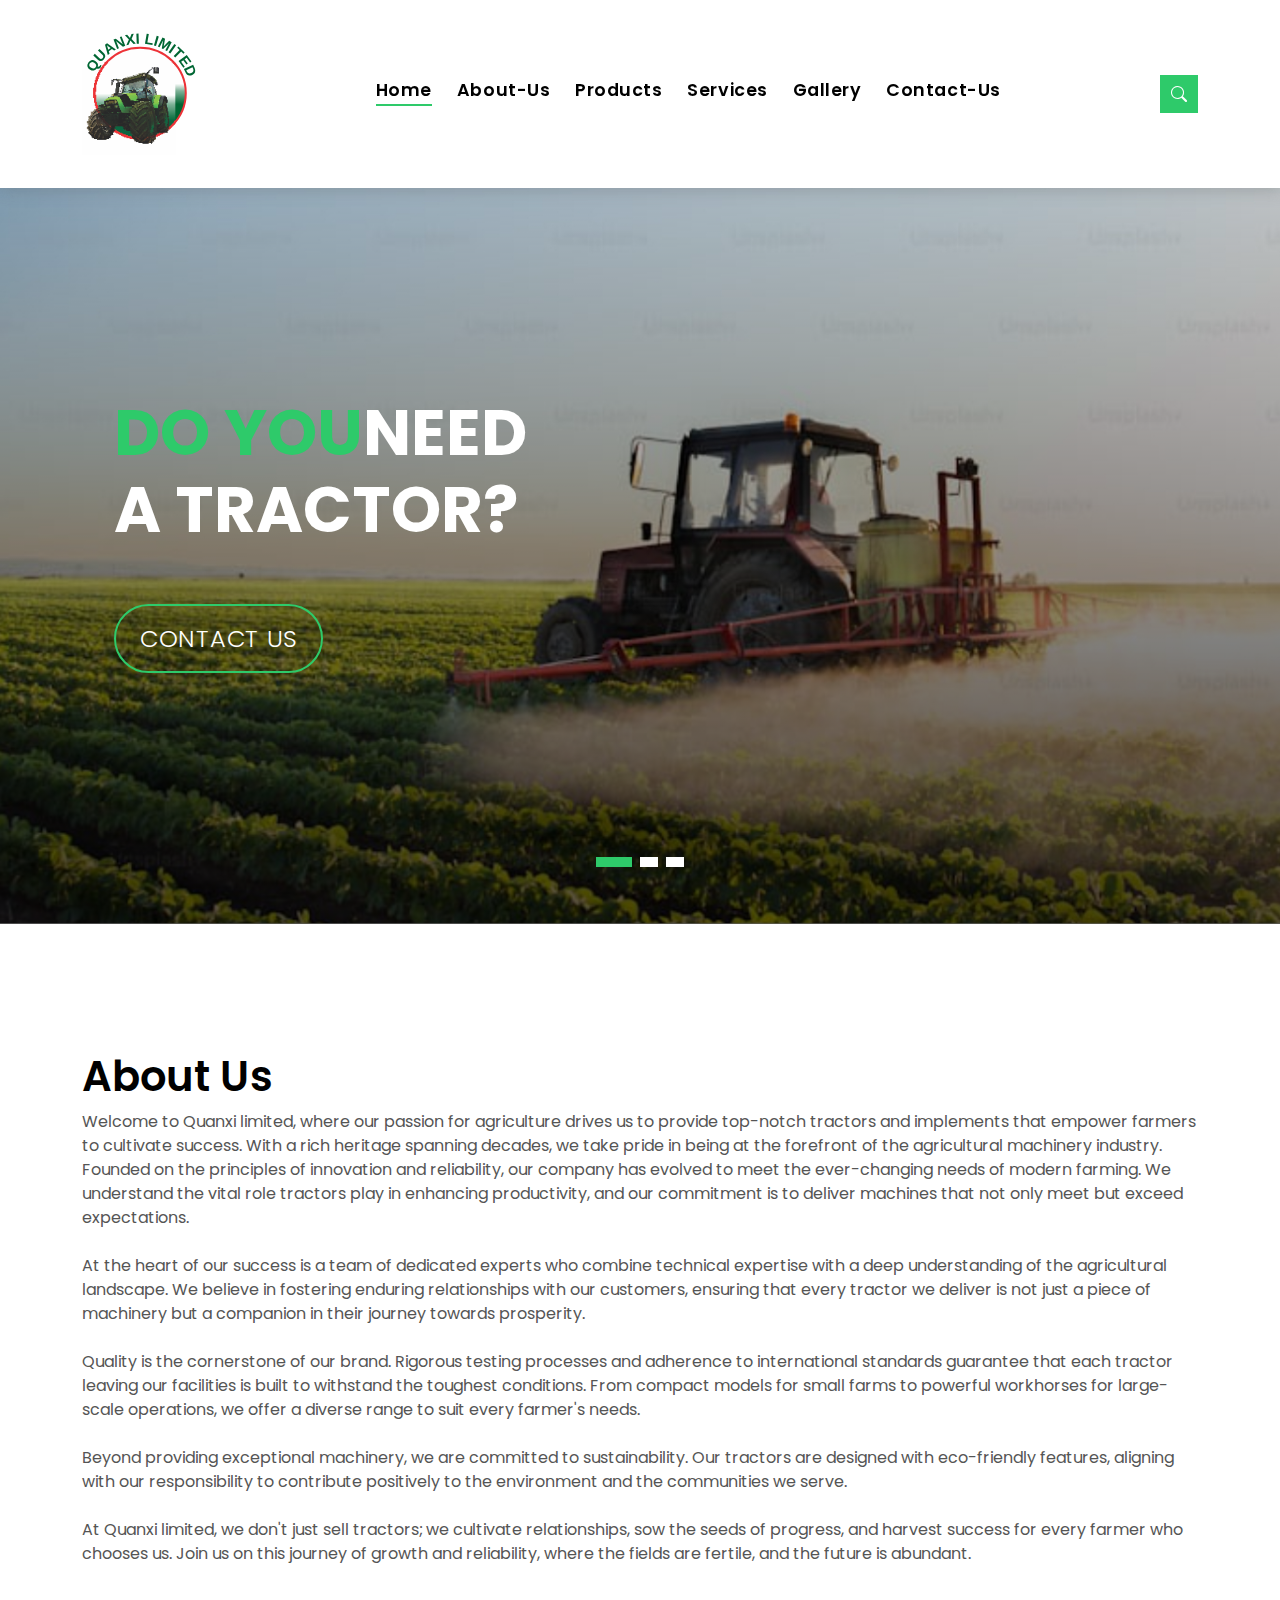
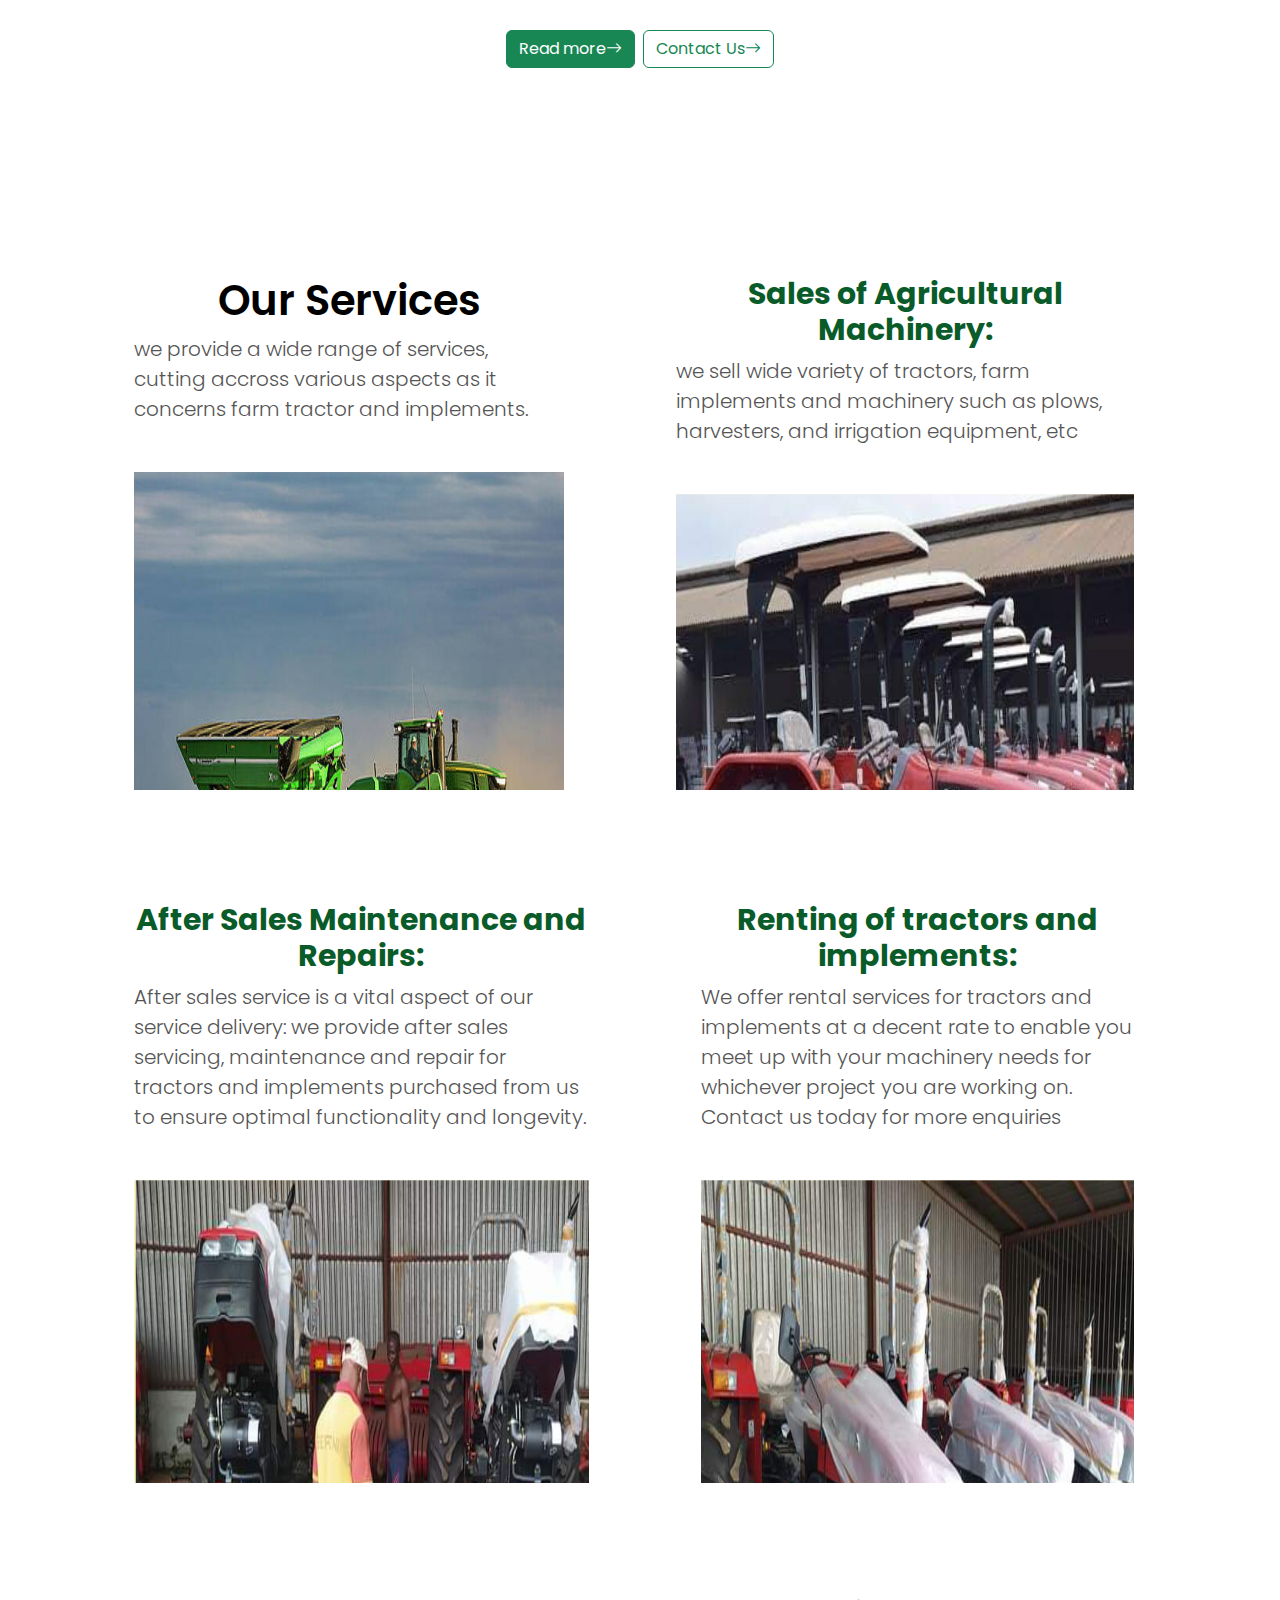
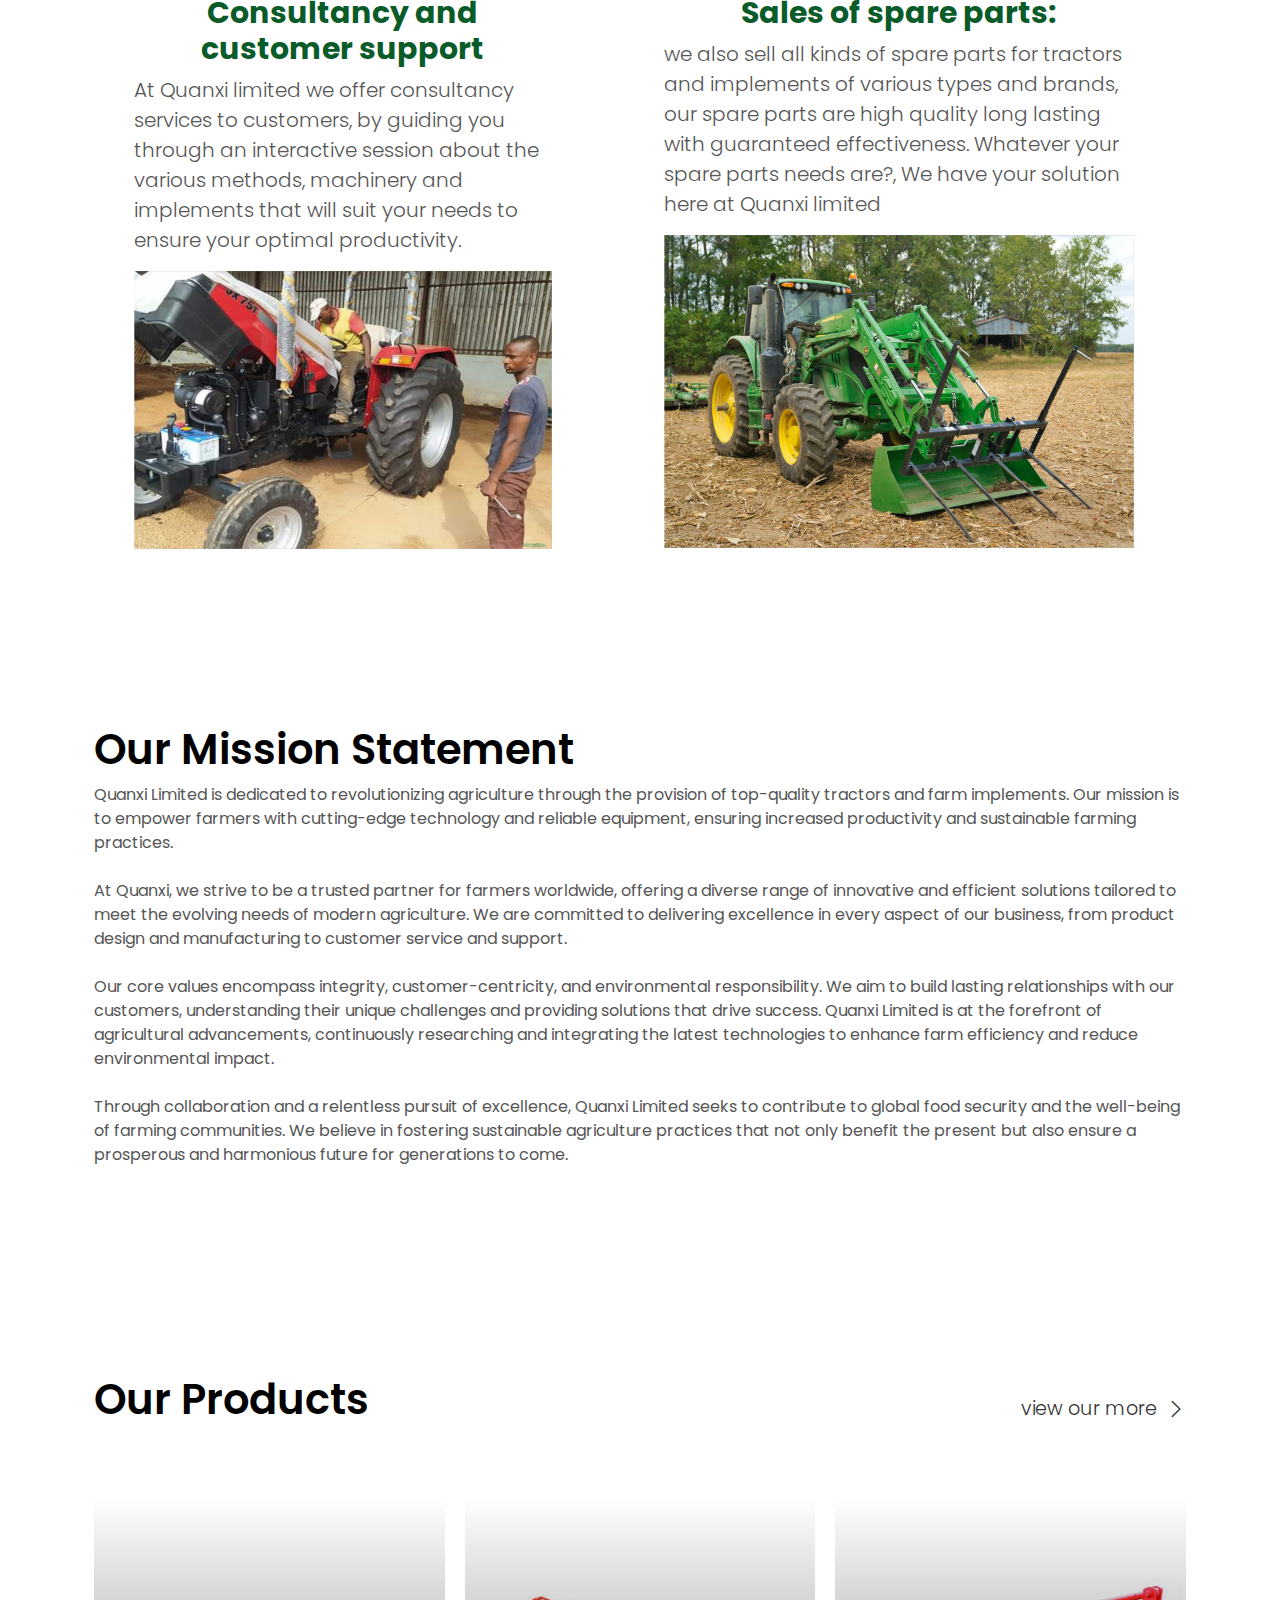
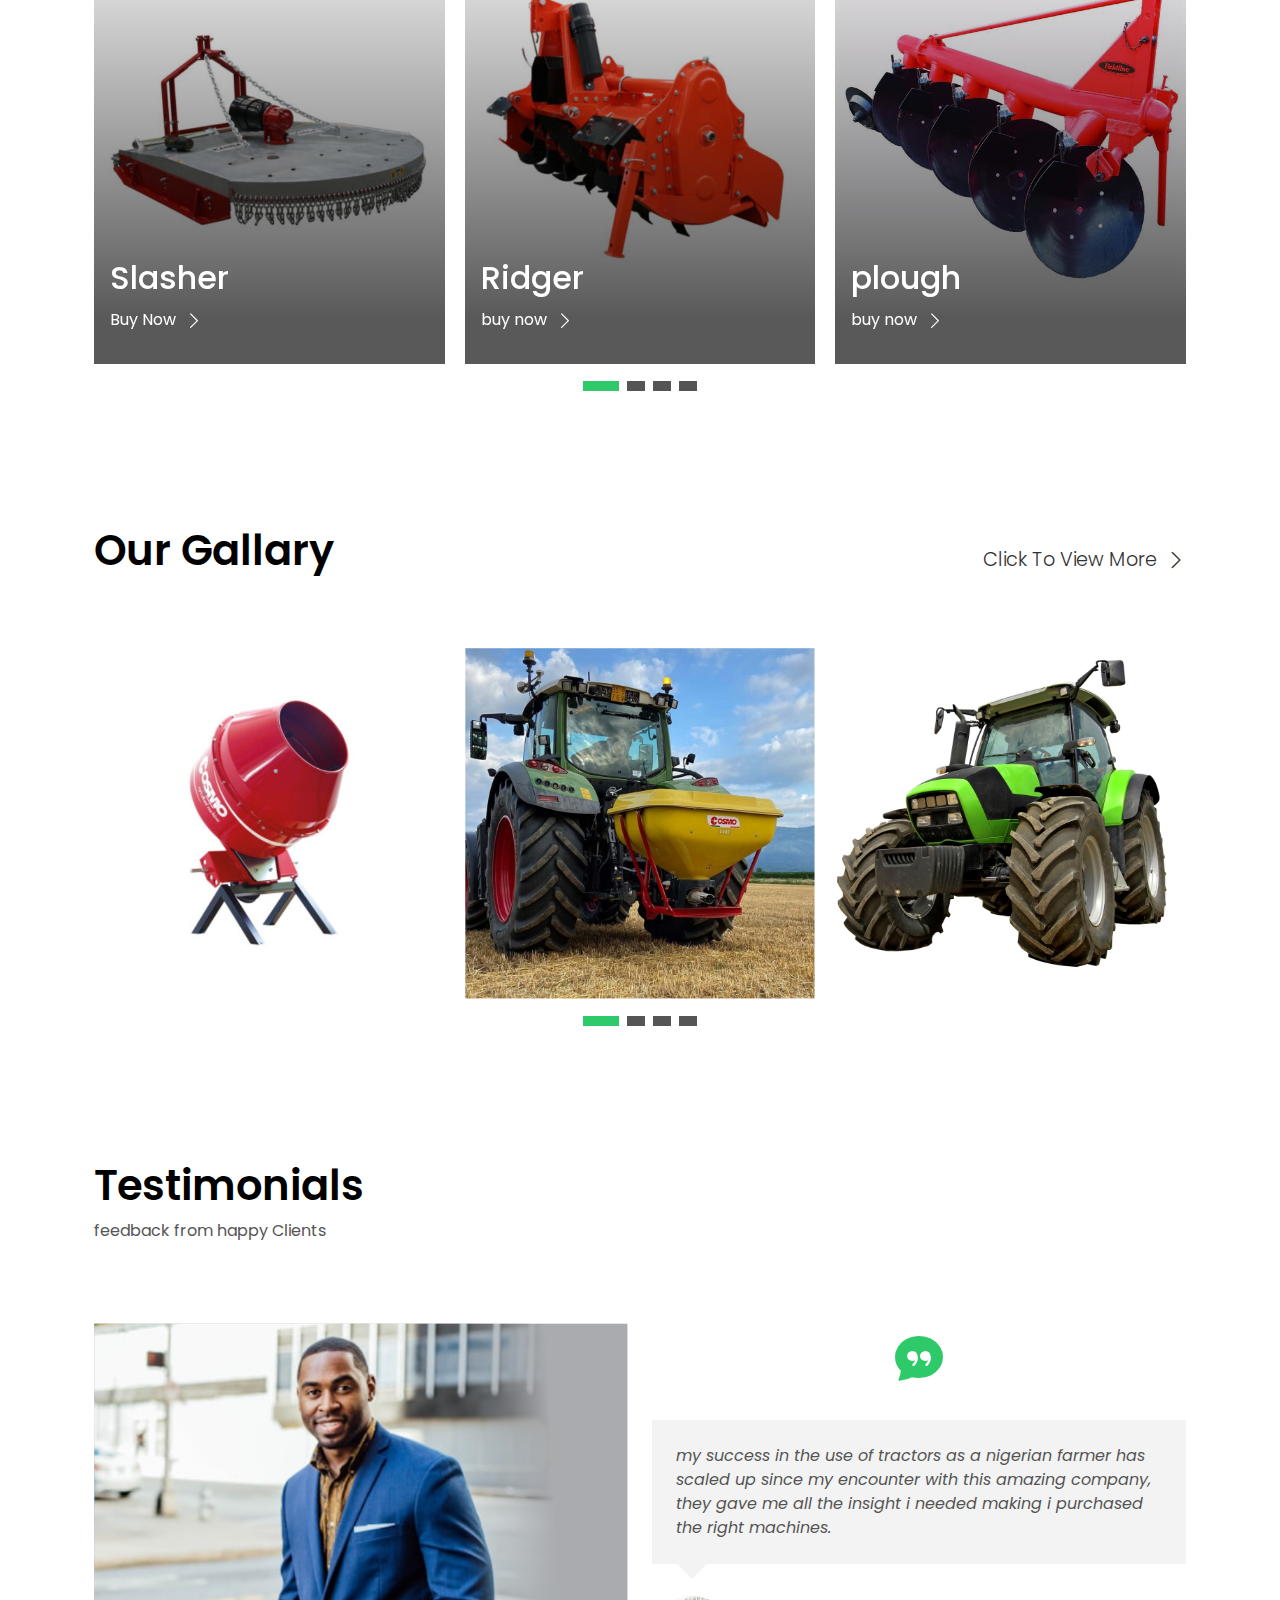
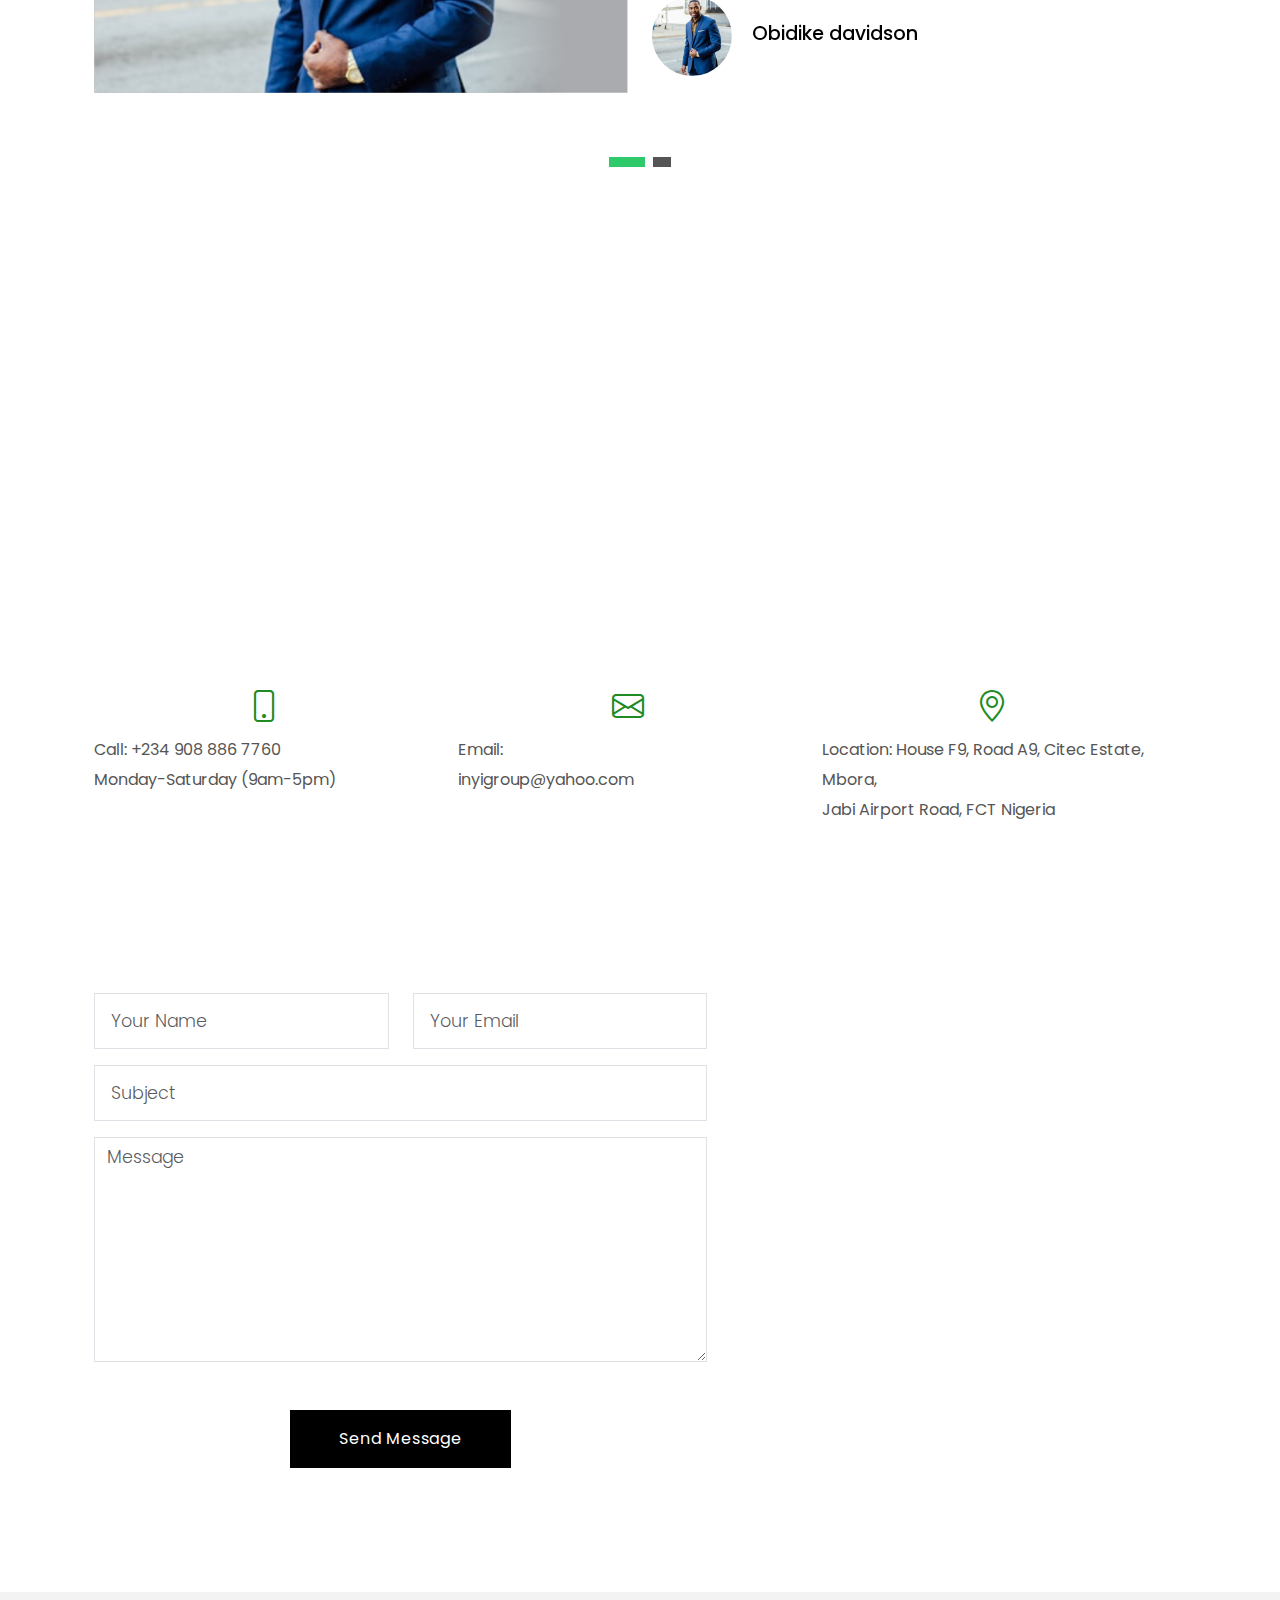
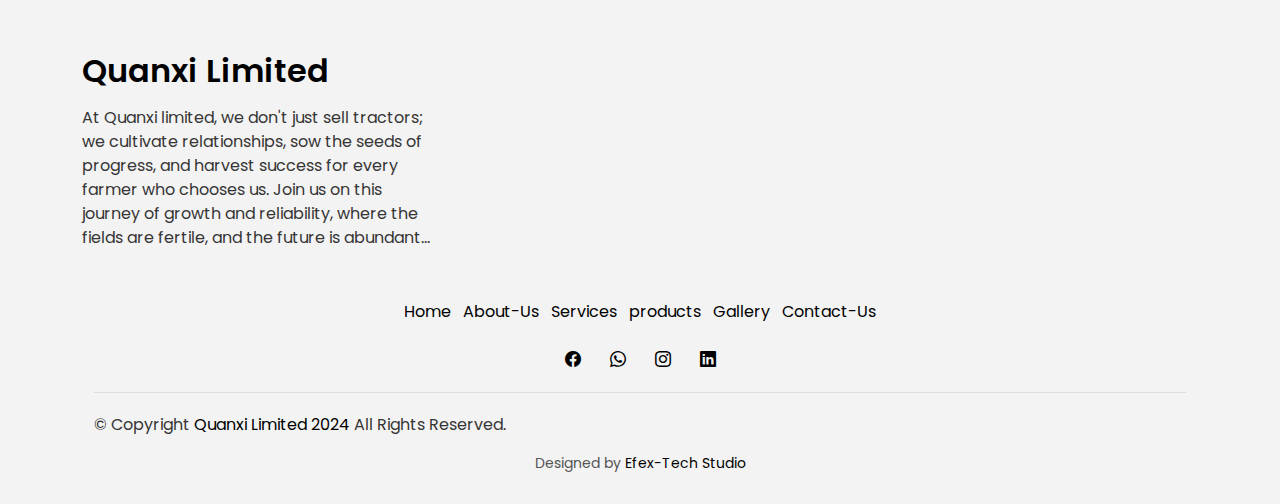
<file: index.html>
<!DOCTYPE html>
<html lang="en">

<head>
  <meta charset="utf-8">
  <meta content="width=device-width, initial-scale=1.0" name="viewport">

  <title>Quanxi limited</title>
  <meta content="" name="description">
  <meta content="" name="keywords">

  <!-- Favicons -->
  <link href="assets/img/favicon.png" rel="icon">
  <link href="assets/img/apple-touch-icon.png" rel="apple-touch-icon">

  <!-- Google Fonts -->
  <link href="https://fonts.googleapis.com/css?family=Poppins:300,400,500,600,700" rel="stylesheet">

  <!-- Vendor CSS Files -->
  <link href="assets/vendor/animate.css/animate.min.css" rel="stylesheet">
  <link href="assets/vendor/bootstrap/css/bootstrap.min.css" rel="stylesheet">
  <link href="assets/vendor/bootstrap-icons/bootstrap-icons.css" rel="stylesheet">
  <link href="assets/vendor/swiper/swiper-bundle.min.css" rel="stylesheet">

  <!-- Template Main CSS File -->
  <link href="assets/css/style.css" rel="stylesheet">

</head>

<body>

  <!-- ======= Property Search Section ======= -->
  <div class="click-closed"></div>
  <!--/ Form Search Star /-->
  <div class="box-collapse">
    <div class="title-box-d">
      <h3 class="title-d">Search Products</h3>
    </div>
    <span class="close-box-collapse right-boxed bi bi-x"></span>
    <div class="box-collapse-wrap form">
      <form class="form-a">
        <div class="row">
          <div class="col-md-12 mb-2">
            <div class="form-group">
              <label class="pb-2" for="Type">Search Products</label>
              <input type="text" class="form-control form-control-lg form-control-a" placeholder="Products">
            </div>
          </div>
        </div>
      </form>
    </div>
  </div><!-- End Property Search Section -->>

  <!-- ======= Header/Navbar ======= -->
  <nav class="navbar navbar-default navbar-trans navbar-expand-lg fixed-top">
    <div class="container">
      <button class="navbar-toggler collapsed" type="button" data-bs-toggle="collapse" data-bs-target="#navbarDefault" aria-controls="navbarDefault" aria-expanded="false" aria-label="Toggle navigation">
        <span></span>
        <span></span>
        <span></span>
      </button>
      <a class="navbar-brand logo-brand" href="index.html"><img class="logo" src="assets/img/logo.svg" alt="logo"></span></a>
      <!--<a class="navbar-brand text-brand" href="index.html">Quanxi  <span class="color-b">Limited</span></a>-->

      <div class="navbar-collapse collapse justify-content-center" id="navbarDefault">
        <ul class="navbar-nav">

          <li class="nav-item">
            <a class="nav-link active" href="index.html">Home</a>
          </li>

          <li class="nav-item">
            <a class="nav-link " href="about.html">About-Us</a>
          </li>

          <li class="nav-item">
            <a class="nav-link " href="product.html">Products</a>
          </li>

          <li class="nav-item">
            <a class="nav-link " href="service.html">Services</a>
          </li>
          <li class="nav-item">
            <a class="nav-link " href="gallery.html">Gallery</a>
          </li>
          <li class="nav-item">
            <a class="nav-link " href="contact.html">Contact-Us</a>
          </li>
        </ul>
      </div>

      <button type="button" class="btn btn-b-n navbar-toggle-box navbar-toggle-box-collapse" data-bs-toggle="collapse" data-bs-target="#navbarTogglerDemo01">
        <i class="bi bi-search"></i>
      </button>

    </div>
  </nav><!-- End Header/Navbar -->

  <!-- ======= Intro Section ======= -->
  <div class="intro intro-carousel swiper position-relative">

    <div class="swiper-wrapper">

      <div class="swiper-slide carousel-item-a intro-item bg-image" style="background-image: url(assets/img/slide-1.jpg)">
        <div class="overlay overlay-a"></div>
        <div class="intro-content display-table">
          <div class="table-cell">
            <div class="container">
              <div class="row">
                <div class="col-lg-8">
                  <div class="intro-body">
                    <p class="intro-title-top">
                      <br>
                    </p>
                    <h2 class="intro-title mb-4 ">
                      <span class="color-b">Do you</span>need
                      <br>A tractor?
                    </h2>
                    <p class="intro-subtitle intro-price">
                      <a href="https://wa.me/09088867760"><span class="price-a">contact us</span></a>
                    </p>
                  </div>
                </div>
              </div>
            </div>
          </div>
        </div>
      </div>
      <div class="swiper-slide carousel-item-a intro-item bg-image" style="background-image: url(assets/img/slide-2.jpg)">
        <div class="overlay overlay-a"></div>
        <div class="intro-content display-table">
          <div class="table-cell">
            <div class="container">
              <div class="row">
                <div class="col-lg-8">
                  <div class="intro-body">
                    <p class="intro-title-top">
                      <br> 
                    </p>
                    <h2 class="intro-title mb-4">
                      <span class="color-b">We Sell</span> 
                      <br>Quality Farm Implements
                    </h2>
                    <p class="intro-subtitle intro-price">
                      <a href="https://wa.me/09088867760"><span class="price-a">Learn more</span></a>
                    </p>
                  </div>
                </div>
              </div>
            </div>
          </div>
        </div>
      </div>
      <div class="swiper-slide carousel-item-a intro-item bg-image" style="background-image: url(assets/img/slide-3.jpg)">
        <div class="overlay overlay-a"></div>
        <div class="intro-content display-table">
          <div class="table-cell">
            <div class="container">
              <div class="row">
                <div class="col-lg-8">
                  <div class="intro-body">
                    <p class="intro-title-top">
                      <br> 
                    </p>
                    <h2 class="intro-title mb-4">
                      <span class="color-b">Hire A Tractor </span> from
                      <br> us Today.
                    </h2>
                    <p class="intro-subtitle intro-price">
                      <a href="https://wa.me/09088867760"><span class="price-a">Learn more</span></a>
                    </p>
                  </div>
                </div>
              </div>
            </div>
          </div>
        </div>
      </div>
    </div>
    <div class="swiper-pagination"></div>
  </div><!-- End Intro Section -->

  <main id="main">

    <!-- ======= Services Section ======= -->
    <section class="section-services section-t8">
      <div class="container">
        <div class="row">
          <div class="col-md-12">
            <div class="title-wrap d-flex justify-content-between">
              <div class="title-box">
                <h2 class="title-a">About Us</h2>
                <p>Welcome to Quanxi limited, where our passion for agriculture drives us to provide top-notch 
                  tractors and implements that empower farmers to cultivate success. With a rich heritage spanning
                  decades, we take pride in being at the forefront of the agricultural machinery industry.
                  Founded on the principles of innovation and reliability, our company has evolved to 
                  meet the ever-changing needs of modern farming. We understand the vital role tractors play
                  in enhancing productivity, and our commitment is to deliver machines that not only meet but 
                  exceed expectations.
                  <br>
                  <br>
                  At the heart of our success is a team of dedicated experts who combine technical expertise with
                  a deep understanding of the agricultural landscape. We believe in fostering enduring relationships
                  with our customers, ensuring that every tractor we deliver is not just a piece of machinery but a
                  companion in their journey towards prosperity.
                  <br>
                  <br>
                  Quality is the cornerstone of our brand. Rigorous testing processes and adherence to international
                  standards guarantee that each tractor leaving our facilities is built to withstand the toughest 
                  conditions. From compact models for small farms to powerful workhorses for large-scale operations,
                  we offer a diverse range to suit every farmer's needs.
                  <br>
                  <br>
                  Beyond providing exceptional machinery, we are committed to sustainability. Our tractors are 
                  designed with eco-friendly features, aligning with our responsibility to contribute positively to
                  the environment and the communities we serve.
                  <br>
                  <br>
                  At Quanxi limited, we don't just sell tractors; we cultivate relationships, sow the seeds of
                  progress, and harvest success for every farmer who chooses us. Join us on this journey of growth
                  and reliability, where the fields are fertile, and the future is abundant.                
                </p>
                <div class="d-flex gap-2 justify-content-center py-5">
                  <button class="btn btn-success d-inline-flex align-items-center" type="button">
                    Read more
                    <a href="about.html"><i class="bi bi-arrow-right" style="color: rgb(250, 251, 251);"></i></a>
                  </button>
                  <button class="btn btn-outline-success d-inline-flex align-items-center" type="button">
                    Contact Us
                    <a href="https://wa.me/09088867760"><i class="bi bi-arrow-right" style="color: rgb(6, 138, 83);"></i></a>
                  </button>
                </div>
              </div>
            </div>
          </div>
        </div>
      </div>
    </section>
    <!-- End Services Section -->

     <!--article section-->
    <div class="title-wrap d-flex justify-content-between">
    <div class="container">
      <div class="article">
        <div class="row">
          <div class="d-md-flex flex-md-equal w-100 my-md-3 ps-md-3">
            <div class="bg-body me-md-3 pt-3 px-3 pt-md-5 px-md-5 text-center overflow-hidden">
              <div class="my-3 py-3">
                <h1 class="title-a">Our Services</h1>
                <p class="lead">we provide a wide range of services, cutting accross various aspects as it concerns 
                   farm tractor and implements.</p>
              </div>
              <img class="img-fluid" src="assets/img/service-1.jpg" style="width: device width; height: 100%">
            </div>
            <div class="text-bg- me-md-3 pt-3 px-3 pt-md-5 px-md-5 text-center overflow-hidden">
              <div class="my-3 py-3">
                <h2 class="display-5">Sales of Agricultural Machinery:</h2>
                <p class="lead"> we sell wide variety of tractors, farm implements and machinery such as plows,
                   harvesters, and irrigation equipment, etc</p>
              </div>
              <img class="img-fluid" src="assets/img/service-2.jpg" style="width: device width; height: 100%;">
            </div>
          </div>
        
          <div class="d-md-flex flex-md-equal w-100 my-md-3 ps-md-3">
            <div class="bg-body- me-md-3 pt-3 px-3 pt-md-5 px-md-5 text-center overflow-hidden">
              <div class="my-3 py-3">
                <h2 class="display-5">After Sales Maintenance and Repairs: </h2>
                <p class="lead">After sales service is a vital aspect of our service delivery:
                  we provide after sales servicing, maintenance and repair for tractors and implements purchased from us
                   to ensure optimal functionality and longevity.</p>
              </div>
              <img class="img-fluid" src="assets/img/service-3.jpg" style="width: device width; height: 100%">
            </div>
            <div class="bg-body- me-md-3 pt-3 px-3 pt-md-5 px-md-5 text-center overflow-hidden">
              <div class="my-3 py-3">
                <h2 class="display-5">Renting of tractors and implements:</h2>
                <p class="lead">We offer rental services for tractors and implements at a decent rate to enable you meet up with your
                   machinery needs for whichever project you are working on. Contact us today for more enquiries</p>
              </div>
              <img class="img-fluid" src="assets/img/service-4.jpg" style="width: device width; height: 100%;">
            </div>
          </div>  
          <div class="d-md-flex flex-md-equal w-100 my-md-3 ps-md-3">
            <div class="bg-body- me-md-3 pt-3 px-3 pt-md-5 px-md-5 text-center overflow-hidden">
              <div class="my-3 py-3">
                <h2 class="display-5">Consultancy and customer support</h2>
                <p class="lead">At Quanxi limited we offer consultancy services to customers, by guiding you through an interactive session about the various methods,
                    machinery and implements that will suit your needs to ensure your optimal productivity.</p>
                <img class="img-fluid" src="assets/img/service-5.jpg" style="width: device width; height: 100%;">
              </div>  
            </div>
            <div class="bg-body- me-md-3 pt-3 px-3 pt-md-5 px-md-5 text-center overflow-hidden">
              <div class="my-3 py-3">
                <h2 class="display-5">Sales of spare parts: </h2>
                <p class="lead">we also sell all kinds of spare parts for tractors and implements of various types and brands,  our spare parts are high quality long lasting with guaranteed 
                  effectiveness. Whatever your spare parts needs are?, We have your solution here at Quanxi limited </p>
                <img class="img-fluid" src="assets/img/service-6.jpg" style="width: device width; height: 100%;">  
              </div> 
            </div>
          </div>
      </div>
    </div>
    <!--End of article session--> 

    <!-- ======= Services Section ======= -->
    <section class="section-services section-t8">
      <div class="container">
        <div class="row">
          <div class="col-md-12">
            <div class="title-wrap d-flex justify-content-between">
              <div class="title-box">
                <h2 class="title-a">Our Mission Statement</h2>
                <p>Quanxi Limited is dedicated to revolutionizing agriculture through the provision of top-quality tractors and farm implements. Our mission is to empower farmers with cutting-edge technology and reliable equipment, ensuring
                   increased productivity and sustainable farming practices.
                   <br>
                   <br>
                  At Quanxi, we strive to be a trusted partner for farmers worldwide, offering a diverse range of 
                  innovative and efficient solutions tailored to meet the evolving needs of modern agriculture.
                  We are committed to delivering excellence in every aspect of our business, from product design and manufacturing to customer
                    service and support.
                    <br>
                    <br>
                    Our core values encompass integrity, customer-centricity, and environmental responsibility.
                   We aim to build lasting relationships with our customers, understanding their unique challenges
                    and providing solutions that drive success. Quanxi Limited is at the forefront of agricultural 
                    advancements, continuously researching and integrating the latest technologies to enhance farm 
                    efficiency and reduce environmental impact.
                    <br>
                    <br>
                  Through collaboration and a relentless pursuit of excellence, Quanxi Limited seeks to contribute
                   to global food security and the well-being of farming communities. We believe in fostering 
                   sustainable agriculture practices that not only benefit the present but also ensure a prosperous
                    and harmonious future for generations to come.
                </p>
              </div>
            </div>
          </div>
        </div>
      </div>
    </section>
    <!-- End Services Section -->
    <!-- ======= Latest Properties Section ======= -->
    <section class="section-property section-t8">
      <div class="container">
        <div class="row">
          <div class="col-md-12">
            <div class="title-wrap d-flex justify-content-between">
              <div class="title-box">
                <h2 class="title-a">Our Products</h2>
              </div>
              <div class="title-link">
                <a href="gallery.html">view our more
                  <span class="bi bi-chevron-right"></span>
                </a>
              </div>
            </div>
          </div>
        </div>

        <div id="property-carousel" class="swiper">
          <div class="swiper-wrapper">
            <div class="carousel-item-b swiper-slide">
              <div class="card-box-a card-shadow">
                <div class="img-box-a">
                  <img src="assets/img/pro-1.jpg" alt="" class="img-a img-fluid">
                </div>
                <div class="card-overlay">
                  <div class="card-overlay-a-content">
                    <div class="card-header-a">
                      <h2 class="card-title-a">Slasher</h2>
                    </div>
                    <div class="card-body-a">
                      <a href="https://wa.me/+2349088867760" class="link-a">Buy Now
                        <span class="bi bi-chevron-right"></span>
                      </a>
                    </div>
                  </div>
                </div>
              </div>
            </div><!-- End carousel item -->

            <div class="carousel-item-b swiper-slide">
              <div class="card-box-a card-shadow">
                <div class="img-box-a">
                  <img src="assets/img/pro-2.jpg" alt="" class="img-a img-fluid">
                </div>
                <div class="card-overlay">
                  <div class="card-overlay-a-content">
                    <div class="card-header-a">
                      <h2 class="card-title-a">
                        <a href="">Ridger
                          <br /> </a>
                      </h2>
                    </div>
                    <div class="card-body-a">
                      <a href="https://wa.me/+2349088867760" class="link-a">buy now
                        <span class="bi bi-chevron-right"></span>
                      </a>
                    </div>
                  </div>
                </div>
              </div>
            </div><!-- End carousel item -->

            <div class="carousel-item-b swiper-slide">
              <div class="card-box-a card-shadow">
                <div class="img-box-a">
                  <img src="assets/img/pro-3.jpg" alt="" class="img-a img-fluid">
                </div>
                <div class="card-overlay">
                  <div class="card-overlay-a-content">
                    <div class="card-header-a">
                      <h2 class="card-title-a">
                        <a href="">plough
                          <br /> </a>
                      </h2>
                    </div>
                    <div class="card-body-a">
                      <a href="https://wa.me/+2349088867760" class="link-a">buy now
                        <span class="bi bi-chevron-right"></span>
                      </a>
                    </div>
                  </div>
                </div>
              </div>
            </div><!-- End carousel item -->

            <div class="carousel-item-b swiper-slide">
              <div class="card-box-a card-shadow">
                <div class="img-box-a">
                  <img src="assets/img/pro-4.jpg" alt="" class="img-a img-fluid">
                </div>
                <div class="card-overlay">
                  <div class="card-overlay-a-content">
                    <div class="card-header-a">
                      <h2 class="card-title-a">
                        <a href="">seed planter
                          <br /></a>
                      </h2>
                    </div>
                    <div class="card-body-a">
                      <a href="https://wa.me/+2349088867760" class="link-a">buy now
                        <span class="bi bi-chevron-right"></span>
                      </a>
                    </div>
                </div>
              </div>
            </div><!-- End carousel item -->
          </div>
        </div>
        <div class="propery-carousel-pagination carousel-pagination"></div>

      </div>
    </section><!-- End Latest Properties Section -->

    <!-- ======= Latest News Section ======= -->
    <section class="section-news section-t8">
      <div class="container">
        <div class="row">
          <div class="col-md-12">
            <div class="title-wrap d-flex justify-content-between">
              <div class="title-box">
                <h2 class="title-a">Our Gallary</h2>
              </div>
              <div class="title-link">
                <a href="gallery.html">Click To View More
                  <span class="bi bi-chevron-right"></span>
                </a>
              </div>
            </div>
          </div>
        </div>

        <div id="news-carousel" class="swiper">
          <div class="swiper-wrapper">

            <div class="carousel-item-c swiper-slide">
              <div class="card-box-b ">
                <div class="img-box-b">
                  <img src="assets/img/post-2.jpg" alt="" class="img-b img-fluid">
                </div>
              </div>
            </div><!-- End carousel item -->

            <div class="carousel-item-c swiper-slide">
              <div class="card-box-b ">
                <div class="img-box-b">
                  <img src="assets/img/post-5.jpg" alt="" class="img-b img-fluid">
                </div>
              </div>
            </div><!-- End carousel item -->

            <div class="carousel-item-c swiper-slide">
              <div class="card-box-b ">
                <div class="img-box-b">
                  <img src="assets/img/post-7.jpg" alt="" class="img-b img-fluid">
                </div>
              </div>
            </div><!-- End carousel item -->

            <div class="carousel-item-c swiper-slide">
              <div class="card-box-b ">
                <div class="img-box-b">
                  <img src="assets/img/post-3.jpg" alt="" class="img-b img-fluid">
                </div>
              </div>
            </div><!-- End carousel item -->

          </div>
        </div>

        <div class="news-carousel-pagination carousel-pagination"></div>
      </div>
    </section><!-- End Latest News Section -->

    <!-- ======= Testimonials Section ======= -->
    <section class="section-testimonials section-t8 nav-arrow-a">
      <div class="container">
        <div class="row">
          <div class="col-md-12">
            <div class="title-wrap d-flex justify-content-between">
              <div class="title-box">
                <h2 class="title-a">Testimonials</h2>
                <span>feedback from happy Clients</span>
              </div>
            </div>
          </div>
        </div>

        <div id="testimonial-carousel" class="swiper">
          <div class="swiper-wrapper">

            <div class="carousel-item-a swiper-slide">
              <div class="testimonials-box">
                <div class="row">
                  <div class="col-sm-12 col-md-6">
                    <div class="testimonial-img">
                      <img src="assets/img/testimonial-1.jpg" alt="" class="img-fluid">
                    </div>
                  </div>
                  <div class="col-sm-12 col-md-6">
                    <div class="testimonial-ico">
                      <i class="bi bi-chat-quote-fill"></i>
                    </div>
                    <div class="testimonials-content">
                      <p class="testimonial-text">
                       my success in the use of tractors as a nigerian farmer has scaled up since my encounter with this 
                       amazing company, they gave me all the insight i needed making i purchased the right machines.
                      </p>
                    </div>
                    <div class="testimonial-author-box">
                      <img src="assets/img/mini-testimonial-1.jpg" alt="" class="testimonial-avatar">
                      <h5 class="testimonial-author">Obidike davidson</h5>
                    </div>
                  </div>
                </div>
              </div>
            </div><!-- End carousel item -->

            <div class="carousel-item-a swiper-slide">
              <div class="testimonials-box">
                <div class="row">
                  <div class="col-sm-12 col-md-6">
                    <div class="testimonial-img">
                      <img src="assets/img/testimonial-2.jpg" alt="" class="img-fluid">
                    </div>
                  </div>
                  <div class="col-sm-12 col-md-6">
                    <div class="testimonial-ico">
                      <i class="bi bi-chat-quote-fill"></i>
                    </div>
                    <div class="testimonials-content">
                      <p class="testimonial-text">
                        starting my journey into mechanized farming, i was wallowing in streams of confusion on
                        the best way to mix up mechineries and implements that will be perfect for my size of farm, all thanks to 
                        Quanxi limited for their excellent consultancy service, they helped me find my foot on the right path.
                      </p>
                    </div>
                    <div class="testimonial-author-box">
                      <img src="assets/img/mini-testimonial-2.jpg" alt="" class="testimonial-avatar">
                      <h5 class="testimonial-author">Earnest Kings</h5>
                    </div>
                  </div>
                </div>
              </div>
            </div><!-- End carousel item -->

          </div>
        </div>
        <div class="testimonial-carousel-pagination carousel-pagination"></div>

      </div>
    </section><!-- End Testimonials Section -->
    <br>
    <br>
    <!-- ======= Contact Single ======= -->
    <section class="contact">
      <div class="container">
        <div class="row">
          <div class="col-sm-12">
            <div class="contact-map box">
              <div id="map" class="contact-map">
                <iframe src="https://www.google.com/maps/embed?pb=!1m18!1m12!1m3!1d3940.227559834546!2d7.4038148883291885!3d9.042995513362627!2m3!1f0!2f0!3f0!3m2!1i1024!2i768!4f13.1!3m3!1m2!1s0x104e74940c89b605%3A0x1c48f2bad553ad80!2sCitec%20Estate!5e0!3m2!1sen!2sng!4v1709822333393!5m2!1sen!2sng" width="100%" height="450" frameborder="0" style="border:0" allowfullscreen></iframe>
              </div>
            </div>
          </div>
          <div class="row">
            <!-- Start contact icon column -->
            <div class="col-md-4">
              <div class="contact-icon text-center">
                <div class="single-icon">
                  <i class="bi bi-phone"></i>
                  <p>
                    Call: +234 908 886 7760<br>
                    <span>Monday-Saturday (9am-5pm)</span>
                  </p>
                </div>
              </div>
            </div>
            <!-- Start contact icon column -->
            <div class="col-md-4">
              <div class="contact-icon text-center">
                <div class="single-icon" >
                  <i class="bi bi-envelope"></i>
                  <p>
                    Email:<br>
                    <span>inyigroup@yahoo.com</span>
                  </p>
                </div>
              </div>
            </div>
            <!-- Start contact icon column -->
            <div class="col-md-4">
              <div class="contact-icon text-center">
                <div class="single-icon">
                  <i class="bi bi-geo-alt"></i>
                  <p>
                    Location: House F9, Road A9, Citec Estate, Mbora,<br>
                    <span> Jabi Airport Road, FCT Nigeria</span>
                  </p>
                </div>
              </div>
            </div>
          </div>
          <div class="row">
          <div class="col-sm-12 section-t8">
            <div class="row">
              <div class="col-md-7">
                <form action="forms/contact.php" method="post" role="form" class="php-email-form">
                  <div class="row">
                    <div class="col-md-6 mb-3">
                      <div class="form-group">
                        <input type="text" name="name" class="form-control form-control-lg form-control-a" placeholder="Your Name" required>
                      </div>
                    </div>
                    <div class="col-md-6 mb-3">
                      <div class="form-group">
                        <input name="email" type="email" class="form-control form-control-lg form-control-a" placeholder="Your Email" required>
                      </div>
                    </div>
                    <div class="col-md-12 mb-3">
                      <div class="form-group">
                        <input type="text" name="subject" class="form-control form-control-lg form-control-a" placeholder="Subject" required>
                      </div>
                    </div>
                    <div class="col-md-12">
                      <div class="form-group">
                        <textarea name="message" class="form-control" name="message" cols="45" rows="8" placeholder="Message" required></textarea>
                      </div>
                    </div>
                    <div class="col-md-12 my-3">
                      <div class="mb-3">
                        <div class="loading">Loading</div>
                        <div class="error-message"></div>
                        <div class="sent-message">Your message has been sent. Thank you!</div>
                      </div>
                    </div>

                    <div class="col-md-12 text-center">
                      <button type="submit" class="btn btn-a">Send Message</button>
                    </div>
                  </div>
                </form>
              </div>
            </div>
          </div>
        </div>
      </div>
    </section><!-- End Contact Single-->


  </main><!-- End #main -->
  <!-- ======= Footer ======= -->
  <section class="section-footer">
    <div class="container">
      <div class="row">
        <div class="col-sm-12 col-md-4">
          <div class="widget-a">
            <div class="w-header-a">
              <h3 class="w-title-a text-brand">Quanxi Limited</h3>
            </div>
            <div class="w-body-a">
              <p class="w-text-a color-text-a">
                At Quanxi limited, we don't just sell tractors; we cultivate relationships, sow the seeds of
                progress, and harvest success for every farmer who chooses us. Join us on this journey of growth
                and reliability, where the fields are fertile, and the future is abundant... 
              </p>
            </div>
          </div>
        </div>

  <footer>
    <div class="container">
      <div class="row">
        <div class="col-md-12">
          <nav class="nav-footer">
            <ul class="list-inline">
              <li class="list-inline-item">
                <a href="index.html">Home</a>
              </li>
              <li class="list-inline-item">
                <a href="about.html">About-Us</a>
              </li>
              <li class="list-inline-item">
                <a href="service.html">Services</a>
              </li>
              <li class="list-inline-item">
                <a href="product.html">products</a>
              </li>
              <li class="list-inline-item">
                <a href="gallery.html">Gallery</a>
              </li>
              <li class="list-inline-item">
                <a href="contact.html">Contact-Us</a>
              </li>
            </ul>
          </nav>
          <div class="socials-a">
            <ul class="list-inline">
              <li class="list-inline-item">
                <a href="#">
                  <i class="bi bi-facebook" aria-hidden="true"></i>
                </a>
              </li>
              <li class="list-inline-item">
                <a href="https://wa.me/+2349088867760">
                  <i class="bi bi-whatsapp" aria-hidden="true"></i>
                </a>
              </li>
              <li class="list-inline-item">
                <a href="#">
                  <i class="bi bi-instagram" aria-hidden="true"></i>
                </a>
              </li>
              <li class="list-inline-item">
                <a href="#">
                  <i class="bi bi-linkedin" aria-hidden="true"></i>
                </a>
              </li>
            </ul>
          </div>
          <div class="copyright-footer">
            <p class="copyright color-text-a">
              &copy; Copyright
              <span class="color-a">Quanxi Limited 2024</span> All Rights Reserved.
            </p>
          </div>
          <div class="credits">
            Designed by <a href="https://wa.me/+2348169910462">Efex-Tech Studio</a>
          </div>
        </div>
      </div>
    </div>
  </footer><!-- End  Footer -->
 
  <div id="preloader"></div>
  <a href="#" class="back-to-top d-flex align-items-center justify-content-center"><i class="bi bi-arrow-up-short"></i></a>

  <!-- Vendor JS Files -->
  <script src="assets/vendor/bootstrap/js/bootstrap.bundle.min.js"></script>
  <script src="assets/vendor/swiper/swiper-bundle.min.js"></script>
  <script src="assets/vendor/php-email-form/validate.js"></script>

  <!-- Template Main JS File -->
  <script src="assets/js/main.js"></script>

</body>

</html>
</file>
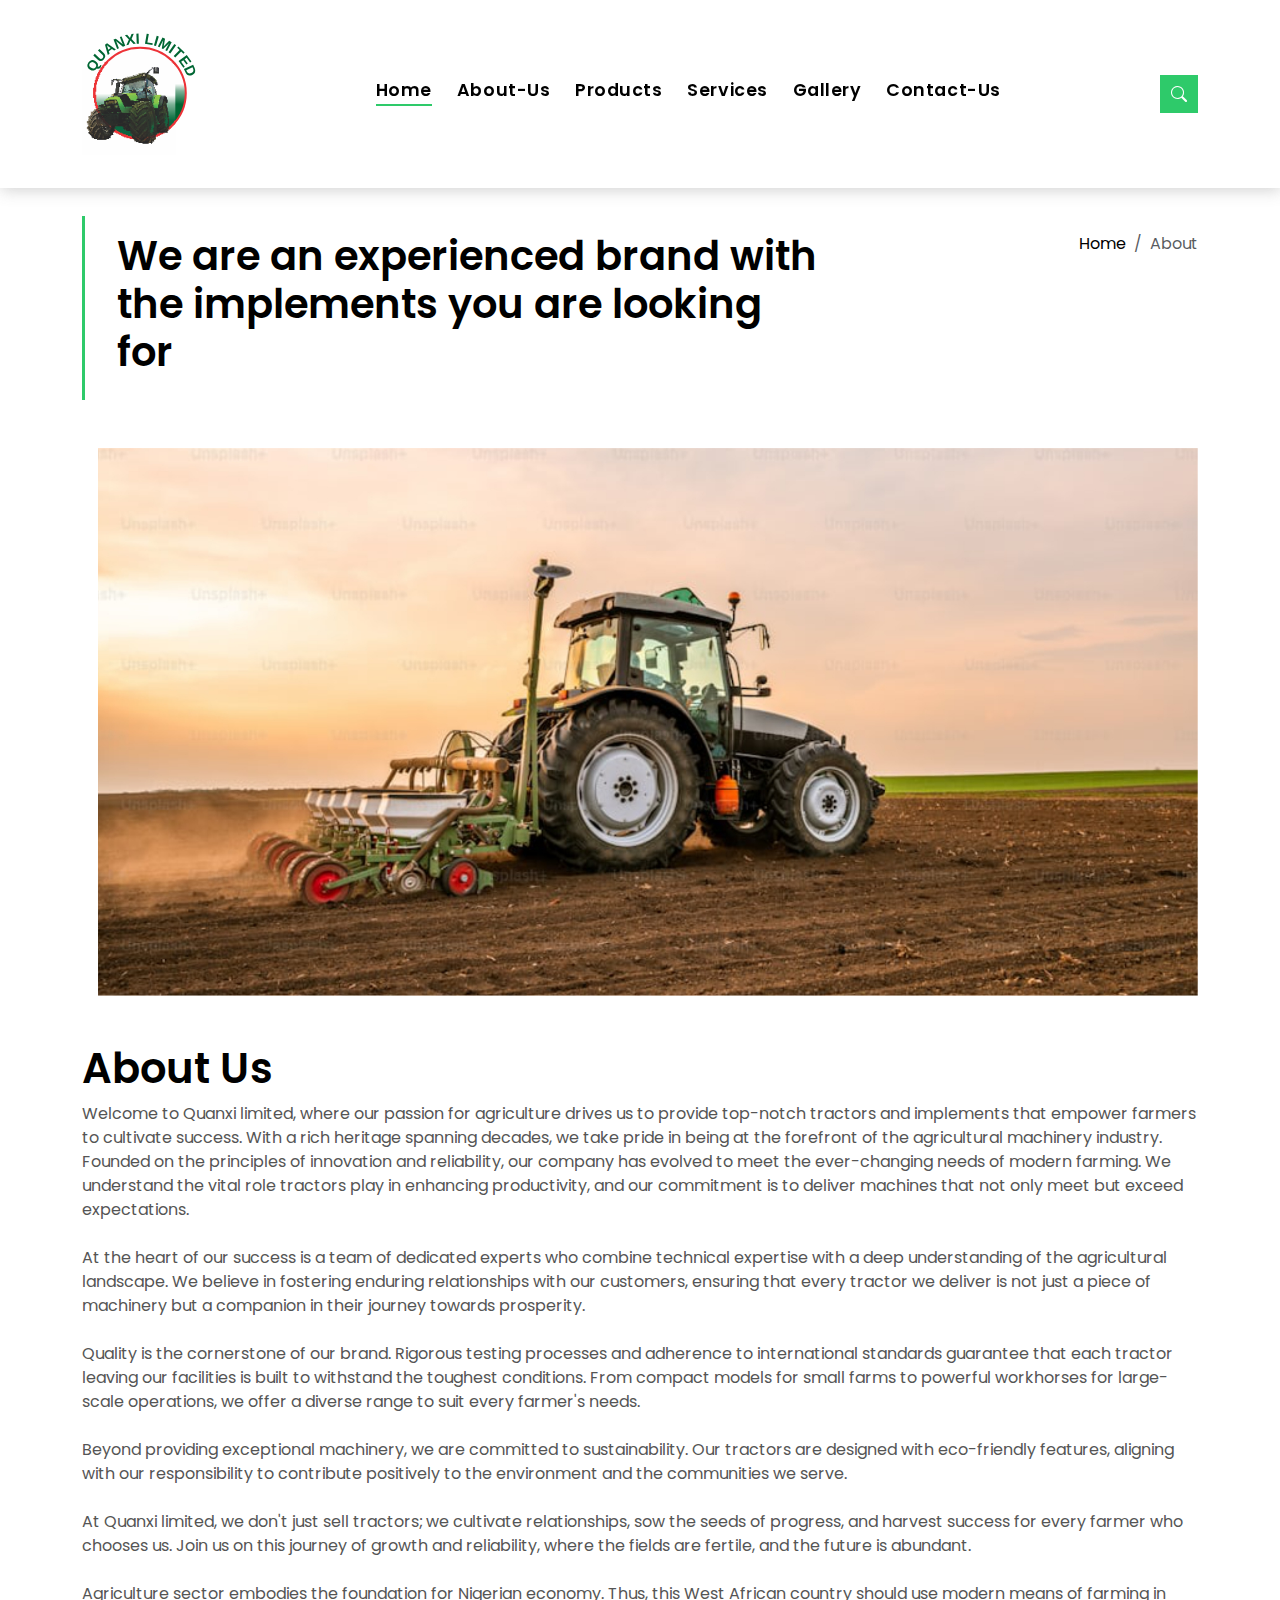
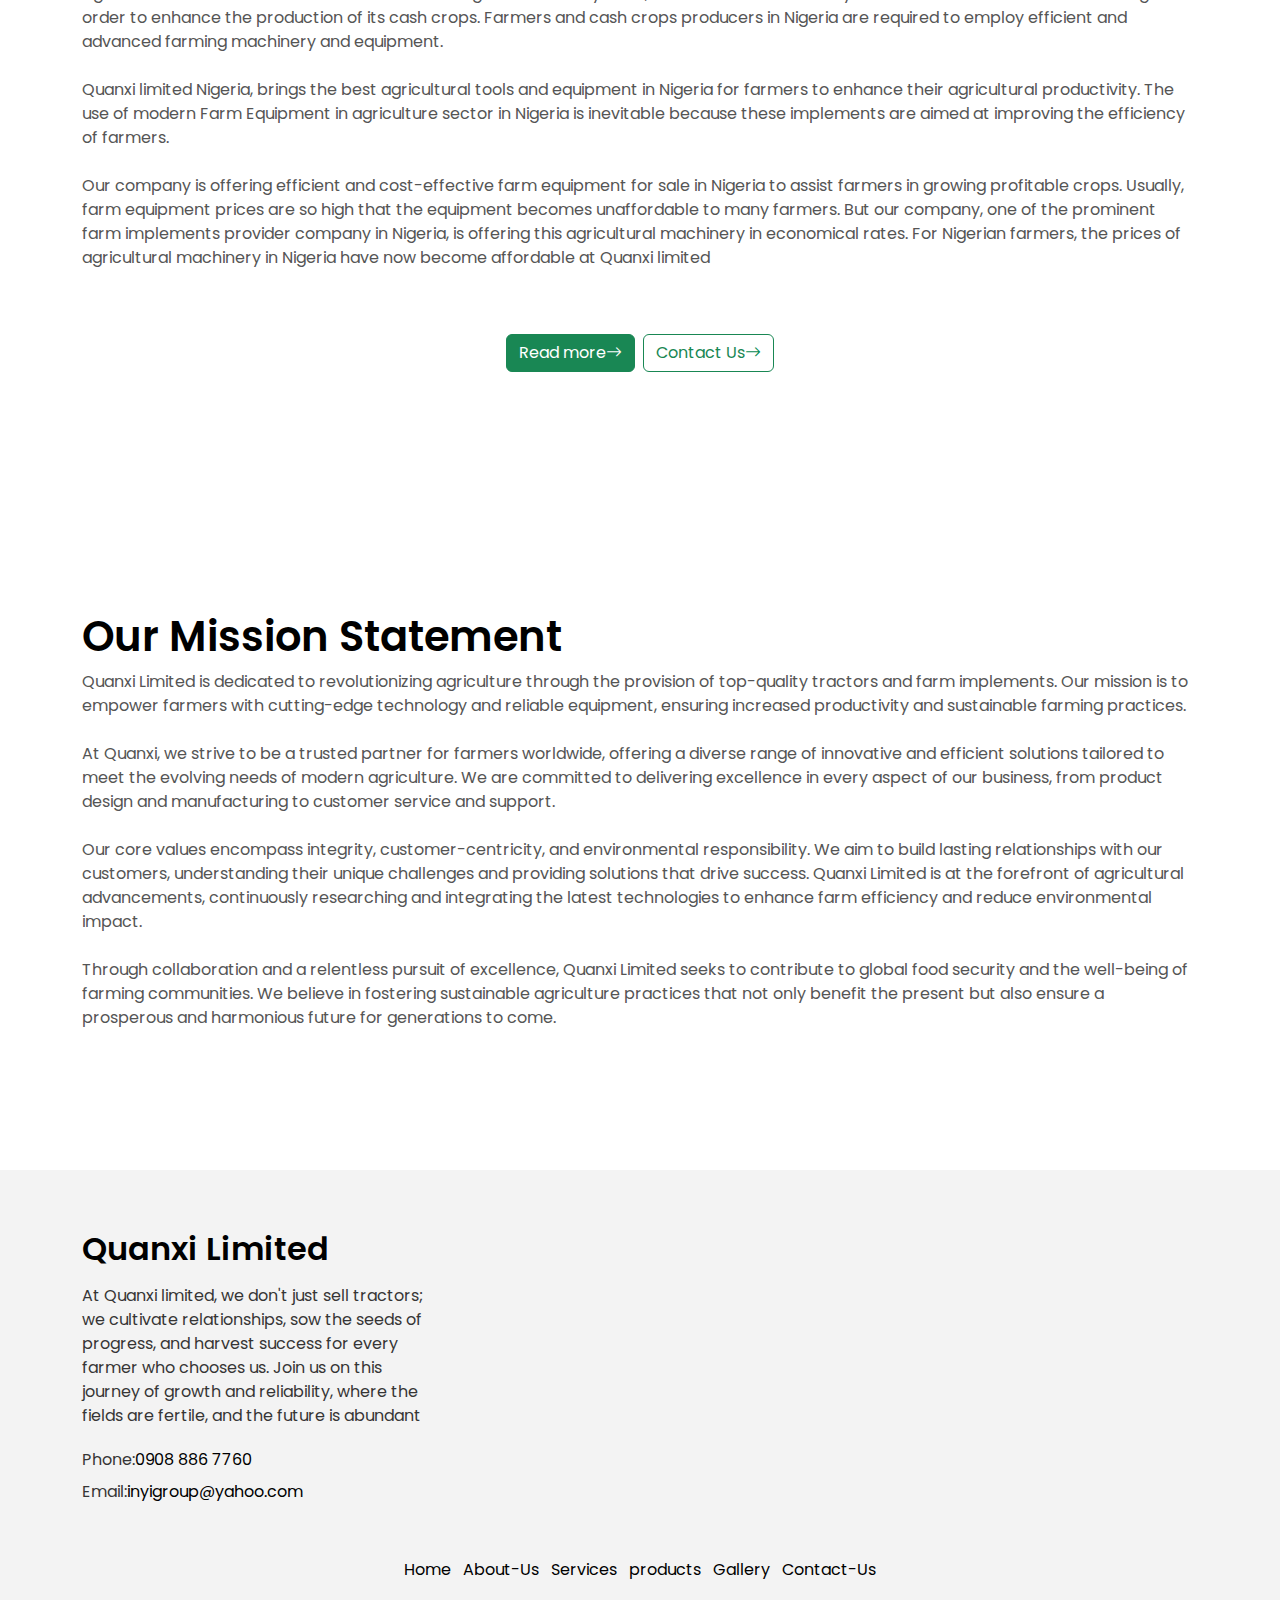
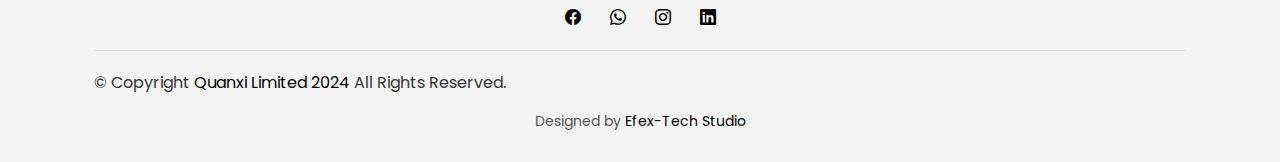
<file: about.html>
<!DOCTYPE html>
<html lang="en">

<head>
  <meta charset="utf-8">
  <meta content="width=device-width, initial-scale=1.0" name="viewport">

  <title>Quanxi limited-About-us</title>
  <meta content="" name="description">
  <meta content="" name="keywords">

  <!-- Favicons -->
  <link href="assets/img/favicon.png" rel="icon">
  <link href="assets/img/apple-touch-icon.png" rel="apple-touch-icon">

  <!-- Google Fonts -->
  <link href="https://fonts.googleapis.com/css?family=Poppins:300,400,500,600,700" rel="stylesheet">

  <!-- Vendor CSS Files -->
  <link href="assets/vendor/animate.css/animate.min.css" rel="stylesheet">
  <link href="assets/vendor/bootstrap/css/bootstrap.min.css" rel="stylesheet">
  <link href="assets/vendor/bootstrap-icons/bootstrap-icons.css" rel="stylesheet">
  <link href="assets/vendor/swiper/swiper-bundle.min.css" rel="stylesheet">

  <!-- Template Main CSS File -->
  <link href="assets/css/style.css" rel="stylesheet">

  <!-- =======================================================
  * Template Name: EstateAgency
  * Updated: Jul 27 2023 with Bootstrap v5.3.1
  * Template URL: https://bootstrapmade.com/real-estate-agency-bootstrap-template/
  * Author: BootstrapMade.com
  * License: https://bootstrapmade.com/license/
  ======================================================== -->
</head>

<body>

  <!-- ======= Property Search Section ======= -->
  <div class="click-closed"></div>
  <!--/ Form Search Star /-->
  <div class="box-collapse">
    <div class="title-box-d">
      <h3 class="title-d">Search Products</h3>
    </div>
    <span class="close-box-collapse right-boxed bi bi-x"></span>
    <div class="box-collapse-wrap form">
      <form class="form-a">
        <div class="row">
          <div class="col-md-12 mb-2">
            <div class="form-group">
              <label class="pb-2" for="Type">Search Products</label>
              <input type="text" class="form-control form-control-lg form-control-a" placeholder="Products">
            </div>
          </div>
        </div>
      </form>
    </div>
  </div><!-- End Property Search Section -->>

  <!-- ======= Header/Navbar ======= -->
  <nav class="navbar navbar-default navbar-trans navbar-expand-lg fixed-top">
    <div class="container">
      <button class="navbar-toggler collapsed" type="button" data-bs-toggle="collapse" data-bs-target="#navbarDefault" aria-controls="navbarDefault" aria-expanded="false" aria-label="Toggle navigation">
        <span></span>
        <span></span>
        <span></span>
      </button>
      <a class="navbar-brand logo-brand" href="index.html"><img class="logo" src="assets/img/logo.svg" alt="logo"></span></a>
      <!--<a class="navbar-brand text-brand" href="index.html">Quanxi  <span class="color-b">Limited</span></a>-->

      <div class="navbar-collapse collapse justify-content-center" id="navbarDefault">
        <ul class="navbar-nav">

          <li class="nav-item">
            <a class="nav-link active" href="index.html">Home</a>
          </li>

          <li class="nav-item">
            <a class="nav-link " href="about.html">About-Us</a>
          </li>

          <li class="nav-item">
            <a class="nav-link " href="product.html">Products</a>
          </li>

          <li class="nav-item">
            <a class="nav-link " href="Service.html">Services</a>
          </li>
          <li class="nav-item">
            <a class="nav-link " href="Gallery.html">Gallery</a>
          </li>
          <li class="nav-item">
            <a class="nav-link " href="contact.html">Contact-Us</a>
          </li>
        </ul>
      </div>

      <button type="button" class="btn btn-b-n navbar-toggle-box navbar-toggle-box-collapse" data-bs-toggle="collapse" data-bs-target="#navbarTogglerDemo01">
        <i class="bi bi-search"></i>
      </button>

    </div>
  </nav><!-- End Header/Navbar -->

  <main id="main">

    <!-- ======= Intro Single ======= -->
    <section class="intro-single">
      <div class="container">
        <div class="row">
          <div class="col-md-12 col-lg-8">
            <div class="title-single-box">
              <h1 class="title-single">We are an experienced brand with the implements
                 you are looking for</h1>
            </div>
          </div>
          <div class="col-md-12 col-lg-4">
            <nav aria-label="breadcrumb" class="breadcrumb-box d-flex justify-content-lg-end">
              <ol class="breadcrumb">
                <li class="breadcrumb-item">
                  <a href="index.html">Home</a>
                </li>
                <li class="breadcrumb-item active" aria-current="page">
                  About
                </li>
              </ol>
            </nav>
          </div>
        </div>
      </div>
    </section><!-- End Intro Single-->

    <!-- ======= About Section ======= -->
    <section class="section-about">
      <div class="container">
        <div class="row">
          <div class="col-sm-12 position-relative">
            <div class="about-img-box">
              <img src="assets/img/slide-about-1.jpg" alt="" class="img-fluid">
            </div>
          </div>
        </div>
      </div>  
    </section>
    <br>
    <br>
    <section>
      <div class="container">
        <div class="row">
          <div class="col-md-12">
            <div class="title-wrap d-flex justify-content-between">
              <div class="title-box">
                <h2 class="title-a">About Us</h2>
                <p>Welcome to Quanxi limited, where our passion for agriculture drives us to provide top-notch 
                  tractors and implements that empower farmers to cultivate success. With a rich heritage spanning
                  decades, we take pride in being at the forefront of the agricultural machinery industry.
                  Founded on the principles of innovation and reliability, our company has evolved to 
                  meet the ever-changing needs of modern farming. We understand the vital role tractors play
                  in enhancing productivity, and our commitment is to deliver machines that not only meet but 
                  exceed expectations.
                  <br>
                  <br>
                  At the heart of our success is a team of dedicated experts who combine technical expertise with
                  a deep understanding of the agricultural landscape. We believe in fostering enduring relationships
                  with our customers, ensuring that every tractor we deliver is not just a piece of machinery but a
                  companion in their journey towards prosperity.
                  <br>
                  <br>
                  Quality is the cornerstone of our brand. Rigorous testing processes and adherence to international
                  standards guarantee that each tractor leaving our facilities is built to withstand the toughest 
                  conditions. From compact models for small farms to powerful workhorses for large-scale operations,
                  we offer a diverse range to suit every farmer's needs.
                  <br>
                  <br>
                  Beyond providing exceptional machinery, we are committed to sustainability. Our tractors are 
                  designed with eco-friendly features, aligning with our responsibility to contribute positively to
                  the environment and the communities we serve.
                  <br>
                  <br>
                  At Quanxi limited, we don't just sell tractors; we cultivate relationships, sow the seeds of
                  progress, and harvest success for every farmer who chooses us. Join us on this journey of growth
                  and reliability, where the fields are fertile, and the future is abundant.
                  <br>
                  <br>
                  Agriculture sector embodies the foundation for Nigerian economy. Thus, this West African country
                  should use modern means of farming in order to enhance the production of its cash crops. Farmers
                  and cash crops producers in Nigeria are required to employ efficient and advanced farming machinery
                  and equipment.
                  <br>
                  <br>
                  Quanxi limited Nigeria, brings the best agricultural tools and equipment in Nigeria for farmers to
                  enhance their agricultural productivity. The use of modern Farm Equipment in agriculture sector
                  in Nigeria is inevitable because these implements are aimed at improving the efficiency of farmers.
                  <br>
                  <br>
                  Our company is offering efficient and cost-effective farm equipment for sale in Nigeria to assist
                  farmers in growing profitable crops.
                  Usually, farm equipment prices are so high that the equipment becomes unaffordable to many farmers.
                  But our company, one of the prominent farm implements provider company in Nigeria, is offering this
                  agricultural machinery in economical rates. For Nigerian farmers, the prices of agricultural machinery
                  in Nigeria have now become affordable at Quanxi limited
                  
                </p>
                <div class="d-flex gap-2 justify-content-center py-5">
                  <button class="btn btn-success d-inline-flex align-items-center" type="button">
                    Read more
                    <a href="about.html"><i class="bi bi-arrow-right" style="color: rgb(250, 251, 251);"></i></a>
                  </button>
                  <button class="btn btn-outline-success d-inline-flex align-items-center" type="button">
                    Contact Us
                    <a href="https://wa.me/09088867760"><i class="bi bi-arrow-right" style="color: rgb(6, 138, 83);"></i></a>
                  </button>
                </div>
            </div>
          </div>
        </div>
      </div>
    </section>

  <!-- End About Section-->

   <!-- ======= Services Section ======= -->
   <section class="section-services section-t8">
    <div class="container">
      <div class="row">
        <div class="col-md-12">
          <div class="title-wrap d-flex justify-content-between">
            <div class="title-box">
              <h2 class="title-a">Our Mission Statement</h2>
              <p>Quanxi Limited is dedicated to revolutionizing agriculture through the provision of top-quality tractors and farm implements. Our mission is to empower farmers with cutting-edge technology and reliable equipment, ensuring
                 increased productivity and sustainable farming practices.
                 <br>
                 <br>
                At Quanxi, we strive to be a trusted partner for farmers worldwide, offering a diverse range of 
                innovative and efficient solutions tailored to meet the evolving needs of modern agriculture.
                 We are committed to delivering excellence in every aspect of our business, from product design and manufacturing to customer
                  service and support.
                  <br>
                  <br>
                  Our core values encompass integrity, customer-centricity, and environmental responsibility.
                 We aim to build lasting relationships with our customers, understanding their unique challenges
                  and providing solutions that drive success. Quanxi Limited is at the forefront of agricultural 
                  advancements, continuously researching and integrating the latest technologies to enhance farm 
                  efficiency and reduce environmental impact.
                  <br>
                  <br>
                Through collaboration and a relentless pursuit of excellence, Quanxi Limited seeks to contribute
                 to global food security and the well-being of farming communities. We believe in fostering 
                 sustainable agriculture practices that not only benefit the present but also ensure a prosperous
                  and harmonious future for generations to come.
              </p>
            </div>
          </div>
        </div>
      </div>
    </div>
  </section>
  <!-- End Services Section -->

  </main><!-- End #main -->

   <!-- ======= Footer ======= -->
   <section class="section-footer">
    <div class="container">
      <div class="row">
        <div class="col-sm-12 col-md-4">
          <div class="widget-a">
            <div class="w-header-a">
              <h3 class="w-title-a text-brand">Quanxi Limited</h3>
            </div>
            <div class="w-body-a">
              <p class="w-text-a color-text-a">
                At Quanxi limited, we don't just sell tractors; we cultivate relationships, sow the seeds of
                progress, and harvest success for every farmer who chooses us. Join us on this journey of growth
                and reliability, where the fields are fertile, and the future is abundant
              </p>
            </div>
            <div class="w-footer-a">
              <ul class="list-unstyled">
                <li class="color-a">
                  <span class="color-text-a">Phone:</span>0908 886 7760
                </li>
                <li class="color-a">
                  <span class="color-text-a">Email:</span>inyigroup@yahoo.com
                </li>
              </ul>
            </div>
          </div>
        </div>

  <footer>
    <div class="container">
      <div class="row">
        <div class="col-md-12">
          <nav class="nav-footer">
            <ul class="list-inline">
              <li class="list-inline-item">
                <a href="index.html">Home</a>
              </li>
              <li class="list-inline-item">
                <a href="about.html">About-Us</a>
              </li>
              <li class="list-inline-item">
                <a href="service.html">Services</a>
              </li>
              <li class="list-inline-item">
                <a href="product.html">products</a>
              </li>
              <li class="list-inline-item">
                <a href="gallery.html">Gallery</a>
              </li>
              <li class="list-inline-item">
                <a href="contact.html">Contact-Us</a>
              </li>
            </ul>
          </nav>
          <div class="socials-a">
            <ul class="list-inline">
              <li class="list-inline-item">
                <a href="#">
                  <i class="bi bi-facebook" aria-hidden="true"></i>
                </a>
              </li>
              <li class="list-inline-item">
                <a href="https://wa.me/09088867760">
                  <i class="bi bi-whatsapp" aria-hidden="true"></i>
                </a>
              </li>
              <li class="list-inline-item">
                <a href="#">
                  <i class="bi bi-instagram" aria-hidden="true"></i>
                </a>
              </li>
              <li class="list-inline-item">
                <a href="#">
                  <i class="bi bi-linkedin" aria-hidden="true"></i>
                </a>
              </li>
            </ul>
          </div>
          <div class="copyright-footer">
            <p class="copyright color-text-a">
              &copy; Copyright
              <span class="color-a">Quanxi Limited 2024</span> All Rights Reserved.
            </p>
          </div>
          <div class="credits">
            Designed by <a href="https://wa.me/+2348169910462">Efex-Tech Studio</a>
          </div>
        </div>
      </div>
    </div>
  </footer><!-- End  Footer -->
  <div id="preloader"></div>
  <a href="#" class="back-to-top d-flex align-items-center justify-content-center"><i class="bi bi-arrow-up-short"></i></a>

  <!-- Vendor JS Files -->
  <script src="assets/vendor/bootstrap/js/bootstrap.bundle.min.js"></script>
  <script src="assets/vendor/swiper/swiper-bundle.min.js"></script>
  <script src="assets/vendor/php-email-form/validate.js"></script>

  <!-- Template Main JS File -->
  <script src="assets/js/main.js"></script>

</body>

</html>
</file>
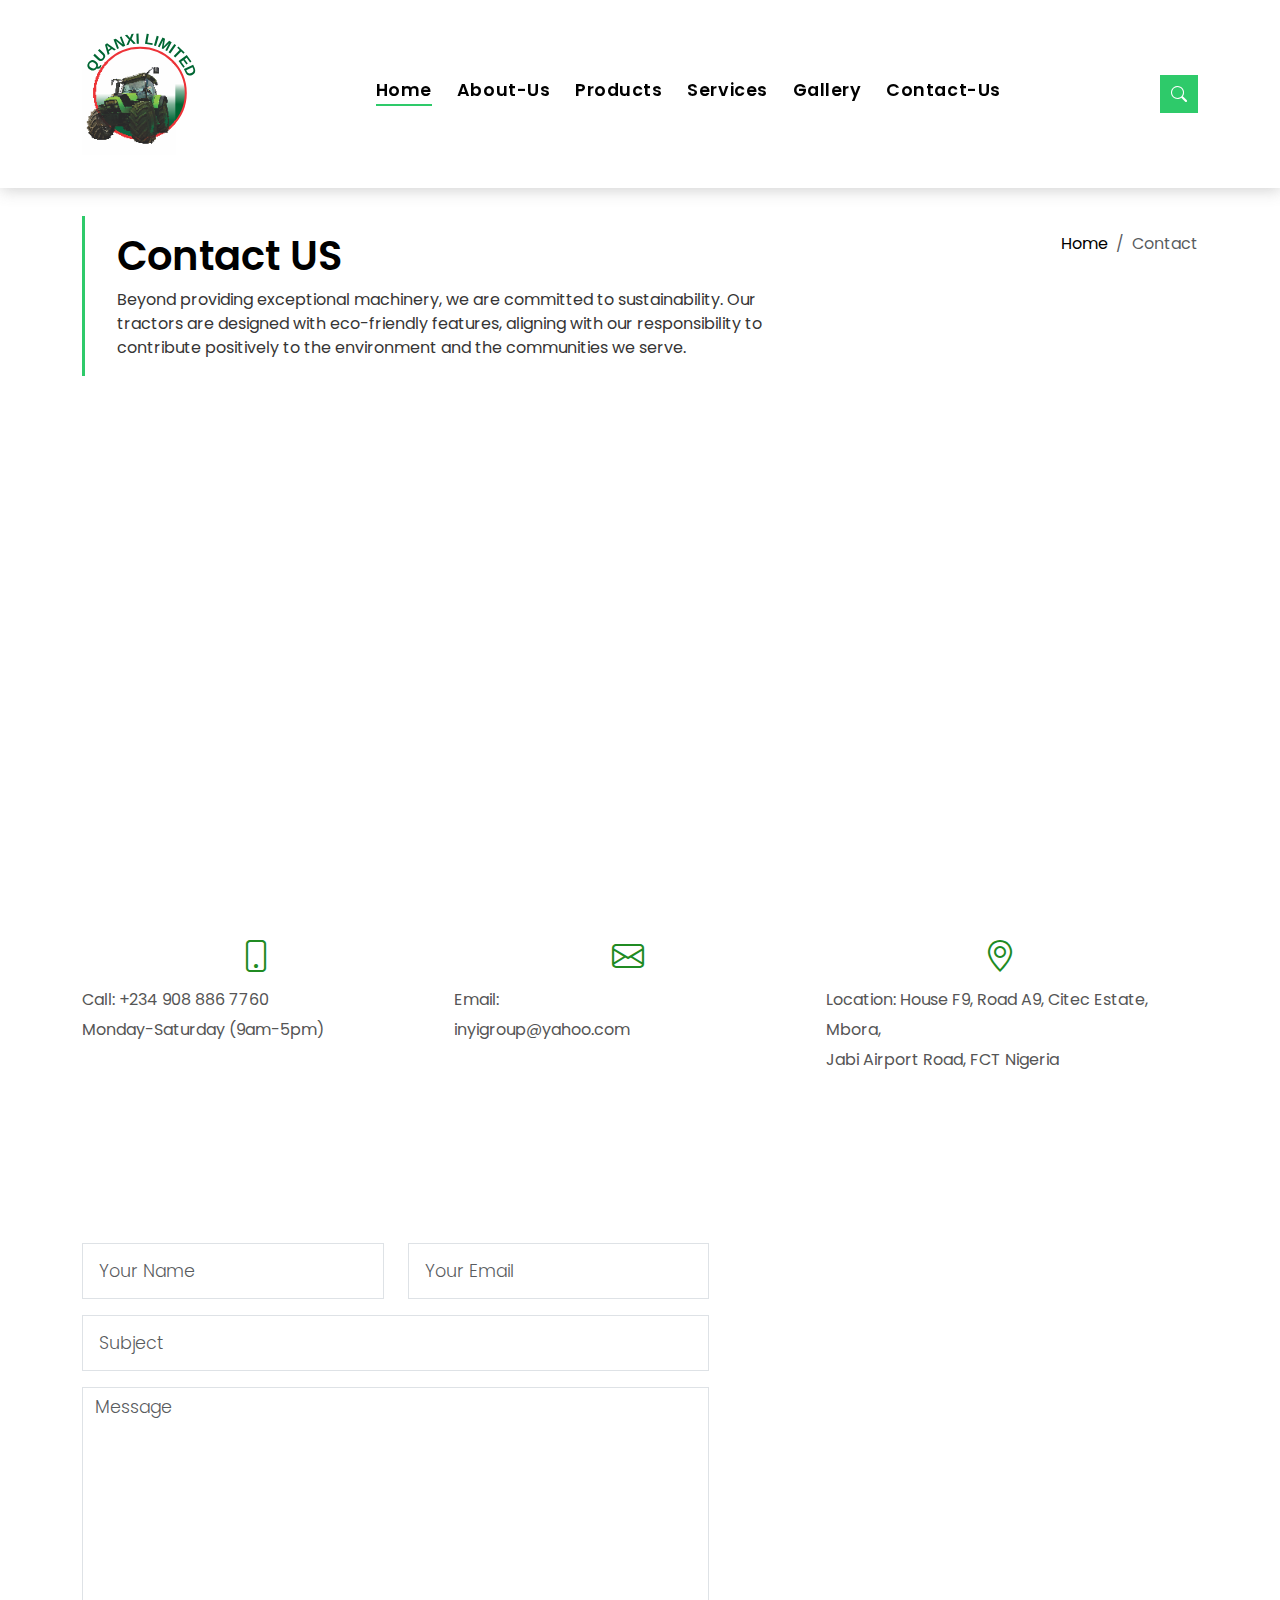
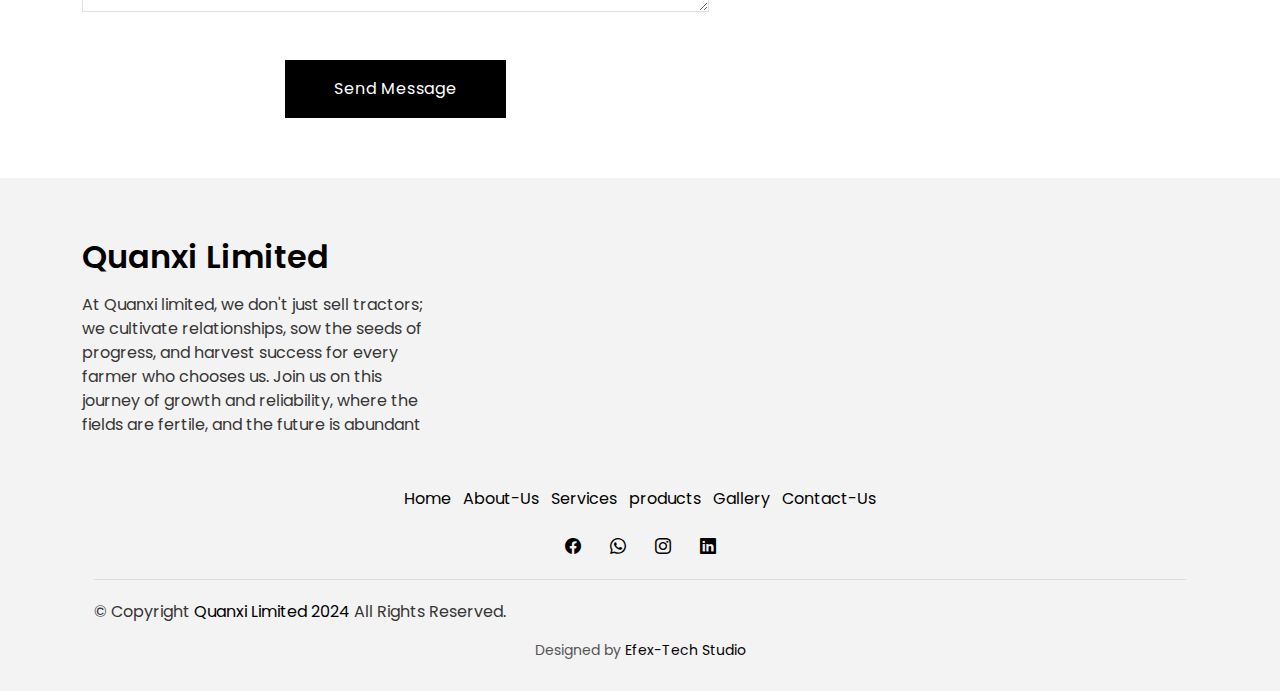
<file: contact.html>
<!DOCTYPE html>
<html lang="en">

<head>
  <meta charset="utf-8">
  <meta content="width=device-width, initial-scale=1.0" name="viewport">

  <title>Quanxi limited-About-us</title>
  <meta content="" name="description">
  <meta content="" name="keywords">

  <!-- Favicons -->
  <link href="assets/img/favicon.png" rel="icon">
  <link href="assets/img/apple-touch-icon.png" rel="apple-touch-icon">

  <!-- Google Fonts -->
  <link href="https://fonts.googleapis.com/css?family=Poppins:300,400,500,600,700" rel="stylesheet">

  <!-- Vendor CSS Files -->
  <link href="assets/vendor/animate.css/animate.min.css" rel="stylesheet">
  <link href="assets/vendor/bootstrap/css/bootstrap.min.css" rel="stylesheet">
  <link href="assets/vendor/bootstrap-icons/bootstrap-icons.css" rel="stylesheet">
  <link href="assets/vendor/swiper/swiper-bundle.min.css" rel="stylesheet">

  <!-- Template Main CSS File -->
  <link href="assets/css/style.css" rel="stylesheet">

  <!-- =======================================================
  * Template Name: EstateAgency
  * Updated: Jul 27 2023 with Bootstrap v5.3.1
  * Template URL: https://bootstrapmade.com/real-estate-agency-bootstrap-template/
  * Author: BootstrapMade.com
  * License: https://bootstrapmade.com/license/
  ======================================================== -->
</head>

<body>

  <!-- ======= Property Search Section ======= -->
  <div class="click-closed"></div>
  <!--/ Form Search Star /-->
  <div class="box-collapse">
    <div class="title-box-d">
      <h3 class="title-d">Search Products</h3>
    </div>
    <span class="close-box-collapse right-boxed bi bi-x"></span>
    <div class="box-collapse-wrap form">
      <form class="form-a">
        <div class="row">
          <div class="col-md-12 mb-2">
            <div class="form-group">
              <label class="pb-2" for="Type">Search Products</label>
              <input type="text" class="form-control form-control-lg form-control-a" placeholder="Products">
            </div>
          </div>
        </div>
      </form>
    </div>
  </div><!-- End Property Search Section -->>

  <!-- ======= Header/Navbar ======= -->
  <nav class="navbar navbar-default navbar-trans navbar-expand-lg fixed-top">
    <div class="container">
      <button class="navbar-toggler collapsed" type="button" data-bs-toggle="collapse" data-bs-target="#navbarDefault" aria-controls="navbarDefault" aria-expanded="false" aria-label="Toggle navigation">
        <span></span>
        <span></span>
        <span></span>
      </button>
      <a class="navbar-brand logo-brand" href="index.html"><img class="logo" src="assets/img/logo.svg" alt="logo"></span></a>
      <!--<a class="navbar-brand text-brand" href="index.html">Quanxi  <span class="color-b">Limited</span></a>-->

      <div class="navbar-collapse collapse justify-content-center" id="navbarDefault">
        <ul class="navbar-nav">

          <li class="nav-item">
            <a class="nav-link active" href="index.html">Home</a>
          </li>

          <li class="nav-item">
            <a class="nav-link " href="about.html">About-Us</a>
          </li>

          <li class="nav-item">
            <a class="nav-link " href="product.html">Products</a>
          </li>

          <li class="nav-item">
            <a class="nav-link " href="Service.html">Services</a>
          </li>
          <li class="nav-item">
            <a class="nav-link " href="Gallery.html">Gallery</a>
          </li>
          <li class="nav-item">
            <a class="nav-link " href="contact.html">Contact-Us</a>
          </li>
        </ul>
      </div>

      <button type="button" class="btn btn-b-n navbar-toggle-box navbar-toggle-box-collapse" data-bs-toggle="collapse" data-bs-target="#navbarTogglerDemo01">
        <i class="bi bi-search"></i>
      </button>

    </div>
  </nav><!-- End Header/Navbar -->
  <main id="main">

    <!-- ======= Intro Single ======= -->
    <section class="intro-single">
      <div class="container">
        <div class="row">
          <div class="col-md-12 col-lg-8">
            <div class="title-single-box">
              <h1 class="title-single">Contact US</h1>
              <span class="color-text-a">Beyond providing exceptional machinery, we are committed to sustainability. Our tractors are 
                designed with eco-friendly features, aligning with our responsibility to contribute positively to
                the environment and the communities we serve.
                </span>
            </div>
          </div>
          <div class="col-md-12 col-lg-4">
            <nav aria-label="breadcrumb" class="breadcrumb-box d-flex justify-content-lg-end">
              <ol class="breadcrumb">
                <li class="breadcrumb-item">
                  <a href="index.html">Home</a>
                </li>
                <li class="breadcrumb-item active" aria-current="page">
                  Contact
                </li>
              </ol>
            </nav>
          </div>
        </div>
      </div>
    </section><!-- End Intro Single-->

    <br>
    <br>
    <!-- ======= Contact Single ======= -->
    <section class="contact">
      <div class="container">
        <div class="row">
          <div class="col-sm-12">
            <div class="contact-map box">
              <div id="map" class="contact-map">
                <iframe src="https://www.google.com/maps/embed?pb=!1m18!1m12!1m3!1d3940.227559834546!2d7.4038148883291885!3d9.042995513362627!2m3!1f0!2f0!3f0!3m2!1i1024!2i768!4f13.1!3m3!1m2!1s0x104e74940c89b605%3A0x1c48f2bad553ad80!2sCitec%20Estate!5e0!3m2!1sen!2sng!4v1709822333393!5m2!1sen!2sng"
                 width="100%" height="450" frameborder="0" style="border:0" allowfullscreen></iframe>
              </div>
            </div>
          </div>
          <div class="row">
            <!-- Start contact icon column -->
            <div class="col-md-4">
              <div class="contact-icon text-center">
                <div class="single-icon">
                  <i class="bi bi-phone"></i>
                  <p>
                    Call: +234 908 886 7760<br>
                    <span>Monday-Saturday (9am-5pm)</span>
                  </p>
                </div>
              </div>
            </div>
            <!-- Start contact icon column -->
            <div class="col-md-4">
              <div class="contact-icon text-center">
                <div class="single-icon">
                  <i class="bi bi-envelope"></i>
                  <p>
                    Email:<br>
                    <span>inyigroup@yahoo.com</span>
                  </p>
                </div>
              </div>
            </div>
            <!-- Start contact icon column -->
            <div class="col-md-4">
              <div class="contact-icon text-center">
                <div class="single-icon">
                  <i class="bi bi-geo-alt"></i>
                  <p>
                    Location: House F9, Road A9, Citec Estate, Mbora,<br>
                    <span> Jabi Airport Road, FCT Nigeria</span>
                  </p>
                </div>
              </div>
            </div>
          </div>
          <div class="row">
          <div class="col-sm-12 section-t8">
            <div class="row">
              <div class="col-md-7">
                <form action="forms/contact.php" method="post" role="form" class="php-email-form">
                  <div class="row">
                    <div class="col-md-6 mb-3">
                      <div class="form-group">
                        <input type="text" name="name" class="form-control form-control-lg form-control-a" placeholder="Your Name" required>
                      </div>
                    </div>
                    <div class="col-md-6 mb-3">
                      <div class="form-group">
                        <input name="email" type="email" class="form-control form-control-lg form-control-a" placeholder="Your Email" required>
                      </div>
                    </div>
                    <div class="col-md-12 mb-3">
                      <div class="form-group">
                        <input type="text" name="subject" class="form-control form-control-lg form-control-a" placeholder="Subject" required>
                      </div>
                    </div>
                    <div class="col-md-12">
                      <div class="form-group">
                        <textarea name="message" class="form-control" name="message" cols="45" rows="8" placeholder="Message" required></textarea>
                      </div>
                    </div>
                    <div class="col-md-12 my-3">
                      <div class="mb-3">
                        <div class="loading">Loading</div>
                        <div class="error-message"></div>
                        <div class="sent-message">Your message has been sent. Thank you!</div>
                      </div>
                    </div>

                    <div class="col-md-12 text-center">
                      <button type="submit" class="btn btn-a">Send Message</button>
                    </div>
                  </div>
                </form>
              </div>
            </div>
          </div>
        </div>
      </div>
    </section><!-- End Contact Single-->


  </main><!-- End #main -->
  <!-- ======= Footer ======= -->
  <section class="section-footer">
    <div class="container">
      <div class="row">
        <div class="col-sm-12 col-md-4">
          <div class="widget-a">
            <div class="w-header-a">
              <h3 class="w-title-a text-brand">Quanxi Limited</h3>
            </div>
            <div class="w-body-a">
              <p class="w-text-a color-text-a">
                At Quanxi limited, we don't just sell tractors; we cultivate relationships, sow the seeds of
                progress, and harvest success for every farmer who chooses us. Join us on this journey of growth
                and reliability, where the fields are fertile, and the future is abundant
              </p>
            </div>
          </div>
        </div>

  <footer>
    <div class="container">
      <div class="row">
        <div class="col-md-12">
          <nav class="nav-footer">
            <ul class="list-inline">
              <li class="list-inline-item">
                <a href="index.html">Home</a>
              </li>
              <li class="list-inline-item">
                <a href="about.html">About-Us</a>
              </li>
              <li class="list-inline-item">
                <a href="service.html">Services</a>
              </li>
              <li class="list-inline-item">
                <a href="product.html">products</a>
              </li>
              <li class="list-inline-item">
                <a href="gallery.html">Gallery</a>
              </li>
              <li class="list-inline-item">
                <a href="contact.html">Contact-Us</a>
              </li>
            </ul>
          </nav>
          <div class="socials-a">
            <ul class="list-inline">
              <li class="list-inline-item">
                <a href="#">
                  <i class="bi bi-facebook" aria-hidden="true"></i>
                </a>
              </li>
              <li class="list-inline-item">
                <a href="https://wa.me/">
                  <i class="bi bi-whatsapp" aria-hidden="true"></i>
                </a>
              </li>
              <li class="list-inline-item">
                <a href="#">
                  <i class="bi bi-instagram" aria-hidden="true"></i>
                </a>
              </li>
              <li class="list-inline-item">
                <a href="#">
                  <i class="bi bi-linkedin" aria-hidden="true"></i>
                </a>
              </li>
            </ul>
          </div>
          <div class="copyright-footer">
            <p class="copyright color-text-a">
              &copy; Copyright
              <span class="color-a">Quanxi Limited 2024</span> All Rights Reserved.
            </p>
          </div>
          <div class="credits">
            Designed by <a href="https://wa.me/+2348169910462">Efex-Tech Studio</a>
          </div>
        </div>
      </div>
    </div>
  </footer><!-- End  Footer -->

  <div id="preloader"></div>
  <a href="#" class="back-to-top d-flex align-items-center justify-content-center"><i class="bi bi-arrow-up-short"></i></a>

  <!-- Vendor JS Files -->
  <script src="assets/vendor/bootstrap/js/bootstrap.bundle.min.js"></script>
  <script src="assets/vendor/swiper/swiper-bundle.min.js"></script>
  <script src="assets/vendor/php-email-form/validate.js"></script>

  <!-- Template Main JS File -->
  <script src="assets/js/main.js"></script>

</body>

</html>
</file>
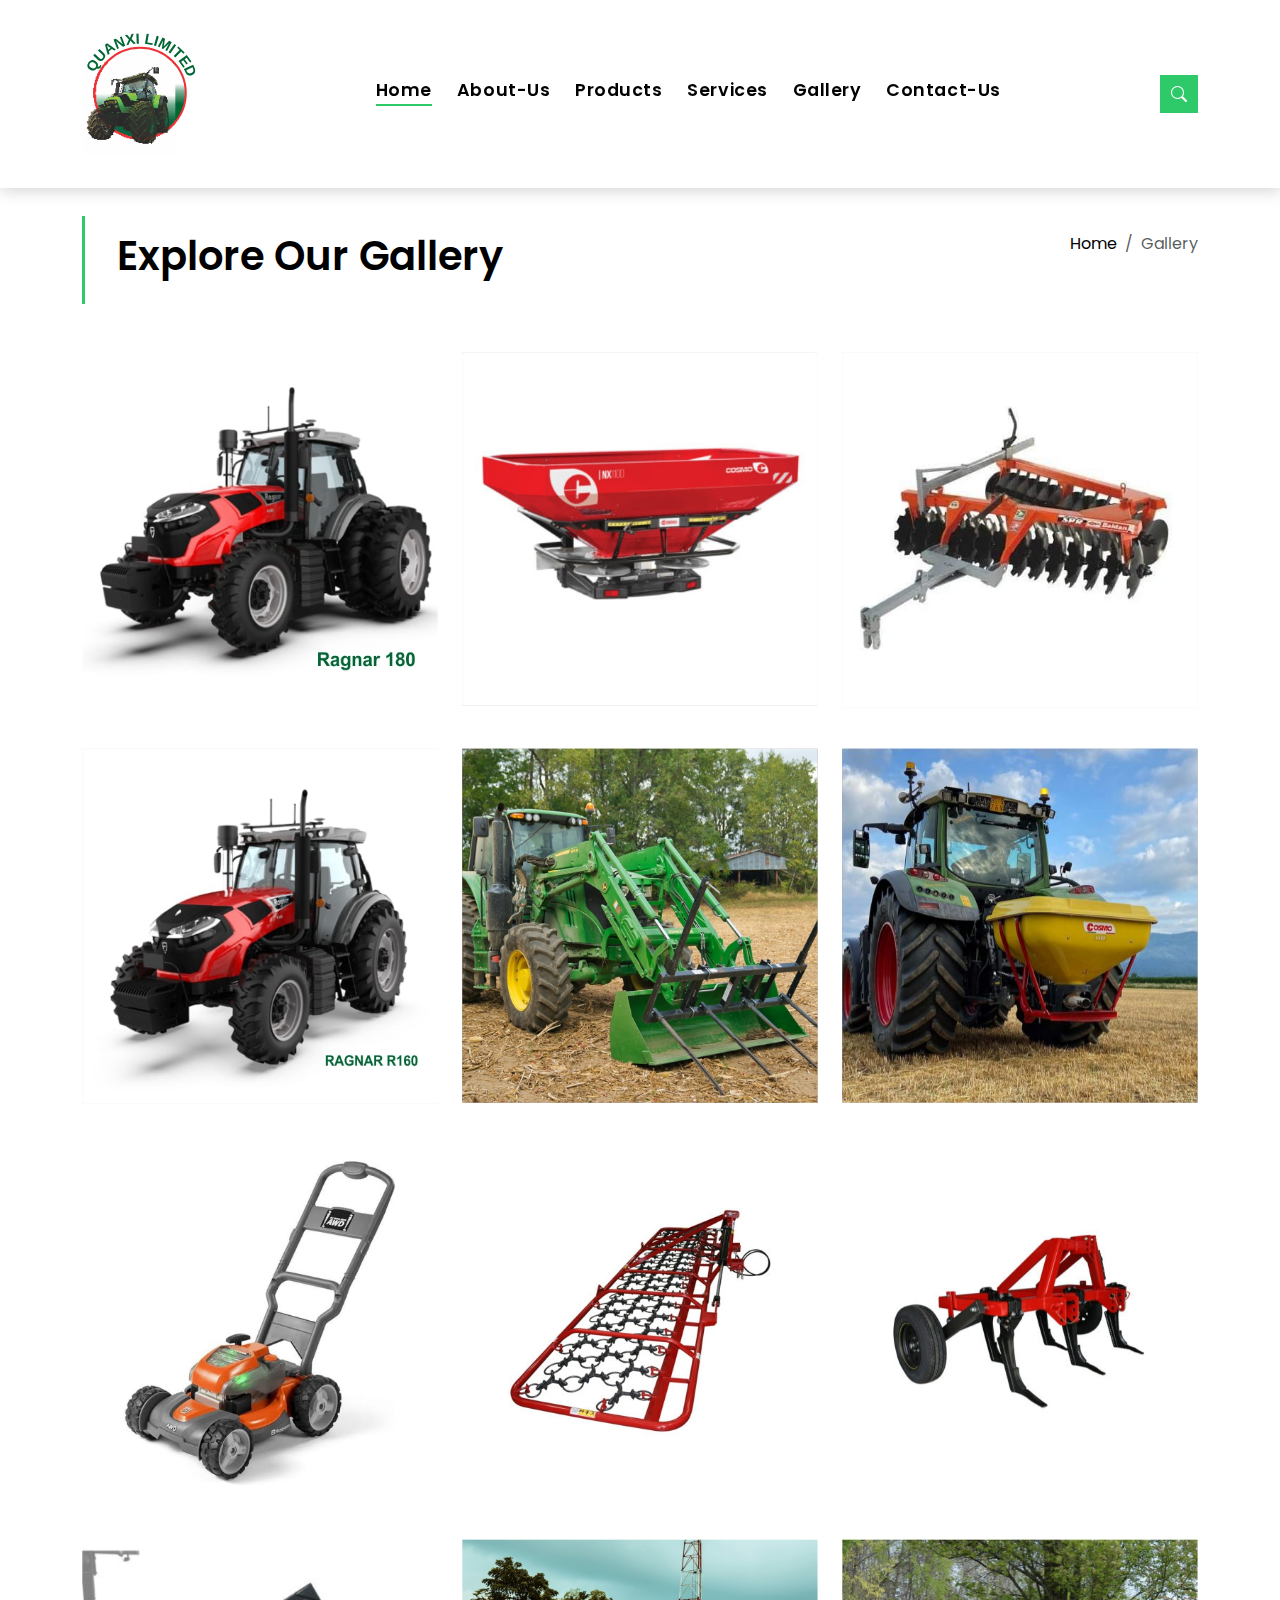
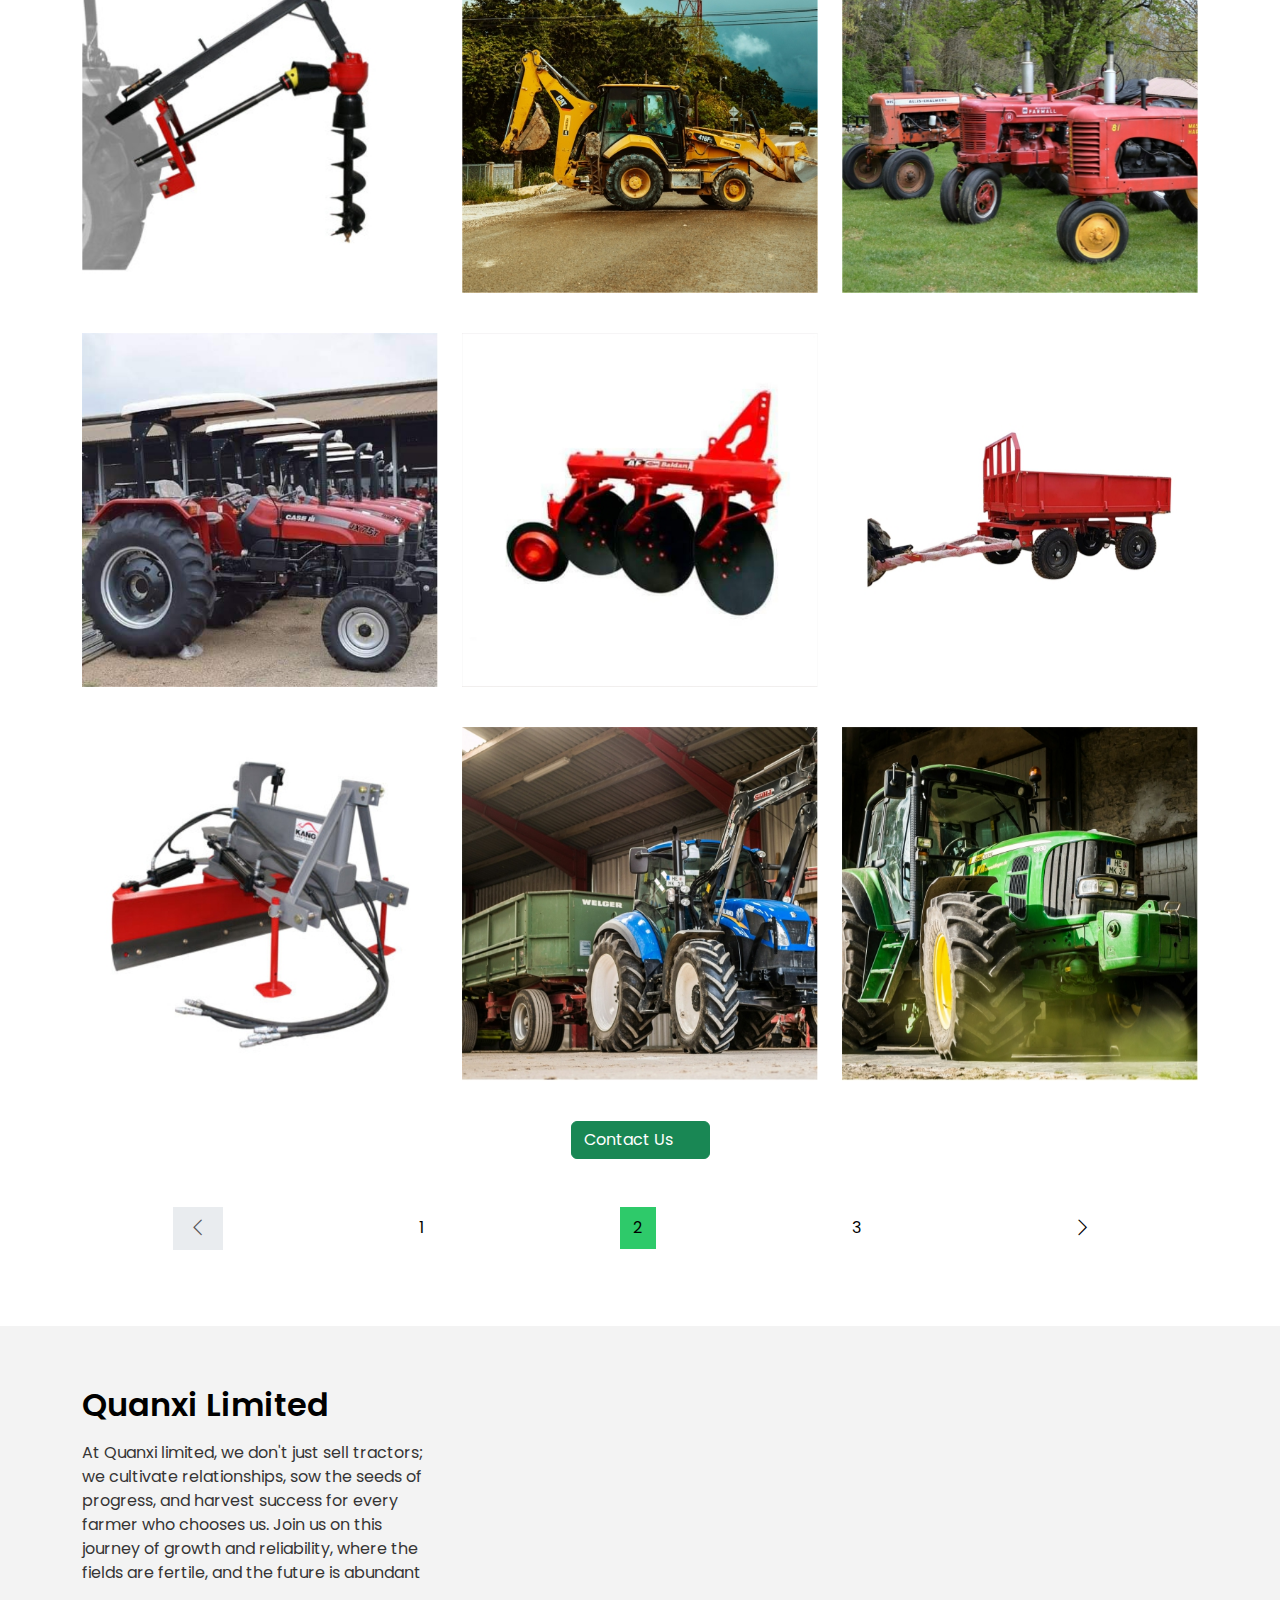
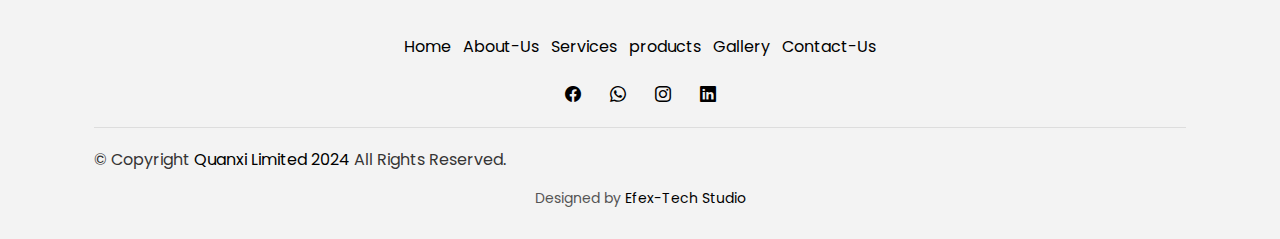
<file: gallery.html>
<!DOCTYPE html>
<html lang="en">

<head>
  <meta charset="utf-8">
  <meta content="width=device-width, initial-scale=1.0" name="viewport">

  <title>Quanxi limited</title>
  <meta content="" name="description">
  <meta content="" name="keywords">

  <!-- Favicons -->
  <link href="assets/img/favicon.png" rel="icon">
  <link href="assets/img/apple-touch-icon.png" rel="apple-touch-icon">

  <!-- Google Fonts -->
  <link href="https://fonts.googleapis.com/css?family=Poppins:300,400,500,600,700" rel="stylesheet">

  <!-- Vendor CSS Files -->
  <link href="assets/vendor/animate.css/animate.min.css" rel="stylesheet">
  <link href="assets/vendor/bootstrap/css/bootstrap.min.css" rel="stylesheet">
  <link href="assets/vendor/bootstrap-icons/bootstrap-icons.css" rel="stylesheet">
  <link href="assets/vendor/swiper/swiper-bundle.min.css" rel="stylesheet">

  <!-- Template Main CSS File -->
  <link href="assets/css/style.css" rel="stylesheet">

</head>

<body>

  <!-- ======= Property Search Section ======= -->
  <div class="click-closed"></div>
  <!--/ Form Search Star /-->
  <div class="box-collapse">
    <div class="title-box-d">
      <h3 class="title-d">Search Products</h3>
    </div>
    <span class="close-box-collapse right-boxed bi bi-x"></span>
    <div class="box-collapse-wrap form">
      <form class="form-a">
        <div class="row">
          <div class="col-md-12 mb-2">
            <div class="form-group">
              <label class="pb-2" for="Type">Search Products</label>
              <input type="text" class="form-control form-control-lg form-control-a" placeholder="Products">
            </div>
          </div>
        </div>
      </form>
    </div>
  </div><!-- End Property Search Section -->>

  <!-- ======= Header/Navbar ======= -->
  <nav class="navbar navbar-default navbar-trans navbar-expand-lg fixed-top">
    <div class="container">
      <button class="navbar-toggler collapsed" type="button" data-bs-toggle="collapse" data-bs-target="#navbarDefault" aria-controls="navbarDefault" aria-expanded="false" aria-label="Toggle navigation">
        <span></span>
        <span></span>
        <span></span>
      </button>
      <a class="navbar-brand logo-brand" href="index.html"><img class="logo" src="assets/img/logo.svg" alt="logo"></span></a>
      <!--<a class="navbar-brand text-brand" href="index.html">Quanxi  <span class="color-b">Limited</span></a>-->

      <div class="navbar-collapse collapse justify-content-center" id="navbarDefault">
        <ul class="navbar-nav">

          <li class="nav-item">
            <a class="nav-link active" href="index.html">Home</a>
          </li>

          <li class="nav-item">
            <a class="nav-link " href="about.html">About-Us</a>
          </li>

          <li class="nav-item">
            <a class="nav-link " href="product.html">Products</a>
          </li>

          <li class="nav-item">
            <a class="nav-link " href="service.html">Services</a>
          </li>
          <li class="nav-item">
            <a class="nav-link " href="gallery.html">Gallery</a>
          </li>
          <li class="nav-item">
            <a class="nav-link " href="contact.html">Contact-Us</a>
          </li>
        </ul>
      </div>

      <button type="button" class="btn btn-b-n navbar-toggle-box navbar-toggle-box-collapse" data-bs-toggle="collapse" data-bs-target="#navbarTogglerDemo01">
        <i class="bi bi-search"></i>
      </button>

    </div>
  </nav><!-- End Header/Navbar -->

  <main id="main">

    <!-- ======= Intro Single ======= -->
    <section class="intro-single">
      <div class="container">
        <div class="row">
          <div class="col-md-12 col-lg-8">
            <div class="title-single-box">
              <h1 class="title-single">Explore Our Gallery</h1>
            </div>
          </div>
          <div class="col-md-12 col-lg-4">
            <nav aria-label="breadcrumb" class="breadcrumb-box d-flex justify-content-lg-end">
              <ol class="breadcrumb">
                <li class="breadcrumb-item">
                  <a href="index.html">Home</a>
                </li>
                <li class="breadcrumb-item active" aria-current="page">
                  Gallery
                </li>
              </ol>
            </nav>
          </div>
        </div>
      </div>
    </section><!-- End Intro Single-->

    <!-- =======  Blog Grid ======= -->
    <section class="news-grid grid">
      <div class="container">
        <div class="row">
          <div class="col-md-4">
            <div class="card-box-b">
              <div class="img-box-b">
                <img src="assets/img/gal-1.jpg" alt="" class="img-b img-fluid">
              </div>
            </div>
          </div>
          <div class="col-md-4">
            <div class="card-box-b ">
              <div class="img-box-b">
                <img src="assets/img/gal-2.jpg" alt="" class="img-b img-fluid">
              </div>
            </div>
          </div>
          <div class="col-md-4">
            <div class="card-box-b ">
              <div class="img-box-b">
                <img src="assets/img/gal-3.jpg" alt="" class="img-b img-fluid">
              </div>
            </div>
          </div>
          <div class="col-md-4">
            <div class="card-box-b ">
              <div class="img-box-b">
                <img src="assets/img/gal-4.jpg" alt="" class="img-b img-fluid">
              </div>
            </div>
          </div>
          <div class="col-md-4">
            <div class="card-box-b ">
              <div class="img-box-b">
                <img src="assets/img/gal-5.jpg" alt="" class="img-b img-fluid">
              </div>
            </div>
          </div>
          <div class="col-md-4">
            <div class="card-box-b ">
              <div class="img-box-b">
                <img src="assets/img/gal-6.jpg" alt="" class="img-b img-fluid">
              </div>
            </div>
          </div>
          <div class="col-md-4">
            <div class="card-box-b ">
              <div class="img-box-b">
                <img src="assets/img/gal-7.jpg" alt="" class="img-b img-fluid">
              </div>
            </div>
          </div>
          <div class="col-md-4">
            <div class="card-box-b ">
              <div class="img-box-b">
                <img src="assets/img/gal-8.jpg" alt="" class="img-b img-fluid">
              </div>
            </div>
          </div>
          <div class="col-md-4">
            <div class="card-box-b ">
              <div class="img-box-b">
                <img src="assets/img/gal-9.jpg" alt="" class="img-b img-fluid">
              </div>
            </div>
          </div>
          <div class="col-md-4">
            <div class="card-box-b ">
              <div class="img-box-b">
                <img src="assets/img/gal-10.jpg" alt="" class="img-b img-fluid">
              </div>
            </div>
          </div>
          <div class="col-md-4">
            <div class="card-box-b ">
              <div class="img-box-b">
                <img src="assets/img/gal-11.jpg" alt="" class="img-b img-fluid">
              </div>
            </div>
          </div>
          <div class="col-md-4">
            <div class="card-box-b ">
              <div class="img-box-b">
                <img src="assets/img/gal-12.jpg" alt="" class="img-b img-fluid">
              </div>
            </div>
          </div>
          <div class="col-md-4">
            <div class="card-box-b ">
              <div class="img-box-b">
                <img src="assets/img/gal-13.jpg" alt="" class="img-b img-fluid">
              </div>
            </div>
          </div>
          <div class="col-md-4">
            <div class="card-box-b ">
              <div class="img-box-b">
                <img src="assets/img/gal-14.jpg" alt="" class="img-b img-fluid">
              </div>
            </div>
          </div>
          <div class="col-md-4">
            <div class="card-box-b ">
              <div class="img-box-b">
                <img src="assets/img/gal-15.jpg" alt="" class="img-b img-fluid">
              </div>
            </div>
          </div>
          <div class="col-md-4">
            <div class="card-box-b ">
              <div class="img-box-b">
                <img src="assets/img/gal-16.jpg" alt="" class="img-b img-fluid">
              </div>
            </div>
          </div>
          <div class="col-md-4">
            <div class="card-box-b ">
              <div class="img-box-b">
                <img src="assets/img/gal-17.jpg" alt="" class="img-b img-fluid">
              </div>
            </div>
          </div>
          <div class="col-md-4">
            <div class="card-box-b">
              <div class="img-box-b">
                <img src="assets/img/gal-18.jpg" alt="" class="img-b img-fluid">
              </div>
            </div>
          </div>
        </div>
       
        <div class="row">  
          <nav class="pagination-a">
           <div class="col-sm-12"></div>
              <div class="d-flex justify-content-around">
                <button class="btn btn-success d-inline-flex align-items-center" type="button">
                  Contact Us
                  <a href="https://wa.me/+2349088867760"><svg class="bi ms-1" width="20" height="20"><use xlink:href="#arrow-right-short"/></svg></a>
                </button>
              </div>
              <br>
              <br>
              <ul class="pagination justify-content-around">
                <li class="page-item disabled">
                  <a class="page-link" href="#" tabindex="-1">
                    <span class="bi bi-chevron-left"></span>
                  </a>
                </li>
                <li class="page-item">
                  <a class="page-link" href="#">1</a>
                </li>
                <li class="page-item active">
                  <a class="page-link" href="#">2</a>
                </li>
                <li class="page-item">
                  <a class="page-link" href="#">3</a>
                </li>
                <li class="page-item next">
                  <a class="page-link" href="#">
                    <span class="bi bi-chevron-right"></span>
                  </a>
                </li>
              </ul>
            </nav>
          </div>
        </div>
      </div>
    </section><!-- End Blog Grid-->

  </main><!-- End #main -->

   <!-- ======= Footer ======= -->
   <section class="section-footer">
    <div class="container">
      <div class="row">
        <div class="col-sm-12 col-md-4">
          <div class="widget-a">
            <div class="w-header-a">
              <h3 class="w-title-a text-brand">Quanxi Limited</h3>
            </div>
            <div class="w-body-a">
              <p class="w-text-a color-text-a">
                At Quanxi limited, we don't just sell tractors; we cultivate relationships, sow the seeds of
                progress, and harvest success for every farmer who chooses us. Join us on this journey of growth
                and reliability, where the fields are fertile, and the future is abundant
              </p>
            </div>
          </div>
        </div>

  <footer>
    <div class="container">
      <div class="row">
        <div class="col-md-12">
          <nav class="nav-footer">
            <ul class="list-inline">
              <li class="list-inline-item">
                <a href="index.html">Home</a>
              </li>
              <li class="list-inline-item">
                <a href="about.html">About-Us</a>
              </li>
              <li class="list-inline-item">
                <a href="service.html">Services</a>
              </li>
              <li class="list-inline-item">
                <a href="product.html">products</a>
              </li>
              <li class="list-inline-item">
                <a href="gallery.html">Gallery</a>
              </li>
              <li class="list-inline-item">
                <a href="contact.html">Contact-Us</a>
              </li>
            </ul>
          </nav>
          <div class="socials-a">
            <ul class="list-inline">
              <li class="list-inline-item">
                <a href="#">
                  <i class="bi bi-facebook" aria-hidden="true"></i>
                </a>
              </li>
              <li class="list-inline-item">
                <a href="https://wa.me/+2349088867760">
                  <i class="bi bi-whatsapp" aria-hidden="true"></i>
                </a>
              </li>
              <li class="list-inline-item">
                <a href="#">
                  <i class="bi bi-instagram" aria-hidden="true"></i>
                </a>
              </li>
              <li class="list-inline-item">
                <a href="#">
                  <i class="bi bi-linkedin" aria-hidden="true"></i>
                </a>
              </li>
            </ul>
          </div>
          <div class="copyright-footer">
            <p class="copyright color-text-a">
              &copy; Copyright
              <span class="color-a">Quanxi Limited 2024</span> All Rights Reserved.
            </p>
          </div>
          <div class="credits">
            Designed by <a href="https://wa.me/+2348169910462">Efex-Tech Studio</a>
          </div>
        </div>
      </div>
    </div>
  </footer><!-- End  Footer -->
 

  <div id="preloader"></div>
  <a href="#" class="back-to-top d-flex align-items-center justify-content-center"><i class="bi bi-arrow-up-short"></i></a>

  <!-- Vendor JS Files -->
  <script src="assets/vendor/bootstrap/js/bootstrap.bundle.min.js"></script>
  <script src="assets/vendor/swiper/swiper-bundle.min.js"></script>
  <script src="assets/vendor/php-email-form/validate.js"></script>

  <!-- Template Main JS File -->
  <script src="assets/js/main.js"></script>

</body>

</html>
</file>
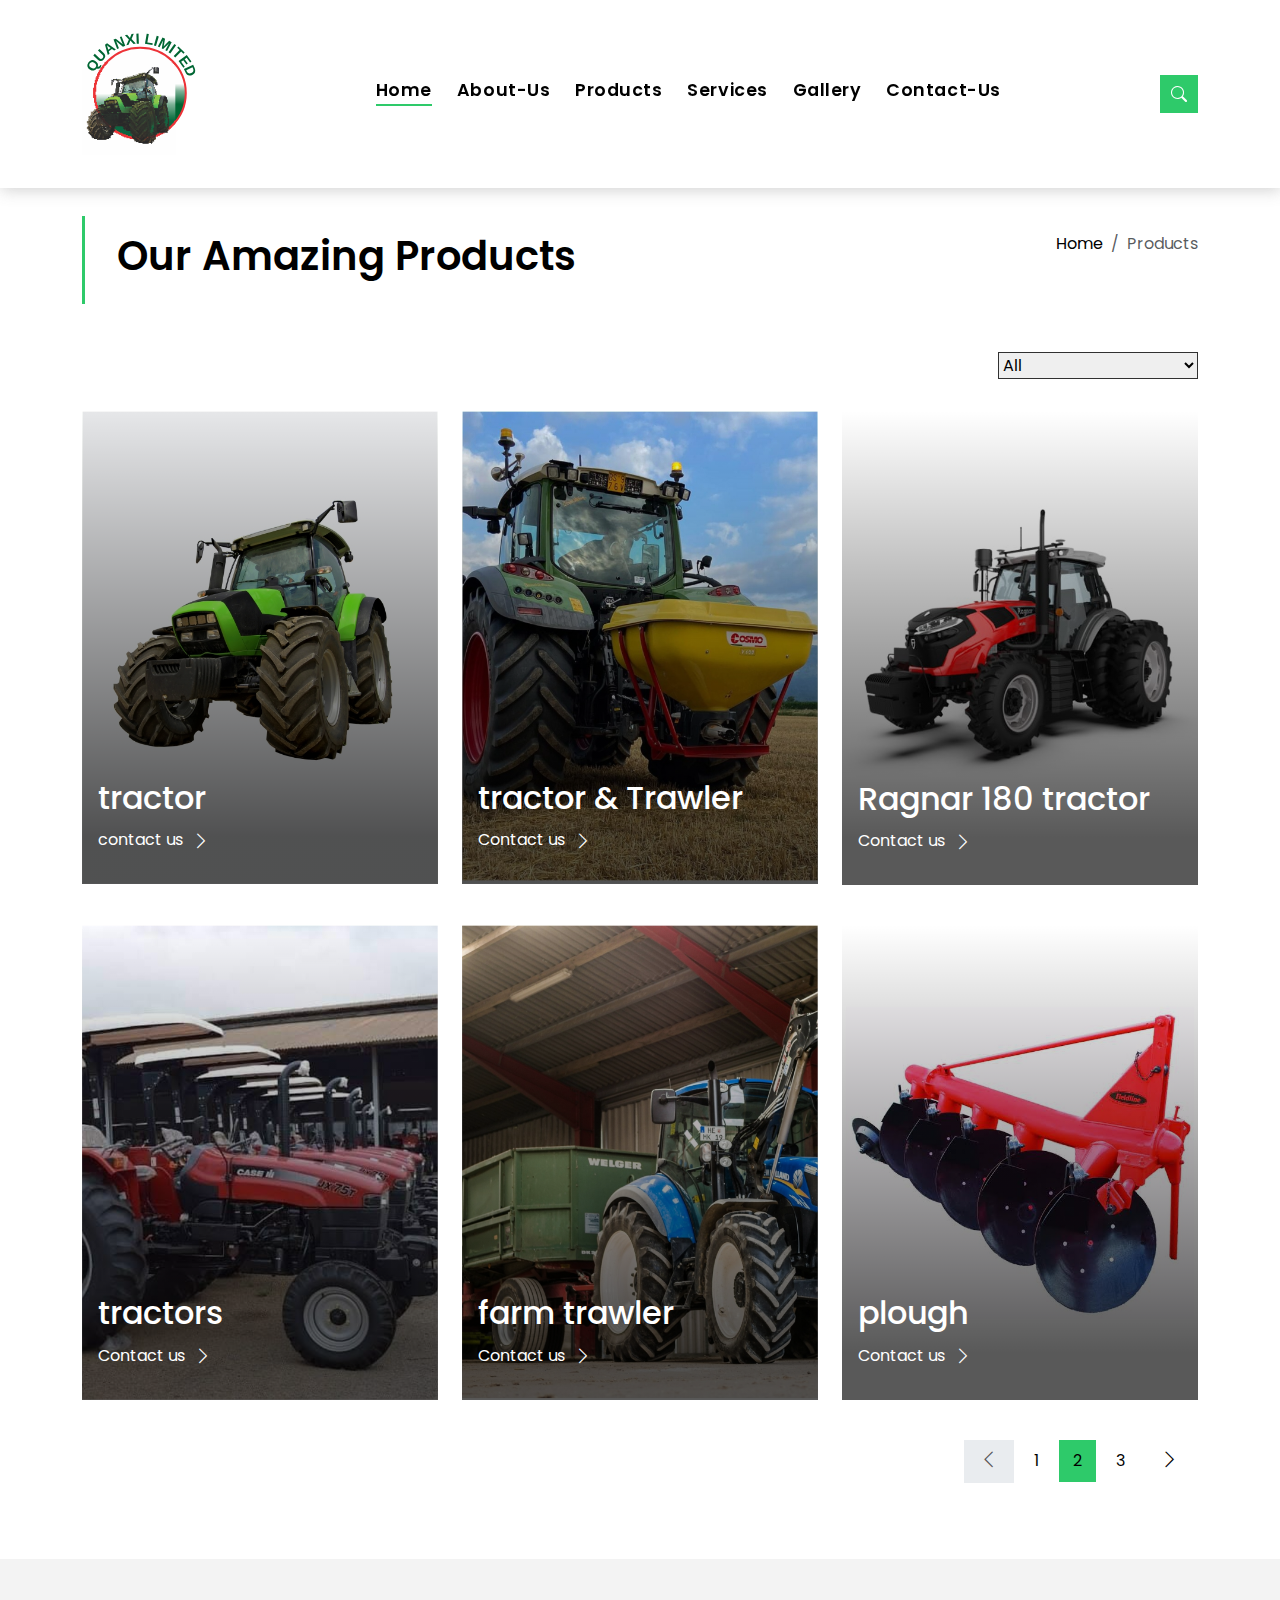
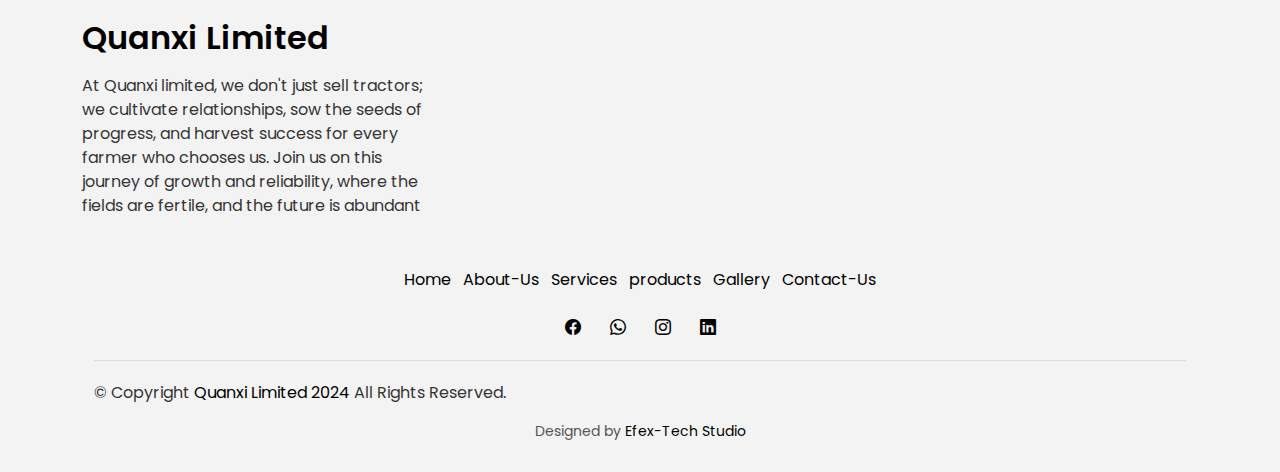
<file: product.html>
<!DOCTYPE html>
<html lang="en">

<head>
  <meta charset="utf-8">
  <meta content="width=device-width, initial-scale=1.0" name="viewport">

  <title>Quanxi limited</title>
  <meta content="" name="description">
  <meta content="" name="keywords">

  <!-- Favicons -->
  <link href="assets/img/favicon.png" rel="icon">
  <link href="assets/img/apple-touch-icon.png" rel="apple-touch-icon">

  <!-- Google Fonts -->
  <link href="https://fonts.googleapis.com/css?family=Poppins:300,400,500,600,700" rel="stylesheet">

  <!-- Vendor CSS Files -->
  <link href="assets/vendor/animate.css/animate.min.css" rel="stylesheet">
  <link href="assets/vendor/bootstrap/css/bootstrap.min.css" rel="stylesheet">
  <link href="assets/vendor/bootstrap-icons/bootstrap-icons.css" rel="stylesheet">
  <link href="assets/vendor/swiper/swiper-bundle.min.css" rel="stylesheet">

  <!-- Template Main CSS File -->
  <link href="assets/css/style.css" rel="stylesheet">

</head>

<body>

  <!-- ======= Property Search Section ======= -->
  <div class="click-closed"></div>
  <!--/ Form Search Star /-->
  <div class="box-collapse">
    <div class="title-box-d">
      <h3 class="title-d">Search Products</h3>
    </div>
    <span class="close-box-collapse right-boxed bi bi-x"></span>
    <div class="box-collapse-wrap form">
      <form class="form-a">
        <div class="row">
          <div class="col-md-12 mb-2">
            <div class="form-group">
              <label class="pb-2" for="Type">Search Products</label>
              <input type="text" class="form-control form-control-lg form-control-a" placeholder="Products">
            </div>
          </div>
        </div>
      </form>
    </div>
  </div><!-- End Property Search Section -->>

  <!-- ======= Header/Navbar ======= -->
  <nav class="navbar navbar-default navbar-trans navbar-expand-lg fixed-top">
    <div class="container">
      <button class="navbar-toggler collapsed" type="button" data-bs-toggle="collapse" data-bs-target="#navbarDefault" aria-controls="navbarDefault" aria-expanded="false" aria-label="Toggle navigation">
        <span></span>
        <span></span>
        <span></span>
      </button>
      <a class="navbar-brand logo-brand" href="index.html"><img class="logo" src="assets/img/logo.svg" alt="logo"></span></a>
      <!--<a class="navbar-brand text-brand" href="index.html">Quanxi  <span class="color-b">Limited</span></a>-->

      <div class="navbar-collapse collapse justify-content-center" id="navbarDefault">
        <ul class="navbar-nav">

          <li class="nav-item">
            <a class="nav-link active" href="index.html">Home</a>
          </li>

          <li class="nav-item">
            <a class="nav-link " href="about.html">About-Us</a>
          </li>

          <li class="nav-item">
            <a class="nav-link " href="product.html">Products</a>
          </li>

          <li class="nav-item">
            <a class="nav-link " href="service.html">Services</a>
          </li>
          <li class="nav-item">
            <a class="nav-link " href="gallery.html">Gallery</a>
          </li>
          <li class="nav-item">
            <a class="nav-link " href="contact.html">Contact-Us</a>
          </li>
        </ul>
      </div>

      <button type="button" class="btn btn-b-n navbar-toggle-box navbar-toggle-box-collapse" data-bs-toggle="collapse" data-bs-target="#navbarTogglerDemo01">
        <i class="bi bi-search"></i>
      </button>

    </div>
  </nav><!-- End Header/Navbar -->

  <main id="main">

    <!-- ======= Intro Single ======= -->
    <section class="intro-single">
      <div class="container">
        <div class="row">
          <div class="col-md-12 col-lg-8">
            <div class="title-single-box">
              <h1 class="title-single">Our Amazing Products</h1>
              <span class="color-text-a"></span>
            </div>
          </div>
          <div class="col-md-12 col-lg-4">
            <nav aria-label="breadcrumb" class="breadcrumb-box d-flex justify-content-lg-end">
              <ol class="breadcrumb">
                <li class="breadcrumb-item">
                  <a href="index.html">Home</a>
                </li>
                <li class="breadcrumb-item active" aria-current="page">
                  Products</li>
              </ol>
            </nav>
          </div>
        </div>
      </div>
    </section><!-- End Intro Single-->

    <!-- ======= Property Grid ======= -->
    <section class="property-grid grid">
      <div class="container">
        <div class="row">
          <div class="col-sm-12">
            <div class="grid-option">
              <form>
                <select class="custom-select">
                  <option selected>All</option>
                  <option value="1">New to Old</option>
                  <option value="2">For Rent</option>
                  <option value="3">For Sale</option>
                </select>
              </form>
            </div>
          </div>
          <div class="col-md-4">
            <div class="card-box-a card-shadow">
              <div class="img-box-a">
                <img src="assets/img/property-1.jpg" alt="" class="img-a img-fluid">
              </div>
              <div class="card-overlay">
                <div class="card-overlay-a-content">
                  <div class="card-header-a">
                    <h2 class="card-title-a">
                    tractor
                    </h2>
                  </div>
                  <div class="card-body-a">
                    <a href="contact.html" class="link-a">contact us
                      <span class="bi bi-chevron-right"></span>
                    </a>
                  </div>
                </div>
              </div>
            </div>
          </div>
          <div class="col-md-4">
            <div class="card-box-a card-shadow">
              <div class="img-box-a">
                <img src="assets/img/property-2.jpg" alt="" class="img-a img-fluid">
              </div>
              <div class="card-overlay">
                <div class="card-overlay-a-content">
                  <div class="card-header-a">
                    <h2 class="card-title-a">
                    tractor & Trawler
                    </h2>
                  </div>
                  <div class="card-body-a">
                    <a href="contact.html" class="link-a">Contact us
                      <span class="bi bi-chevron-right"></span>
                    </a>
                  </div>
                  <div class="card-footer-a">
                  </div>
                </div>
              </div>
            </div>
          </div>
          <div class="col-md-4">
            <div class="card-box-a card-shadow">
              <div class="img-box-a">
                <img src="assets/img/property-6.jpg" alt="" class="img-a img-fluid">
              </div>
              <div class="card-overlay">
                <div class="card-overlay-a-content">
                  <div class="card-header-a">
                    <h2 class="card-title-a">
                    Ragnar 180 tractor
                    </h2>
                  </div>
                  <div class="card-body-a">
                    <a href="https://wa.me/+2349088867760" class="link-a">Contact us
                      <span class="bi bi-chevron-right"></span>
                    </a>
                  </div>
                  <div class="card-footer-a">
                  </div>
                </div>
              </div>
            </div>
          </div>
          <div class="col-md-4">
            <div class="card-box-a card-shadow">
              <div class="img-box-a">
                <img src="assets/img/property-7.jpg" alt="" class="img-a img-fluid">
              </div>
              <div class="card-overlay">
                <div class="card-overlay-a-content">
                  <div class="card-header-a">
                    <h2 class="card-title-a">
                    tractors
                    </h2>
                  </div>
                  <div class="card-body-a">
                    <a href="https://wa.me/+2349088867760" class="link-a">Contact us
                      <span class="bi bi-chevron-right"></span>
                    </a>
                  </div>
                  <div class="card-footer-a">
                  </div>
                </div>
              </div>
            </div>
          </div>
          <div class="col-md-4">
            <div class="card-box-a card-shadow">
              <div class="img-box-a">
                <img src="assets/img/property-8.jpg" alt="" class="img-a img-fluid">
              </div>
              <div class="card-overlay">
                <div class="card-overlay-a-content">
                  <div class="card-header-a">
                    <h2 class="card-title-a">
                      farm trawler
                    </h2>
                  </div>
                  <div class="card-body-a">
                    <a href="https://wa.me/+2349088867760" class="link-a">Contact us
                      <span class="bi bi-chevron-right"></span>
                    </a>
                  </div>
                  <div class="card-footer-a">
                  </div>
                </div>
              </div>
            </div>
          </div>
          <div class="col-md-4">
            <div class="card-box-a card-shadow">
              <div class="img-box-a">
                <img src="assets/img/property-9.jpg" alt="" class="img-a img-fluid">
              </div>
              <div class="card-overlay">
                <div class="card-overlay-a-content">
                  <div class="card-header-a">
                    <h2 class="card-title-a">
                     plough
                    </h2>
                  </div>
                  <div class="card-body-a">
                    <a href="https://wa.me/+2349088867760" class="link-a">Contact us
                      <span class="bi bi-chevron-right"></span>
                    </a>
                  </div>
                  <div class="card-footer-a">
                  </div>
                </div>
              </div>
            </div>
          </div>
        </div>
        <div class="row">
          <div class="col-sm-12">
            <nav class="pagination-a">
              <ul class="pagination justify-content-end">
                <li class="page-item disabled">
                  <a class="page-link" href="#" tabindex="-1">
                    <span class="bi bi-chevron-left"></span>
                  </a>
                </li>
                <li class="page-item">
                  <a class="page-link" href="#">1</a>
                </li>
                <li class="page-item active">
                  <a class="page-link" href="#">2</a>
                </li>
                <li class="page-item">
                  <a class="page-link" href="#">3</a>
                </li>
                <li class="page-item next">
                  <a class="page-link" href="#">
                    <span class="bi bi-chevron-right"></span>
                  </a>
                </li>
              </ul>
            </nav>
          </div>
        </div>
      </div>
    </section><!-- End Property Grid Single-->

  </main><!-- End #main -->

   <!-- ======= Footer ======= -->
   <section class="section-footer">
    <div class="container">
      <div class="row">
        <div class="col-sm-12 col-md-4">
          <div class="widget-a">
            <div class="w-header-a">
              <h3 class="w-title-a text-brand">Quanxi Limited</h3>
            </div>
            <div class="w-body-a">
              <p class="w-text-a color-text-a">
                At Quanxi limited, we don't just sell tractors; we cultivate relationships, sow the seeds of
                progress, and harvest success for every farmer who chooses us. Join us on this journey of growth
                and reliability, where the fields are fertile, and the future is abundant
              </p>
            </div>
          </div>
        </div>

  <footer>
    <div class="container">
      <div class="row">
        <div class="col-md-12">
          <nav class="nav-footer">
            <ul class="list-inline">
              <li class="list-inline-item">
                <a href="index.html">Home</a>
              </li>
              <li class="list-inline-item">
                <a href="about.html">About-Us</a>
              </li>
              <li class="list-inline-item">
                <a href="service.html">Services</a>
              </li>
              <li class="list-inline-item">
                <a href="product.html">products</a>
              </li>
              <li class="list-inline-item">
                <a href="gallery.html">Gallery</a>
              </li>
              <li class="list-inline-item">
                <a href="contact.html">Contact-Us</a>
              </li>
            </ul>
          </nav>
          <div class="socials-a">
            <ul class="list-inline">
              <li class="list-inline-item">
                <a href="#">
                  <i class="bi bi-facebook" aria-hidden="true"></i>
                </a>
              </li>
              <li class="list-inline-item">
                <a href="https://wa.me/+2349088867760">
                  <i class="bi bi-whatsapp" aria-hidden="true"></i>
                </a>
              </li>
              <li class="list-inline-item">
                <a href="#">
                  <i class="bi bi-instagram" aria-hidden="true"></i>
                </a>
              </li>
              <li class="list-inline-item">
                <a href="#">
                  <i class="bi bi-linkedin" aria-hidden="true"></i>
                </a>
              </li>
            </ul>
          </div>
          <div class="copyright-footer">
            <p class="copyright color-text-a">
              &copy; Copyright
              <span class="color-a">Quanxi Limited 2024</span> All Rights Reserved.
            </p>
          </div>
          <div class="credits">
            Designed by <a href="https://wa.me/+2348169910462">Efex-Tech Studio</a>
          </div>
        </div>
      </div>
    </div>
  </footer><!-- End  Footer -->
 
  <div id="preloader"></div>
  <a href="#" class="back-to-top d-flex align-items-center justify-content-center"><i class="bi bi-arrow-up-short"></i></a>

  <!-- Vendor JS Files -->
  <script src="assets/vendor/bootstrap/js/bootstrap.bundle.min.js"></script>
  <script src="assets/vendor/swiper/swiper-bundle.min.js"></script>
  <script src="assets/vendor/php-email-form/validate.js"></script>

  <!-- Template Main JS File -->
  <script src="assets/js/main.js"></script>

</body>

</html>
</file>
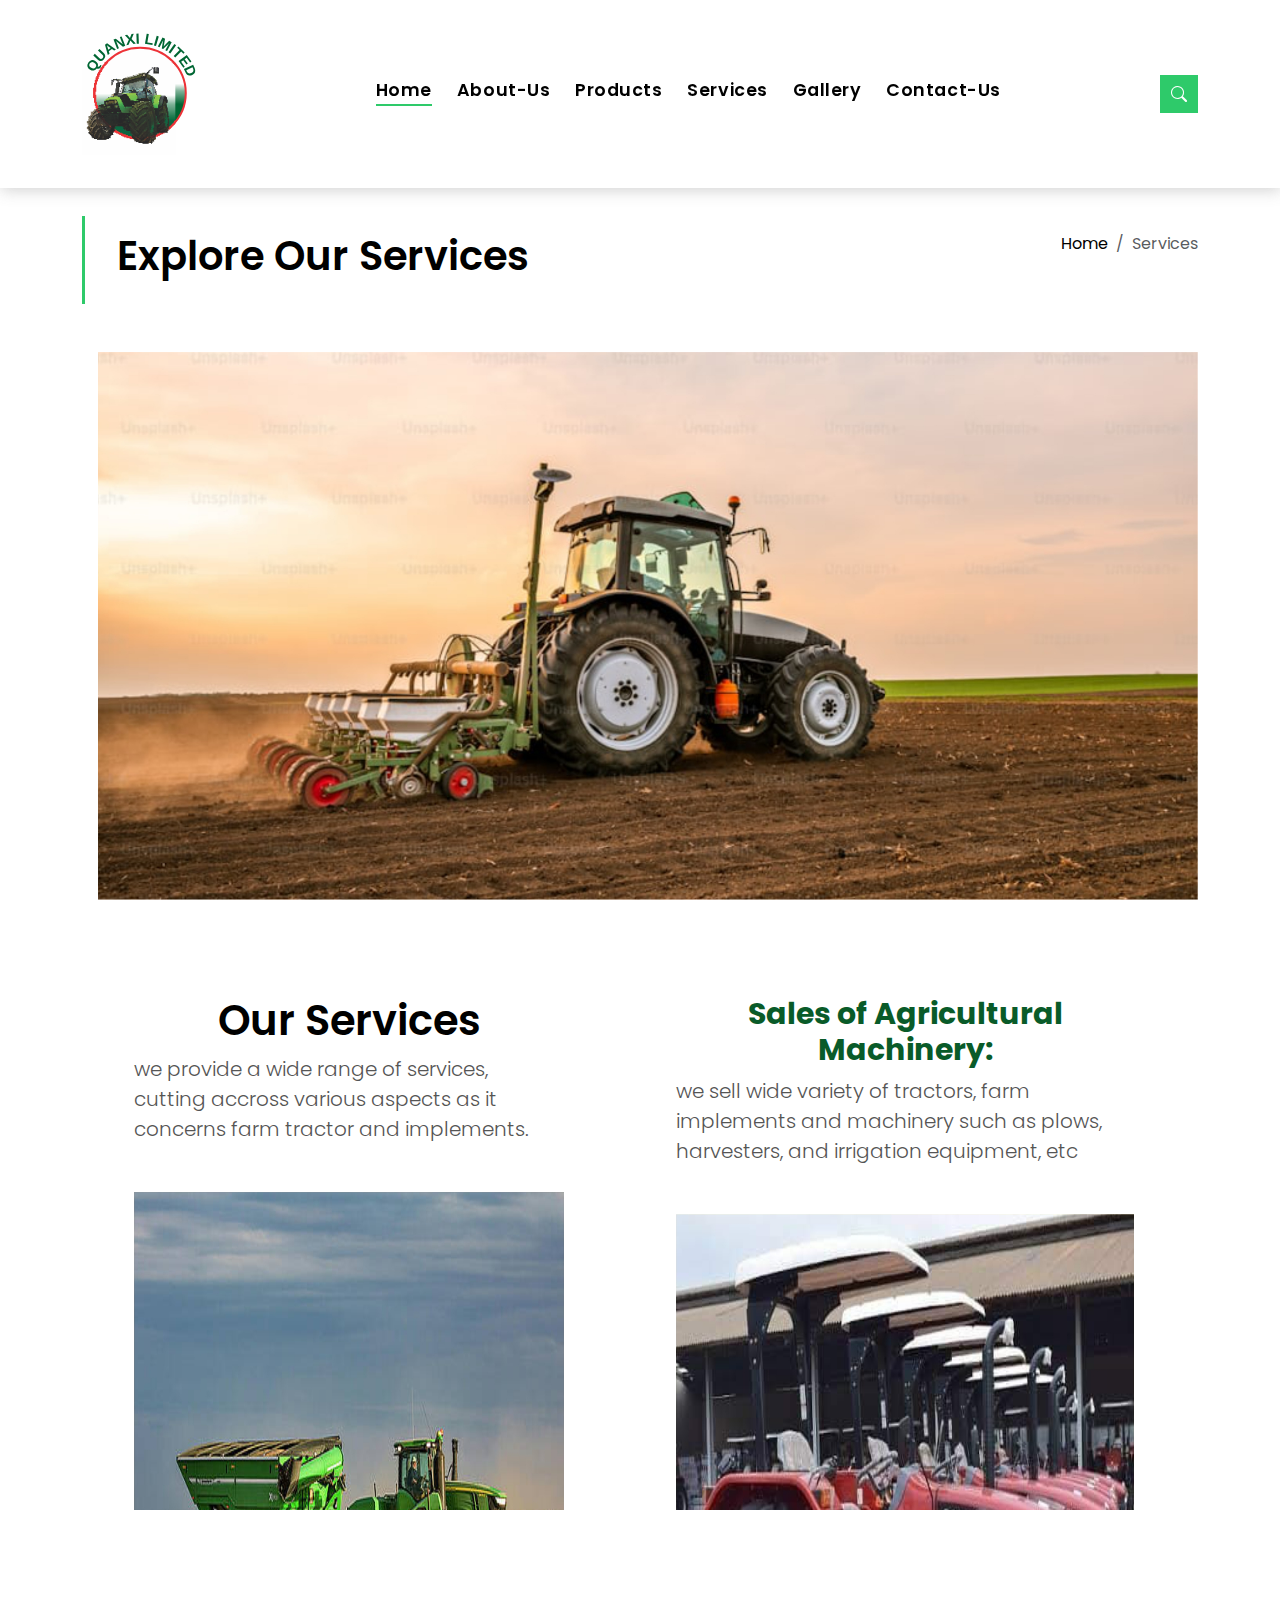
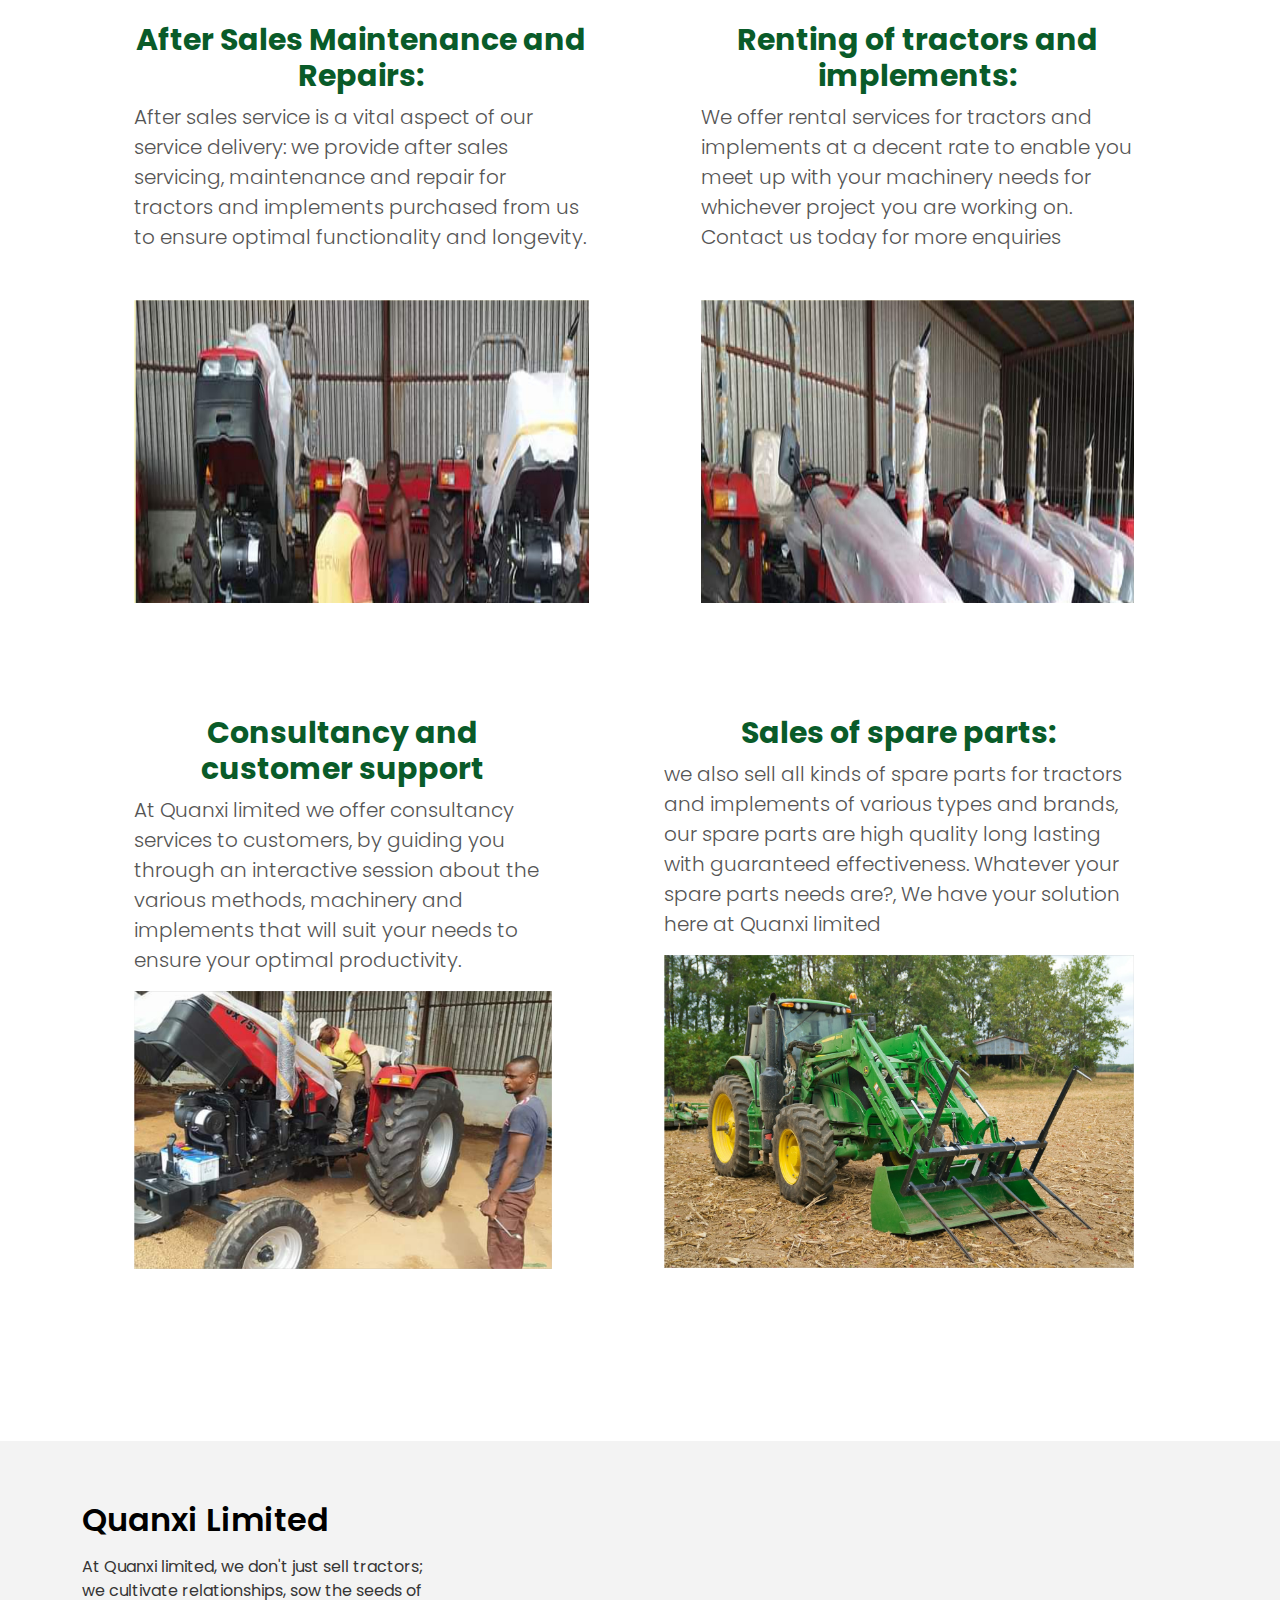
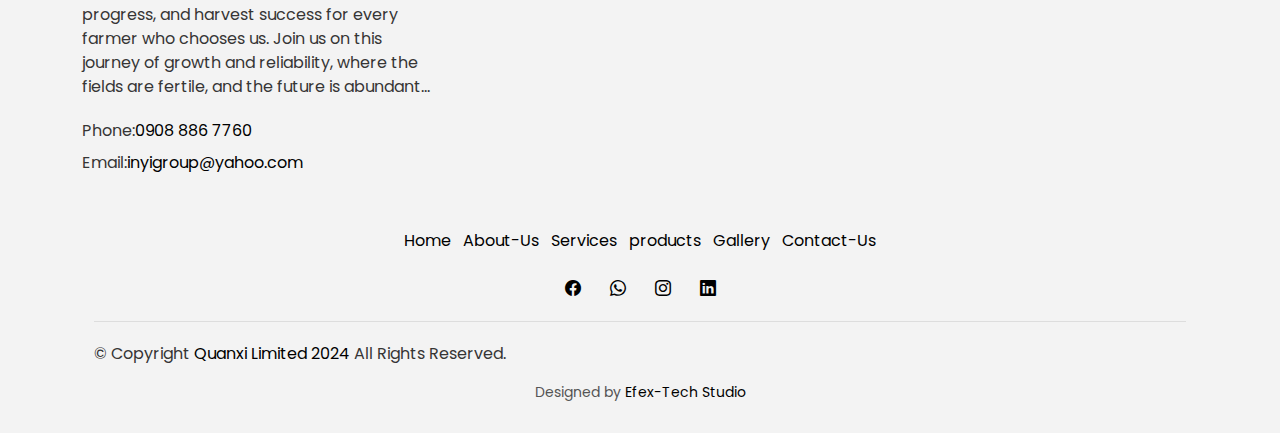
<file: service.html>
<!DOCTYPE html>
<html lang="en">

<head>
  <meta charset="utf-8">
  <meta content="width=device-width, initial-scale=1.0" name="viewport">

  <title>Quanxi limited-Services</title>
  <meta content="" name="description">
  <meta content="" name="keywords">

  <!-- Favicons -->
  <link href="assets/img/favicon.png" rel="icon">
  <link href="assets/img/apple-touch-icon.png" rel="apple-touch-icon">

  <!-- Google Fonts -->
  <link href="https://fonts.googleapis.com/css?family=Poppins:300,400,500,600,700" rel="stylesheet">

  <!-- Vendor CSS Files -->
  <link href="assets/vendor/animate.css/animate.min.css" rel="stylesheet">
  <link href="assets/vendor/bootstrap/css/bootstrap.min.css" rel="stylesheet">
  <link href="assets/vendor/bootstrap-icons/bootstrap-icons.css" rel="stylesheet">
  <link href="assets/vendor/swiper/swiper-bundle.min.css" rel="stylesheet">

  <!-- Template Main CSS File -->
  <link href="assets/css/style.css" rel="stylesheet">

</head>

<body>

  <!-- ======= Property Search Section ======= -->
  <div class="click-closed"></div>
  <!--/ Form Search Star /-->
  <div class="box-collapse">
    <div class="title-box-d">
      <h3 class="title-d">Search Products</h3>
    </div>
    <span class="close-box-collapse right-boxed bi bi-x"></span>
    <div class="box-collapse-wrap form">
      <form class="form-a">
        <div class="row">
          <div class="col-md-12 mb-2">
            <div class="form-group">
              <label class="pb-2" for="Type">Search Products</label>
              <input type="text" class="form-control form-control-lg form-control-a" placeholder="Products">
            </div>
          </div>
        </div>
      </form>
    </div>
  </div><!-- End Property Search Section -->>
  <!-- ======= Header/Navbar ======= -->
  <nav class="navbar navbar-default navbar-trans navbar-expand-lg fixed-top">
    <div class="container">
      <button class="navbar-toggler collapsed" type="button" data-bs-toggle="collapse" data-bs-target="#navbarDefault" aria-controls="navbarDefault" aria-expanded="false" aria-label="Toggle navigation">
        <span></span>
        <span></span>
        <span></span>
      </button>
      <a class="navbar-brand logo-brand" href="index.html"><img class="logo" src="assets/img/logo.svg" alt="logo"></span></a>
      <!--<a class="navbar-brand text-brand" href="index.html">Quanxi  <span class="color-b">Limited</span></a>-->

      <div class="navbar-collapse collapse justify-content-center" id="navbarDefault">
        <ul class="navbar-nav">

          <li class="nav-item">
            <a class="nav-link active" href="index.html">Home</a>
          </li>

          <li class="nav-item">
            <a class="nav-link " href="about.html">About-Us</a>
          </li>

          <li class="nav-item">
            <a class="nav-link " href="product.html">Products</a>
          </li>

          <li class="nav-item">
            <a class="nav-link " href="service.html">Services</a>
          </li>
          <li class="nav-item">
            <a class="nav-link " href="gallery.html">Gallery</a>
          </li>
          <li class="nav-item">
            <a class="nav-link " href="contact.html">Contact-Us</a>
          </li>
        </ul>
      </div>
      <button type="button" class="btn btn-b-n navbar-toggle-box navbar-toggle-box-collapse" data-bs-toggle="collapse" data-bs-target="#navbarTogglerDemo01">
        <i class="bi bi-search"></i>
      </button>
    </div>
  </nav><!-- End Header/Navbar -->
  <main id="main">
    <!-- ======= Intro Single ======= -->
    <section class="intro-single">
      <div class="container">
        <div class="row">
          <div class="col-md-12 col-lg-8">
            <div class="title-single-box">
              <h1 class="title-single">Explore Our
                 Services</h1>
            </div>
          </div>
          <div class="col-md-12 col-lg-4">
            <nav aria-label="breadcrumb" class="breadcrumb-box d-flex justify-content-lg-end">
              <ol class="breadcrumb">
                <li class="breadcrumb-item">
                  <a href="index.html">Home</a>
                </li>
                <li class="breadcrumb-item active" aria-current="page">
                  Services
                </li>
              </ol>
            </nav>
          </div>
        </div>
      </div>
    </section><!-- End Intro Single-->
    <section class="section-about">
      <div class="container">
        <div class="row">
          <div class="col-sm-12 position-relative">
            <div class="about-img-box">
              <img src="assets/img/slide-about-1.jpg" alt="" class="img-fluid">
            </div>
          </div>
        </div>
      </div>  
    </section>

      <!--article section-->
      <div class="title-wrap d-flex justify-content-between">
        <div class="container">
          <div class="article">
            <div class="row">
              <div class="d-md-flex flex-md-equal w-100 my-md-3 ps-md-3">
                <div class="bg-body me-md-3 pt-3 px-3 pt-md-5 px-md-5 text-center overflow-hidden">
                  <div class="my-3 py-3">
                    <h1 class="title-a">Our Services</h1>
                    <p class="lead">we provide a wide range of services, cutting accross various aspects as it concerns 
                       farm tractor and implements.</p>
                  </div>
                  <img class="img-fluid" src="assets/img/service-1.jpg" style="width: device width; height: 100%">
                </div>
                <div class="text-bg- me-md-3 pt-3 px-3 pt-md-5 px-md-5 text-center overflow-hidden">
                  <div class="my-3 py-3">
                    <h2 class="display-5">Sales of Agricultural Machinery:</h2>
                    <p class="lead"> we sell wide variety of tractors, farm implements and machinery such as plows,
                       harvesters, and irrigation equipment, etc</p>
                  </div>
                  <img class="img-fluid" src="assets/img/service-2.jpg" style="width: device width; height: 100%;">
                </div>
              </div>
            
              <div class="d-md-flex flex-md-equal w-100 my-md-3 ps-md-3">
                <div class="bg-body- me-md-3 pt-3 px-3 pt-md-5 px-md-5 text-center overflow-hidden">
                  <div class="my-3 py-3">
                    <h2 class="display-5">After Sales Maintenance and Repairs: </h2>
                    <p class="lead">After sales service is a vital aspect of our service delivery:
                      we provide after sales servicing, maintenance and repair for tractors and implements purchased from us
                       to ensure optimal functionality and longevity.</p>
                  </div>
                  <img class="img-fluid" src="assets/img/service-3.jpg" style="width: device width; height: 100%">
                </div>
                <div class="bg-body- me-md-3 pt-3 px-3 pt-md-5 px-md-5 text-center overflow-hidden">
                  <div class="my-3 py-3">
                    <h2 class="display-5">Renting of tractors and implements:</h2>
                    <p class="lead">We offer rental services for tractors and implements at a decent rate to enable you meet up with your
                       machinery needs for whichever project you are working on. Contact us today for more enquiries</p>
                  </div>
                  <img class="img-fluid" src="assets/img/service-4.jpg" style="width: device width; height: 100%;">
                </div>
              </div>  
              <div class="d-md-flex flex-md-equal w-100 my-md-3 ps-md-3">
                <div class="bg-body- me-md-3 pt-3 px-3 pt-md-5 px-md-5 text-center overflow-hidden">
                  <div class="my-3 py-3">
                    <h2 class="display-5">Consultancy and customer support</h2>
                    <p class="lead">At Quanxi limited we offer consultancy services to customers, by guiding you through an interactive session about the various methods,
                        machinery and implements that will suit your needs to ensure your optimal productivity.</p>
                    <img class="img-fluid" src="assets/img/service-5.jpg" style="width: device width; height: 100%;">
                  </div>  
                </div>
                <div class="bg-body- me-md-3 pt-3 px-3 pt-md-5 px-md-5 text-center overflow-hidden">
                  <div class="my-3 py-3">
                    <h2 class="display-5">Sales of spare parts: </h2>
                    <p class="lead">we also sell all kinds of spare parts for tractors and implements of various types and brands,  our spare parts are high quality long lasting with guaranteed 
                      effectiveness. Whatever your spare parts needs are?, We have your solution here at Quanxi limited </p>
                    <img class="img-fluid" src="assets/img/service-6.jpg" style="width: device width; height: 100%;">  
                  </div> 
                </div>
              </div>
          </div>
        </div>
        <!--End of article session--> 
  </main><!-- End #main -->
   <!-- ======= Footer ======= -->
   <section class="section-footer">
    <div class="container">
      <div class="row">
        <div class="col-sm-12 col-md-4">
          <div class="widget-a">
            <div class="w-header-a">
              <h3 class="w-title-a text-brand">Quanxi Limited</h3>
            </div>
            <div class="w-body-a">
              <p class="w-text-a color-text-a">
                At Quanxi limited, we don't just sell tractors; we cultivate relationships, sow the seeds of
                progress, and harvest success for every farmer who chooses us. Join us on this journey of growth
                and reliability, where the fields are fertile, and the future is abundant...
              </p>
            </div>
            <div class="w-footer-a">
              <ul class="list-unstyled">
                <li class="color-a">
                  <span class="color-text-a">Phone:</span>0908 886 7760
                </li>
                <li class="color-a">
                  <span class="color-text-a">Email:</span>inyigroup@yahoo.com
                </li>
              </ul>
            </div>
          </div>
        </div>

  <footer>
    <div class="container">
      <div class="row">
        <div class="col-md-12">
          <nav class="nav-footer">
            <ul class="list-inline">
              <li class="list-inline-item">
                <a href="index.html">Home</a>
              </li>
              <li class="list-inline-item">
                <a href="about.html">About-Us</a>
              </li>
              <li class="list-inline-item">
                <a href="service.html">Services</a>
              </li>
              <li class="list-inline-item">
                <a href="product.html">products</a>
              </li>
              <li class="list-inline-item">
                <a href="gallery.html">Gallery</a>
              </li>
              <li class="list-inline-item">
                <a href="contact.html">Contact-Us</a>
              </li>
            </ul>
          </nav>
          <div class="socials-a">
            <ul class="list-inline">
              <li class="list-inline-item">
                <a href="#">
                  <i class="bi bi-facebook" aria-hidden="true"></i>
                </a>
              </li>
              <li class="list-inline-item">
                <a href="https://wa.me/09088867760">
                  <i class="bi bi-whatsapp" aria-hidden="true"></i>
                </a>
              </li>
              <li class="list-inline-item">
                <a href="#">
                  <i class="bi bi-instagram" aria-hidden="true"></i>
                </a>
              </li>
              <li class="list-inline-item">
                <a href="#">
                  <i class="bi bi-linkedin" aria-hidden="true"></i>
                </a>
              </li>
            </ul>
          </div>
          <div class="copyright-footer">
            <p class="copyright color-text-a">
              &copy; Copyright
              <span class="color-a">Quanxi Limited 2024</span> All Rights Reserved.
            </p>
          </div>
          <div class="credits">
            Designed by <a href="https://wa.me/+2348169910462">Efex-Tech Studio</a>
          </div>
        </div>
      </div>
    </div>
  </footer><!-- End  Footer -->
  <div id="preloader"></div>
  <a href="#" class="back-to-top d-flex align-items-center justify-content-center"><i class="bi bi-arrow-up-short"></i></a>

  <!-- Vendor JS Files -->
  <script src="assets/vendor/bootstrap/js/bootstrap.bundle.min.js"></script>
  <script src="assets/vendor/swiper/swiper-bundle.min.js"></script>
  <script src="assets/vendor/php-email-form/validate.js"></script>

  <!-- Template Main JS File -->
  <script src="assets/js/main.js"></script>

</body>

</html>
</file>
<file: assets/css/style.css>
/*--------------------------------------------------------------
# General
--------------------------------------------------------------*/
body {
  font-family: "Poppins", sans-serif;
  color: #555555;
}

h1,
h2,
h3,
h4,
h5,
h6 {
  color: #000000;
}
p {
text-align: left;
}

a {
  color: #000000;
  text-decoration: none;
  transition: all 0.5s ease;
}

a:hover {
  color: #2eca6a;
  text-decoration: none;
}

.link-two {
  color: #000000;
  transition: all 0.5s ease;
}

.link-two:hover {
  text-decoration: underline;
  color: #000000;
}

.link-one {
  color: #000000;
  transition: all 0.5s ease;
}

.link-one:hover {
  color: #000000;
  text-decoration: none;
}

.link-icon {
  color: #000000;
  font-weight: 500;
}

.link-icon span {
  font-size: 14px;
  padding-left: 4px;
  vertical-align: middle;
}

.link-a {
  text-decoration: none;
  color: #ffffff;
  text-decoration: none;
}

@media (min-width: 768px) {
  .link-a {
    font-size: 0.9rem;
  }
}

@media (min-width: 992px) {
  .link-a {
    font-size: 1rem;
  }
}

.link-a:hover {
  color: #ffffff;
  text-decoration: none;
}

.link-a span {
  font-size: 18px;
  vertical-align: middle;
  margin-left: 5px;
}

@media (min-width: 768px) {
  .link-a span {
    font-size: 1.5rem;
  }
}

@media (min-width: 992px) {
  .link-a span {
    font-size: 18px;
  }
}

.text-brand {
  color: #000000;
  font-size: 2rem;
  font-weight: 600;
}

@media (max-width: 767px) {
  .text-brand {
    font-size: 1.8rem;
  }
}

.color-a {
  text-decoration: none;
  color: #000000;
}

.color-b {
  color: #2eca6a;
}

.color-d {
  color: #adadad;
}

.color-text-a {
  text-decoration: none;
  color: #363535;
}

.no-margin {
  margin: 0;
}

/*------/ Nav Pills  /------*/
.nav-pills-a {
  text-decoration: none;
}

.nav-pills-a.nav-pills .nav-link {
  color: #000000;
  position: relative;
  font-weight: 600;
}

.nav-pills-a.nav-pills .nav-link.active {
  background-color: transparent;
}

.nav-pills-a.nav-pills .nav-link.active:after {
  content: "";
  position: absolute;
  left: 0;
  bottom: -1px;
  width: 100%;
  height: 2px;
  background-color: #2eca6a;
  z-index: 2;
}

/*------/ Bg Image /------*/
.bg-image {
  background-repeat: no-repeat;
  background-attachment: fixed;
  background-size: cover;
  background-position: center center;
}

/*------/ List a /------*/
.list-a {
  text-decoration: none;
  display: inline-block;
  line-height: 2;
  padding: 0;
  list-style: none;
}

.list-a li {
  position: relative;
  width: 50%;
  float: left;
  padding-left: 25px;
  padding-right: 5px;
}

@media (min-width: 992px) {
  .list-a li {
    width: 33.333%;
  }
}

.list-a li:before {
  content: "";
  width: 10px;
  height: 2px;
  position: absolute;
  background-color: #313131;
  top: 15px;
  left: 0;
}

/*------/ Pagination-a /------*/
.pagination-a {
  text-decoration: none;
}

.pagination-a .pagination .page-link {
  margin: 0 0.2rem;
  border-color: transparent;
  padding: 0.5rem 0.8rem;
  color: #000000;
}

.pagination-a .pagination .page-link:hover,
.pagination-a .pagination .page-link:active,
.pagination-a .pagination .page-link:focus {
  background-color: #2eca6a;
}

.pagination-a .pagination .page-link span {
  font-size: 1.2rem;
}

.pagination-a .pagination .next .page-link {
  padding: 0.4rem 0.9rem;
}

.pagination-a .pagination .page-item:last-child .page-link {
  border-top-right-radius: 0;
  border-bottom-right-radius: 0;
}

.pagination-a .pagination .page-item:first-child .page-link {
  border-top-left-radius: 0;
  border-bottom-left-radius: 0;
}

.pagination-a .pagination .page-item.disabled .page-link {
  padding: 0.4rem 0.9rem;
  color: #555555;
}

.pagination-a .pagination .page-item.active .page-link {
  background-color: #2eca6a;
}

.a {
  text-decoration: none;
  color: #2eca6a;
  font-size: 1.3rem;
}

/*------/ Icon Box /------*/
.icon-box .icon-box-icon {
  display: table-cell;
  vertical-align: top;
  font-size: 36px;
  color: #000000;
  width: 50px;
  padding-top: 8px;
}

.icon-box .icon-box-content {
  padding-top: 18px;
}

/*------/ Space Padding /------*/
.section-t8 {
  padding-top: 8rem;
}

@media (max-width: 767px) {
  .section-t8 {
    padding-top: 4rem;
  }
}

.section-t4 {
  padding-top: 4rem;
}

@media (max-width: 767px) {
  .section-t4 {
    padding-top: 2rem;
  }
}

.section-t3 {
  padding-top: 3rem;
}

@media (max-width: 767px) {
  .section-md-t3 {
    padding-top: 3rem;
  }
}

.section-b2 {
  padding-bottom: 2rem;
}

.section-tb85 {
  padding: 8rem 0 5rem 0;
}

@media (max-width: 767px) {
  .section-tb85 {
    padding: 4rem 0 2.5rem 0;
  }
}

/*------/ Title /------*/
.title-wrap {
  padding-bottom: 4rem;
}

.title-a {
  text-decoration: none;
  font-size: 2.6rem;
  font-weight: 600;
}

.title-link {
  font-size: 1.2rem;
  font-weight: 300;
  padding-top: 1.2rem;
}

.title-link a {
  text-decoration: none;
  color: #313131;
}

.title-link span {
  font-size: 20px;
  padding-left: 4px;
  vertical-align: middle;
}

.title-box-d {
  padding-bottom: 1.8rem;
  margin-bottom: 1rem;
  position: relative;
}

.title-box-d .title-d {
  font-weight: 600;
  font-size: 2rem;
}

.title-box-d .title-d:after {
  content: "";
  position: absolute;
  width: 70px;
  height: 4px;
  background-color: #2eca6a;
  bottom: 20px;
  left: 0;
}

/*------/ Display Table & Table Cell /------*/
.display-table {
  width: 100%;
  height: 100%;
  display: table;
}

.table-cell {
  display: table-cell;
  vertical-align: middle;
}

/*------/ Ul Resect /------*/
.ul-resect ul,
.box-comments ul,
.list-a ul {
  list-style: none;
  padding-left: 0;
  margin-bottom: 0;
}

/*------/ Overlay /------*/
.overlay-a {
  text-decoration: none;
  background: linear-gradient(to bottom, rgba(0, 0, 0, 0) 0%, rgba(0, 0, 0, 0.2) 27%, rgba(0, 0, 0, 0.65) 90%);
}

.overlay {
  position: absolute;
  top: 0;
  left: 0px;
  padding: 0;
  height: 100%;
  width: 100%;
}

.carousel-pagination {
  margin-top: 10px;
  text-align: center;
}

.carousel-pagination .swiper-pagination-bullet {
  width: 18px;
  height: 10px;
  background-color: #555;
  margin: 0 4px;
  border-radius: 0;
  opacity: 1;
  transition: 0.3s;
}

.carousel-pagination .swiper-pagination-bullet-active {
  background-color: #2eca6a;
  width: 36px;
}

.nav-arrow-a {
  text-decoration: none;
}

.nav-arrow-a .owl-arrow .owl-nav {
  font-size: 1.8rem;
  margin-top: -110px;
}

.nav-arrow-a .owl-arrow .owl-nav .owl-next {
  margin-left: 15px;
}

.nav-arrow-b .owl-arrow .owl-nav {
  position: absolute;
  top: 0;
  right: 0;
  font-size: 1.2rem;
}

.nav-arrow-b .owl-arrow .owl-nav .owl-prev,
.nav-arrow-b .owl-arrow .owl-nav .owl-next {
  padding: 0.7rem 1.5rem !important;
  display: inline-block;
  transition: all 0.6s ease-in-out;
  color: #ffffff;
  background-color: #2eca6a;
  opacity: 0.9;
}

.nav-arrow-b .owl-arrow .owl-nav .owl-prev.disabled,
.nav-arrow-b .owl-arrow .owl-nav .owl-next.disabled {
  transition: all 0.6s ease-in-out;
  color: #ffffff;
}

.nav-arrow-b .owl-arrow .owl-nav .owl-prev:hover,
.nav-arrow-b .owl-arrow .owl-nav .owl-next:hover {
  background-color: #26a356;
}

.nav-arrow-b .owl-arrow .owl-nav .owl-next {
  margin-left: 0px;
  color: white;
}

/*------/ Socials /------*/
.socials-a {
  text-decoration: none;
}

.socials-a .list-inline-item:not(:last-child) {
  margin-right: 25px;
}

/*--------------------------------------------------------------
# Back to top button
--------------------------------------------------------------*/
.back-to-top {
  position: fixed;
  visibility: hidden;
  opacity: 0;
  right: 15px;
  bottom: 15px;
  z-index: 996;
  background: #2eca6a;
  width: 40px;
  height: 40px;
  border-radius: 50px;
  transition: all 0.4s;
}

.back-to-top i {
  font-size: 28px;
  color: #fff;
  line-height: 0;
}

.back-to-top:hover {
  background: #4bd680;
  color: #fff;
}

.back-to-top.active {
  visibility: visible;
  opacity: 1;
}

/* Prelaoder */
#preloader {
  position: fixed;
  top: 0;
  left: 0;
  right: 0;
  bottom: 0;
  z-index: 9999;
  overflow: hidden;
  background: #fff;
}

#preloader:before {
  content: "";
  position: fixed;
  top: calc(50% - 30px);
  left: calc(50% - 30px);
  border: 6px solid #f2f2f2;
  border-top: 6px solid #2eca6a;
  border-radius: 50%;
  width: 60px;
  height: 60px;
  animation: animate-preloader 1s linear infinite;
}

@keyframes animate-preloader {
  0% {
    transform: rotate(0deg);
  }

  100% {
    transform: rotate(360deg);
  }
}

/*======================================
//--//-->   BUTTON
======================================*/
.btn {
  transition: 0.5s ease;
}

.btn.btn-a,
.btn.btn-b {
  border-radius: 0;
  padding: 1rem 3rem;
  letter-spacing: 0.05rem;
}

.btn.btn-a {
  text-decoration: none;
  background-color: #000000;
  color: #ffffff;
}

.btn.btn-a:hover {
  background-color: #2eca6a;
  color: #000000;
}

.btn.btn-b {
  background-color: #2eca6a;
  color: #000000;
}

.btn.btn-b:hover {
  background-color: #000000;
  color: #ffffff;
}

.btn.btn-b-n {
  background-color: #2eca6a;
  color: #ffffff;
  border-radius: 0;
}

.btn.btn-b-n:hover {
  background-color: #26a356;
  color: #ffffff;
}

.navbar-toggle-box {
  display: inline-flex;
  align-items: center;
  justify-content: center;
  line-height: 0;
  padding: 10px;
}

.navbar-toggle-box i {
  line-height: 0;
}

/*--------------------------------------------------------------
# Navbar
--------------------------------------------------------------*/
.navbar-default {
  transition: all 0.5s ease-in-out;
  background-color: #ffffff;
  padding-top: 28px;
  padding-bottom: 28px;
  -webkit-backface-visibility: hidden;
  backface-visibility: hidden;
  box-shadow: 1px 2px 15px rgba(100, 100, 100, 0.3);
}

.navbar-default .nav-search {
  color: #000000;
  font-size: 1.5rem;
}

.navbar-default.navbar-reduce {
  box-shadow: 1px 2px 15px rgba(100, 100, 100, 0.3);
}

.navbar-default.navbar-trans,
.navbar-default.navbar-reduce {
  -webkit-backface-visibility: hidden;
  backface-visibility: hidden;
}

.navbar-default.navbar-trans .nav-item,
.navbar-default.navbar-reduce .nav-item {
  position: relative;
  padding-right: 10px;
  padding-bottom: 8px;
  margin-left: 0;
}

@media (min-width: 768px) {

  .navbar-default.navbar-trans .nav-item,
  .navbar-default.navbar-reduce .nav-item {
    margin-left: 15px;
  }
}

.navbar-default.navbar-trans .nav-link,
.navbar-default.navbar-reduce .nav-link {
  font-size: 1.1rem;
  color: #000000;
  font-weight: 600;
  letter-spacing: 0.03em;
  transition: all 0.1s ease-in-out;
  position: relative;
  padding-left: 0;
  padding-right: 0;
}

.navbar-default.navbar-trans .nav-link:before,
.navbar-default.navbar-reduce .nav-link:before {
  content: "";
  position: absolute;
  bottom: 5px;
  left: 0;
  width: 100%;
  height: 2px;
  z-index: 0;
  background-color: #2eca6a;
  transform: scaleX(0);
  transform-origin: right;
  transition: transform 0.2s ease-out, opacity 0.2s ease-out 0.3s;
}

.navbar-default.navbar-trans .nav-link:hover,
.navbar-default.navbar-reduce .nav-link:hover {
  color: #000000;
}

.navbar-default.navbar-trans .nav-link:hover:before,
.navbar-default.navbar-reduce .nav-link:hover:before {
  transform: scaleX(1);
  transform-origin: left;
}

.navbar-default.navbar-trans .show>.nav-link:before,
.navbar-default.navbar-trans .active>.nav-link:before,
.navbar-default.navbar-trans .nav-link.show:before,
.navbar-default.navbar-trans .nav-link.active:before,
.navbar-default.navbar-reduce .show>.nav-link:before,
.navbar-default.navbar-reduce .active>.nav-link:before,
.navbar-default.navbar-reduce .nav-link.show:before,
.navbar-default.navbar-reduce .nav-link.active:before {
  transform: scaleX(1);
}

.navbar-default.navbar-trans .nav-link:before {
  background-color: #2eca6a;
}

.navbar-default.navbar-trans .nav-link:hover {
  color: #000000;
}

.navbar-default.navbar-trans .show>.nav-link,
.navbar-default.navbar-trans .active>.nav-link,
.navbar-default.navbar-trans .nav-link.show,
.navbar-default.navbar-trans .nav-link.active {
  color: #000000;
}

.navbar-default.navbar-reduce {
  transition: all 0.5s ease-in-out;
  padding-top: 19px;
  padding-bottom: 19px;
}

.navbar-default.navbar-reduce .nav-link {
  color: #000000;
}

.navbar-default.navbar-reduce .nav-link:before {
  background-color: #2eca6a;
}

.navbar-default.navbar-reduce .nav-link:hover {
  color: #000000;
}

.navbar-default.navbar-reduce .show>.nav-link,
.navbar-default.navbar-reduce .active>.nav-link,
.navbar-default.navbar-reduce .nav-link.show,
.navbar-default.navbar-reduce .nav-link.active {
  color: #000000;
}

.navbar-default.navbar-reduce .navbar-brand {
  color: #000000;
}

.navbar-default .dropdown .dropdown-menu {
  border-top: 0;
  border-left: 4px solid #2eca6a;
  border-right: 0;
  border-bottom: 0;
  transform: translate3d(0px, 40px, 0px);
  opacity: 0;
  filter: alpha(opacity=0);
  visibility: hidden;
  transition: all 0.5s cubic-bezier(0.3, 0.65, 0.355, 1) 0s, opacity 0.31s ease 0s, height 0s linear 0.36s;
  margin: 0;
  border-radius: 0;
  padding: 12px 0;
}

@media (min-width: 768px) {
  .navbar-default .dropdown .dropdown-menu {
    border-top: 4px solid #2eca6a;
    border-left: 0;
    display: block;
    position: absolute;
    box-shadow: 0 2px rgba(17, 16, 15, 0.1), 0 2px 10px rgba(20, 19, 18, 0.1);
  }
}

.navbar-default .dropdown .dropdown-menu .dropdown-item {
  padding: 12px 18px;
  transition: all 500ms ease;
  font-weight: 600;
  min-width: 220px;
}

.navbar-default .dropdown .dropdown-menu .dropdown-item:hover {
  background-color: #ffffff;
  color: #2eca6a;
  transition: all 500ms ease;
}

.navbar-default .dropdown .dropdown-menu .dropdown-item.active {
  background-color: #ffffff;
  color: #2eca6a;
}

.navbar-default .dropdown:hover .dropdown-menu {
  transform: translate3d(0px, 0px, 0px);
  visibility: visible;
  opacity: 1;
  filter: alpha(opacity=1);
}

/*------/ Hamburger Navbar /------*/
.navbar-toggler {
  position: relative;
}

.navbar-toggler:focus,
.navbar-toggler:active {
  outline: 0;
}

.navbar-toggler span {
  display: block;
  background-color: #000000;
  height: 3px;
  width: 25px;
  margin-top: 4px;
  margin-bottom: 4px;
  transform: rotate(0deg);
  left: 0;
  opacity: 1;
}

.navbar-toggler span:nth-child(1),
.navbar-toggler span:nth-child(3) {
  transition: transform 0.35s ease-in-out;
}

.navbar-toggler:not(.collapsed) span:nth-child(1) {
  position: absolute;
  left: 12px;
  top: 10px;
  transform: rotate(135deg);
  opacity: 0.9;
}

.navbar-toggler:not(.collapsed) span:nth-child(2) {
  height: 12px;
  visibility: hidden;
  background-color: transparent;
}

.navbar-toggler:not(.collapsed) span:nth-child(3) {
  position: absolute;
  left: 12px;
  top: 10px;
  transform: rotate(-135deg);
  opacity: 0.9;
}

/*======================================
//--//-->   BOX COLAPSE
======================================*/
.box-collapse {
  position: fixed;
  top: 0;
  bottom: 0;
  right: 0;
  width: 100%;
  z-index: 1040;
  background-color: #ffffff;
  transform: translateX(100%);
  transition: all 0.6s ease;
}

@media (min-width: 768px) {
  .box-collapse {
    width: 50%;
  }
}

.box-collapse .title-box-d {
  top: 30px;
  left: 60px;
  opacity: 0;
  transition: all 1s ease;
  transition-delay: 0.3s;
}

@media (max-width: 575px) {
  .box-collapse .title-box-d {
    left: 35px;
  }
}

@media (max-width: 575px) {
  .box-collapse .title-box-d .title-d {
    font-size: 1.3rem;
  }
}

.box-collapse-wrap {
  opacity: 0;
  position: absolute;
  left: 0;
  top: 6.5rem;
  bottom: 5rem;
  padding-left: 10%;
  padding-right: 10%;
  overflow-x: hidden;
  overflow-y: auto;
  margin: 0;
  transform: translateY(3rem);
  transition: transform 0.5s 0.5s ease, opacity 0.5s 0.5s ease;
}

.box-collapse-open .click-closed {
  visibility: visible;
}

.box-collapse-open .box-collapse {
  transform: translateX(0);
  box-shadow: 0 0 65px rgba(0, 0, 0, 0.07);
  opacity: 1;
}

.box-collapse-open .box-collapse .title-box-d {
  transform: translate(0);
  opacity: 1;
}

.box-collapse-open .box-collapse-wrap {
  transform: translate(0);
  opacity: 1;
}

.box-collapse-closed .box-collapse {
  opacity: 0.7;
  transition-delay: 0s;
}

.box-collapse-closed .box-collapse .title-box-d {
  opacity: 0;
  transition-delay: 0s;
}

.box-collapse-closed .box-collapse .form-a {
  opacity: 0;
  transition-delay: 0s;
}

.click-closed {
  position: fixed;
  top: 0;
  left: 0;
  width: 100%;
  height: 100%;
  visibility: hidden;
  z-index: 1035;
  background-color: #000000;
  opacity: 0.4;
}

.close-box-collapse {
  position: absolute;
  z-index: 1050;
  top: 2rem;
  font-size: 3.5rem;
  line-height: 1;
  color: #000000;
  cursor: pointer;
  transition: all 0.3s ease;
}

.right-boxed {
  right: 4.2857rem;
}

/*--------------------------------------------------------------
# Hero Section
--------------------------------------------------------------*/
.intro {
  height: 100vh;
  position: relative;
  color: #ffffff;
}

.intro .swiper-pagination {
  bottom: 50px;
}

.intro .swiper-pagination .swiper-pagination-bullet {
  width: 18px;
  height: 10px;
  background-color: #ffffff;
  border-radius: 0;
  opacity: 1;
  transition: 0.3s;
}

.intro .swiper-pagination .swiper-pagination-bullet-active {
  background-color: #2eca6a;
  width: 36px;
}

.intro .intro-item {
  padding-top: 2rem;
}

.intro .carousel-item-a {
  position: relative;
  height: 100vh;
}

.intro .carousel-item-a.bg-image {
  background-attachment: scroll;
}

.intro .intro-content {
  position: absolute;
}

.intro .intro-body {
  padding-left: 1rem;
}

@media (min-width: 768px) {
  .intro .intro-body {
    padding-left: 2rem;
  }
}

.intro .intro-body .price-a {
  color: #ffffff;
  padding: 1rem 1.5rem;
  border: 2px solid #2eca6a;
  border-radius: 50px;
  text-transform: uppercase;
  letter-spacing: 0.03em;
}

.intro .spacial {
  animation-delay: 0.2s;
  color: #ffffff;
}

.intro .intro-title-top {
  margin-bottom: 1rem;
  font-size: 0.9rem;
  color: #ffffff;
  letter-spacing: 0.05em;
}

@media (min-width: 768px) {
  .intro .intro-title-top {
    font-size: 0.9rem;
    margin-bottom: 1rem;
  }
}

@media (min-width: 992px) {
  .intro .intro-title-top {
    font-size: 1rem;
    margin-bottom: 2rem;
  }
}

.intro .intro-title {
  color: #ffffff;
  font-weight: 700;
  font-size: 2.8rem;
  text-transform: uppercase;
}

@media (min-width: 576px) {
  .intro .intro-title {
    font-size: 3.5rem;
  }
}

@media (min-width: 768px) {
  .intro .intro-title {
    font-size: 3.5rem;
  }
}

@media (min-width: 992px) {
  .intro .intro-title {
    font-size: 4rem;
  }
}

.intro .intro-subtitle {
  font-size: 1.5rem;
  font-weight: 300;
}

@media (min-width: 768px) {
  .intro .intro-subtitle {
    font-size: 2.5rem;
  }
}

.intro .intro-subtitle.intro-price {
  padding-top: 1rem;
  font-size: 1.2rem;
}

@media (min-width: 576px) {
  .intro .intro-subtitle.intro-price {
    font-size: 1.3rem;
  }
}

@media (min-width: 768px) {
  .intro .intro-subtitle.intro-price {
    padding-top: 2rem;
    font-size: 1.5rem;
  }
}

@media (min-width: 992px) {
  .intro .intro-subtitle.intro-price {
    padding-top: 3rem;
  }
}

/*------/ Intro Single /------*/
.intro-single {
  padding: 12rem 0 3rem;
}

@media (max-width: 767px) {
  .intro-single {
    padding-top: 9rem;
  }
}

.intro-single .title-single-box {
  padding: 1rem 0 1rem 2rem;
}

.intro-single .title-single-box {
  border-left: 3px solid #2eca6a;
}

.intro-single .title-single-box .title-single {
  font-weight: 600;
  font-size: 2.2rem;
}

@media (min-width: 768px) {
  .intro-single .title-single-box .title-single {
    font-size: 2.1rem;
  }
}

@media (min-width: 992px) {
  .intro-single .title-single-box .title-single {
    font-size: 2.5rem;
  }
}

.intro-single .breadcrumb-box {
  padding: 1rem 0 0 0.5rem;
}

.intro-single .breadcrumb {
  background-color: transparent;
  padding-right: 0;
  padding-left: 0;
}

/*--------------------------------------------------------------
# Card General
--------------------------------------------------------------*/
@media (max-width: 767px) {

  .card-box-a,
  .card-box-b,
  .card-box-c,
  .card-box-d {
    margin-bottom: 2.5rem;
  }
}

.card-box-a span,
.card-box-b span,
.card-box-c span,
.card-box-d span {
  line-height: 0;
}

@media (min-width: 768px) {

  .grid .card-box-a,
  .grid .card-box-b,
  .grid .card-box-c,
  .grid .card-box-d {
    margin-bottom: 2.5rem;
  }
}

.card-box-a,
.card-box-b,
.card-box-d {
  position: relative;
  overflow: hidden;
  -webkit-backface-visibility: hidden;
  backface-visibility: hidden;
}

.card-box-a .img-a,
.card-box-a .img-b,
.card-box-b .img-a,
.card-box-b .img-b {
  transition: 0.8s all ease-in-out;
}

@media (min-width: 768px) {

  .card-box-a:hover .img-a,
  .card-box-a:hover .img-b,
  .card-box-b:hover .img-a,
  .card-box-b:hover .img-b {
    transform: scale(1.2);
  }
}

@media (min-width: 768px) {

  .card-box-a .price-a,
  .card-box-b .price-a {
    font-size: 0.9rem;
  }
}

@media (min-width: 992px) {

  .card-box-a .price-a,
  .card-box-b .price-a {
    font-size: 1rem;
  }
}

.card-overlay {
  position: absolute;
  width: 100%;
  height: 100%;
  top: 0;
  left: 0;
}

.card-shadow {
  -webkit-backface-visibility: hidden;
  backface-visibility: hidden;
}

.card-shadow:before {
  content: " ";
  position: absolute;
  top: 0;
  left: 0;
  width: 100%;
  height: 100%;
  z-index: 1;
  background: linear-gradient(to bottom, rgba(0, 0, 0, 0) 0%, rgba(0, 0, 0, 0.2) 27%, rgba(0, 0, 0, 0.65) 90%);
}

/*======================================
//--//-->   PROPERTY - CARD-A
======================================*/
@media (min-width: 768px) {
  .card-box-a:hover .card-overlay-a-content {
    bottom: 60px;
  }
}

@media (min-width: 768px) and (min-width: 768px) {
  .card-box-a:hover .card-overlay-a-content {
    bottom: 60px;
  }
}

@media (min-width: 768px) and (min-width: 992px) {
  .card-box-a:hover .card-overlay-a-content {
    bottom: 64px;
  }
}

@media (min-width: 768px) {
  .card-box-a:hover .card-body-a {
    padding-bottom: 1rem;
  }
}

@media (max-width: 767px) {
  .card-box-a .card-overlay-a-content {
    bottom: 65px;
  }

  .card-box-a .card-body-a {
    padding-bottom: 1rem;
  }
}

.card-overlay-a-content {
  transition: all 0.5s ease-in;
  position: absolute;
  width: 100%;
  bottom: 0px;
  z-index: 2;
}

@media (min-width: 768px) {
  .card-overlay-a-content {
    bottom: -20px;
  }
}

@media (min-width: 992px) {
  .card-overlay-a-content {
    bottom: 0px;
  }
}

.card-header-a {
  padding: 0 1rem;
}

.card-header-a .card-title-a {
  color: #ffffff;
  margin-bottom: 0;
  padding-bottom: 0.7rem;
}

@media (min-width: 768px) {
  .card-header-a .card-title-a {
    font-size: 1.3rem;
  }
}

@media (min-width: 992px) {
  .card-header-a .card-title-a {
    font-size: 2rem;
  }
}

.card-header-a .card-title-a a {
  color: #ffffff;
  text-decoration: none;
}

.card-body-a {
  z-index: 2;
  transition: all 0.5s ease-in;
  padding: 0rem 1rem 2rem 1rem;
}

.card-body-a .price-box {
  padding-bottom: 0.5rem;
}

.price-a {
  color: #ffffff;
  padding: 0.6rem 0.8rem;
  border: 2px solid #2eca6a;
  border-radius: 50px;
  text-transform: uppercase;
  letter-spacing: 0.03em;
}

.card-footer-a {
  width: 100%;
  position: absolute;
  z-index: 2;
  background-color: #2eca6a;
}

.card-info {
  list-style: none;
  margin-bottom: 0;
  padding: 0.5rem 0;
}

.card-info .card-info-title {
  font-size: 1rem;
  color: #313131;
}

@media (min-width: 768px) {
  .card-info .card-info-title {
    font-size: 0.9rem;
  }
}

@media (min-width: 992px) {
  .card-info .card-info-title {
    font-size: 1rem;
  }
}

.card-info li span {
  color: #ffffff;
  font-size: 0.9rem;
}

@media (min-width: 768px) {
  .card-info li span {
    font-size: 0.8rem;
  }
}

@media (min-width: 992px) {
  .card-info li span {
    font-size: 1rem;
  }
}

/*------/ Property Grid /-----*/
.property-grid .grid-option {
  text-align: right;
  margin-bottom: 2rem;
}

.property-grid .grid-option .custom-select {
  border-radius: 0;
  width: 200px;
  border-color: #313131;
}

.property-grid .grid-option .custom-select:hover,
.property-grid .grid-option .custom-select:active,
.property-grid .grid-option .custom-select:focus {
  border-color: #313131;
}

.property-grid .grid-option .custom-select option {
  border-color: #313131;
}

/*------/ Property Single /-----*/
.gallery-property {
  margin-bottom: 3rem;
}

.property-price {
  margin: 0 auto;
}

.property-price .card-header-c {
  padding: 0;
}

.summary-list {
  padding-right: 1rem;
  color: #000000;
}

.summary-list .list {
  padding: 0;
  line-height: 2;
}

.summary-list .list span {
  color: #555555;
}

@media (max-width: 767px) {
  .property-agent {
    margin-top: 2.5rem;
  }
}

.property-agent .title-agent {
  font-weight: 600;
}

.property-agent ul {
  line-height: 2;
  color: #000000;
}

.property-agent .socials-a {
  text-align: center;
}

@media (max-width: 991px) {
  .property-contact {
    margin-top: 2.5rem;
  }
}

/*======================================
//--//-->   NEWS - CARD-B
======================================*/
.card-header-b {
  padding: 1rem;
  color: #ffffff;
  position: absolute;
  bottom: 20px;
  z-index: 2;
}

@media (min-width: 768px) {
  .card-header-b {
    bottom: 0px;
  }
}

@media (min-width: 992px) {
  .card-header-b {
    bottom: 20px;
  }
}

.card-header-b .category-b {
  font-size: 0.9rem;
  background-color: #2eca6a;
  padding: 0.3rem 0.7rem;
  color: #313131;
  letter-spacing: 0.03em;
  border-radius: 50px;
  text-decoration: none;
}

.card-header-b .title-2 {
  margin-bottom: 0;
  padding: 0.6rem 0;
  font-size: 1.5rem;
}

@media (min-width: 768px) {
  .card-header-b .title-2 {
    font-size: 1rem;
  }
}

@media (min-width: 992px) {
  .card-header-b .title-2 {
    font-size: 1.6rem;
  }
}

.card-header-b .title-2 a {
  color: #ffffff;
  text-decoration: none;
}

.card-header-b .date-b {
  color: #d8d8d8;
  font-size: 1rem;
}

@media (min-width: 768px) {
  .card-header-b .date-b {
    font-size: 0.9rem;
  }
}

@media (min-width: 992px) {
  .card-header-b .date-b {
    font-size: 1rem;
  }
}

/*------/ News Single /------*/
.post-information {
  padding: 3rem 0;
}

.post-content {
  font-size: 1.1rem;
  font-weight: 300;
  line-height: 1.6;
}

.post-content .post-intro {
  font-size: 1.7rem;
  font-weight: 300;
  margin-bottom: 4rem;
  line-height: 1.6;
  color: #000000;
  font-weight: 400;
}

.post-content p {
  margin-bottom: 1.7rem;
}

.post-content .blockquote {
  padding: 1rem 3rem 1.7rem 3rem;
  border-left: 3px solid #2eca6a;
  color: #000000;
}

.post-content .blockquote footer {
  text-align: left;
  padding: 0;
}

.post-footer {
  padding: 3rem 0 4rem;
}

.post-share .socials {
  display: inline-block;
}

.post-share .socials li {
  margin-left: 0.6rem;
}

/*------/ Comments /------*/
.box-comments .list-comments li {
  padding-bottom: 3.5rem;
}

.box-comments .list-comments .comment-avatar {
  display: table-cell;
  vertical-align: top;
}

.box-comments .list-comments .comment-avatar img {
  width: 80px;
  height: 80px;
}

.box-comments .list-comments .comment-author {
  font-size: 1.3rem;
}

@media (min-width: 768px) {
  .box-comments .list-comments .comment-author {
    font-size: 1.5rem;
  }
}

.box-comments .list-comments .comment-details {
  display: table-cell;
  vertical-align: top;
  padding-left: 25px;
}

.box-comments .list-comments .comment-description {
  padding: 0.8rem 0 0.5rem 0;
}

.box-comments .list-comments a {
  color: #000000;
}

.box-comments .list-comments span {
  display: block;
  color: #2B2A2A;
  font-style: italic;
}

.box-comments .comment-children {
  margin-left: 40px;
}

/*======================================
//--//-->   SERVICES - CARD-C
======================================*/
.card-box-c {
  position: relative;
}

@media (max-width: 767px) {
  .card-box-c {
    margin-bottom: 2rem;
  }
}

.card-header-c {
  padding: 0 1rem 1rem 1rem;
}

.card-body-c {
  padding: 0.5rem 0.5rem 0 0.5rem;
}

@media (max-width: 767px) {
  .card-body-c {
    padding: 0;
  }
}

.card-footer-c {
  padding-left: 0.5rem;
}

.card-box-ico {
  padding: 1rem 3rem 1rem 2.5rem;
  border: 5px solid #2eca6a;
}

.card-box-ico span {
  font-size: 4rem;
  color: #000000;
}

.title-c {
  font-size: 2.5rem;
  font-weight: 600;
  margin-left: -40px;
}

@media (min-width: 768px) {
  .title-c {
    font-size: 1.8rem;
  }
}

@media (min-width: 992px) {
  .title-c {
    font-size: 2.5rem;
  }
}

/*======================================
//--//-->   AGENTS - CARD-D
======================================*/
.card-box-d .card-overlay-hover {
  transition: all 0.2s ease-in-out;
  padding: 15px 40px 15px 35px;
}

@media (min-width: 768px) {
  .card-box-d .card-overlay-hover {
    padding: 5px 15px 5px 10px;
  }
}

@media (min-width: 992px) {
  .card-box-d .card-overlay-hover {
    padding: 5px 40px 5px 35px;
  }
}

@media (min-width: 1200px) {
  .card-box-d .card-overlay-hover {
    padding: 15px 40px 5px 35px;
  }
}

.card-box-d .title-d {
  transition: 0.3s ease-in-out;
  font-size: 2rem;
  font-weight: 600;
  margin: 1rem 0;
  transform: translateY(-20px);
  opacity: 0;
}

@media (min-width: 768px) {
  .card-box-d .title-d {
    font-size: 1.1rem;
    margin: 0.5rem 0;
  }
}

@media (min-width: 992px) {
  .card-box-d .title-d {
    font-size: 1.5rem;
    margin: 1rem 0;
  }
}

@media (min-width: 1200px) {
  .card-box-d .title-d {
    font-size: 2rem;
    margin: 1rem 0;
  }
}

.card-box-d .content-d {
  opacity: 0;
  transition: 0.5s ease-in-out;
  transform: translateY(-40px);
}

@media (min-width: 768px) {
  .card-box-d .content-d {
    font-size: 0.8rem;
    margin: 0.5rem 0;
  }
}

@media (min-width: 768px) {
  .card-box-d .card-body-d p {
    margin-bottom: 8px;
    font-size: 0.8rem;
  }
}

@media (min-width: 992px) {
  .card-box-d .card-body-d p {
    margin-bottom: 12px;
    font-size: 1rem;
  }
}

.card-box-d .info-agents {
  opacity: 0;
  transition: 0.5s ease-in-out;
}

.card-box-d .card-footer-d {
  transition: 0.5s ease-in-out;
  transform: translateY(40px);
  opacity: 0;
  position: absolute;
  width: 100%;
  bottom: 10px;
  left: 0;
}

.card-box-d .list-inline-item:not(:last-child) {
  margin-right: 25px;
}

.card-box-d:hover .card-overlay-hover {
  background-color: #2eca6a;
  opacity: 0.9;
}

.card-box-d:hover .title-d,
.card-box-d:hover .content-d,
.card-box-d:hover .info-agents,
.card-box-d:hover .card-footer-d {
  opacity: 1;
  transform: translateY(0);
}

/*------/ Agent Single /------*/
.agent-info-box .socials-footer {
  margin-top: 2rem;
}

.agent-info-box .socials-footer li {
  margin-right: 1.5rem;
}

/*--------------------------------------------------------------
# About Section
--------------------------------------------------------------*/
.section-about .title-vertical {
  position: absolute;
  letter-spacing: 0;
  transform: rotate(-90deg);
  top: 50px;
  text-align: left;
  font-size: 1.8rem;
  width: 300px;
  font-weight: 700;
  text-align: right;
}

.about-img-box {
  padding-left: 1rem;
  position: relative;
}

.about-img-box #about-img {
  padding-right: 20px;
  position: relative;
}

@media (min-width: 576px) {
  .about-img-box {
    padding-left: 1rem;
  }
}

@media (min-width: 768px) {
  .about-img-box {
    padding-left: 1rem;
  }
}

/*--------------------------------------------------------------
# Article section
---------------------------------------------------------------*/

.article h2 {
  font-size: 30px;
  text-align: center;
  font-weight: bold;
  color: #095b29;
}

/*--------------------------------------------------------------
# Testimonials Section
--------------------------------------------------------------*/
.testimonials-box {
  padding: 1rem 0;
}

.testimonials-box .testimonial-avatar {
  width: 80px !important;
  display: inline-flex !important;
  border-radius: 50%;
}

.testimonial-ico {
  text-align: center;
}

.testimonial-ico i {
  font-size: 48px;
  color: #2eca6a;
}

.testimonial-text {
  font-style: italic;
  margin-top: 25px;
  padding: 1.5rem 1.5rem;
  background-color: #f3f3f3;
  position: relative;
}

.testimonial-text:after {
  content: "";
  position: absolute;
  top: 100%;
  left: 25px;
  width: 0px;
  height: 0px;
  border-top: 15px solid rgb(243, 243, 243);
  border-left: 15px solid transparent;
  border-right: 15px solid transparent;
}

.testimonial-author-box {
  margin-top: 2rem;
}

.testimonial-author {
  margin-left: 1rem;
  display: inline-flex;
  font-size: 1.2rem;
  color: #000000;
}

/*--------------------------------------------------------------
# Contact Section
--------------------------------------------------------------*/
.form-as #sendmessage {
  color: #2eca6a;
  border: 1px solid #26a356;
  display: none;
  text-align: center;
  padding: 15px;
  font-weight: 600;
  margin-bottom: 15px;
}

.form-as #errormessage {
  color: red;
  display: none;
  border: 1px solid red;
  text-align: center;
  padding: 15px;
  font-weight: 600;
  margin-bottom: 15px;
}

.single-icon i {
  font-size: 32px;
  width: 50px;
  height: 50px;
  line-height: 56px;
  border-radius: 50%;
  margin-bottom: 30px;
  color: #208b23;
}

.single-icon p {
  font-size: 16px;
  line-height: 30px;
}

.contact-icon {
  margin-bottom: 40px;
}

.form-as #sendmessage.show,
.form-as #errormessage.show,
.form-as .show {
  display: block;
}

.form-as .validation {
  color: red;
  display: none;
  margin: 4px 0 20px 0;
  font-weight: 400;
  font-size: 13px;
}

.form-as label {
  color: #000000;
  position: relative;
}

.form-as select.form-control-lg:not([size]):not([multiple]) {
  height: 3.5rem;
}

.form-as .form-control {
  border-radius: 0;
  font-size: 1.1rem;
  font-weight: 300;
}

.form-as .form-control.form-control-a {
  height: 3.5rem;
}

.form-as .form-control:focus {
  box-shadow: none;
  border-color: #2eca6a;
}

.php-email-form .error-message {
  display: none;
  color: #fff;
  background: #ed3c0d;
  text-align: center;
  padding: 15px;
  font-weight: 600;
}

.php-email-form .sent-message {
  display: none;
  color: #fff;
  background: #18d26e;
  text-align: center;
  padding: 15px;
  font-weight: 600;
}

.php-email-form .loading {
  display: none;
  background: #fff;
  text-align: center;
  padding: 15px;
}

.php-email-form .loading:before {
  content: "";
  display: inline-block;
  border-radius: 50%;
  width: 24px;
  height: 24px;
  margin: 0 10px -6px 0;
  border: 3px solid #18d26e;
  border-top-color: #eee;
  animation: animate-loading 1s linear infinite;
}

.php-email-form label {
  color: #000000;
  position: relative;
}

.php-email-form select.form-control-lg:not([size]):not([multiple]) {
  height: 3.5rem;
}

.php-email-form .form-control {
  border-radius: 0;
  font-size: 1.1rem;
  font-weight: 300;
}

.php-email-form .form-control.form-control-a {
  height: 3.5rem;
}

.php-email-form .form-control:focus {
  box-shadow: none;
  border-color: #2eca6a;
}

@keyframes animate-loading {
  0% {
    transform: rotate(0deg);
  }

  100% {
    transform: rotate(360deg);
  }
}

/*--------------------------------------------------------------
# Footer
--------------------------------------------------------------*/
.section-footer {
  padding-top: 60px;
  margin-top: 60px;
  background: #f3f3f3;
}

.section-footer ul {
  line-height: 2;
}

.section-footer .item-list-a i {
  font-size: 18px;
  padding-right: 4px;
  color: #2eca6a;
}

.section-footer .widget-a .w-title-a {
  margin-bottom: 1rem;
}

footer {
  background: #f3f3f3;
  text-align: center;
  padding: 30px 0;
}

footer .copyright-footer {
  border-top: 1px solid #ddd;
  padding-top: 20px;
}

footer .credits {
  font-size: 14px;
}
</file>
